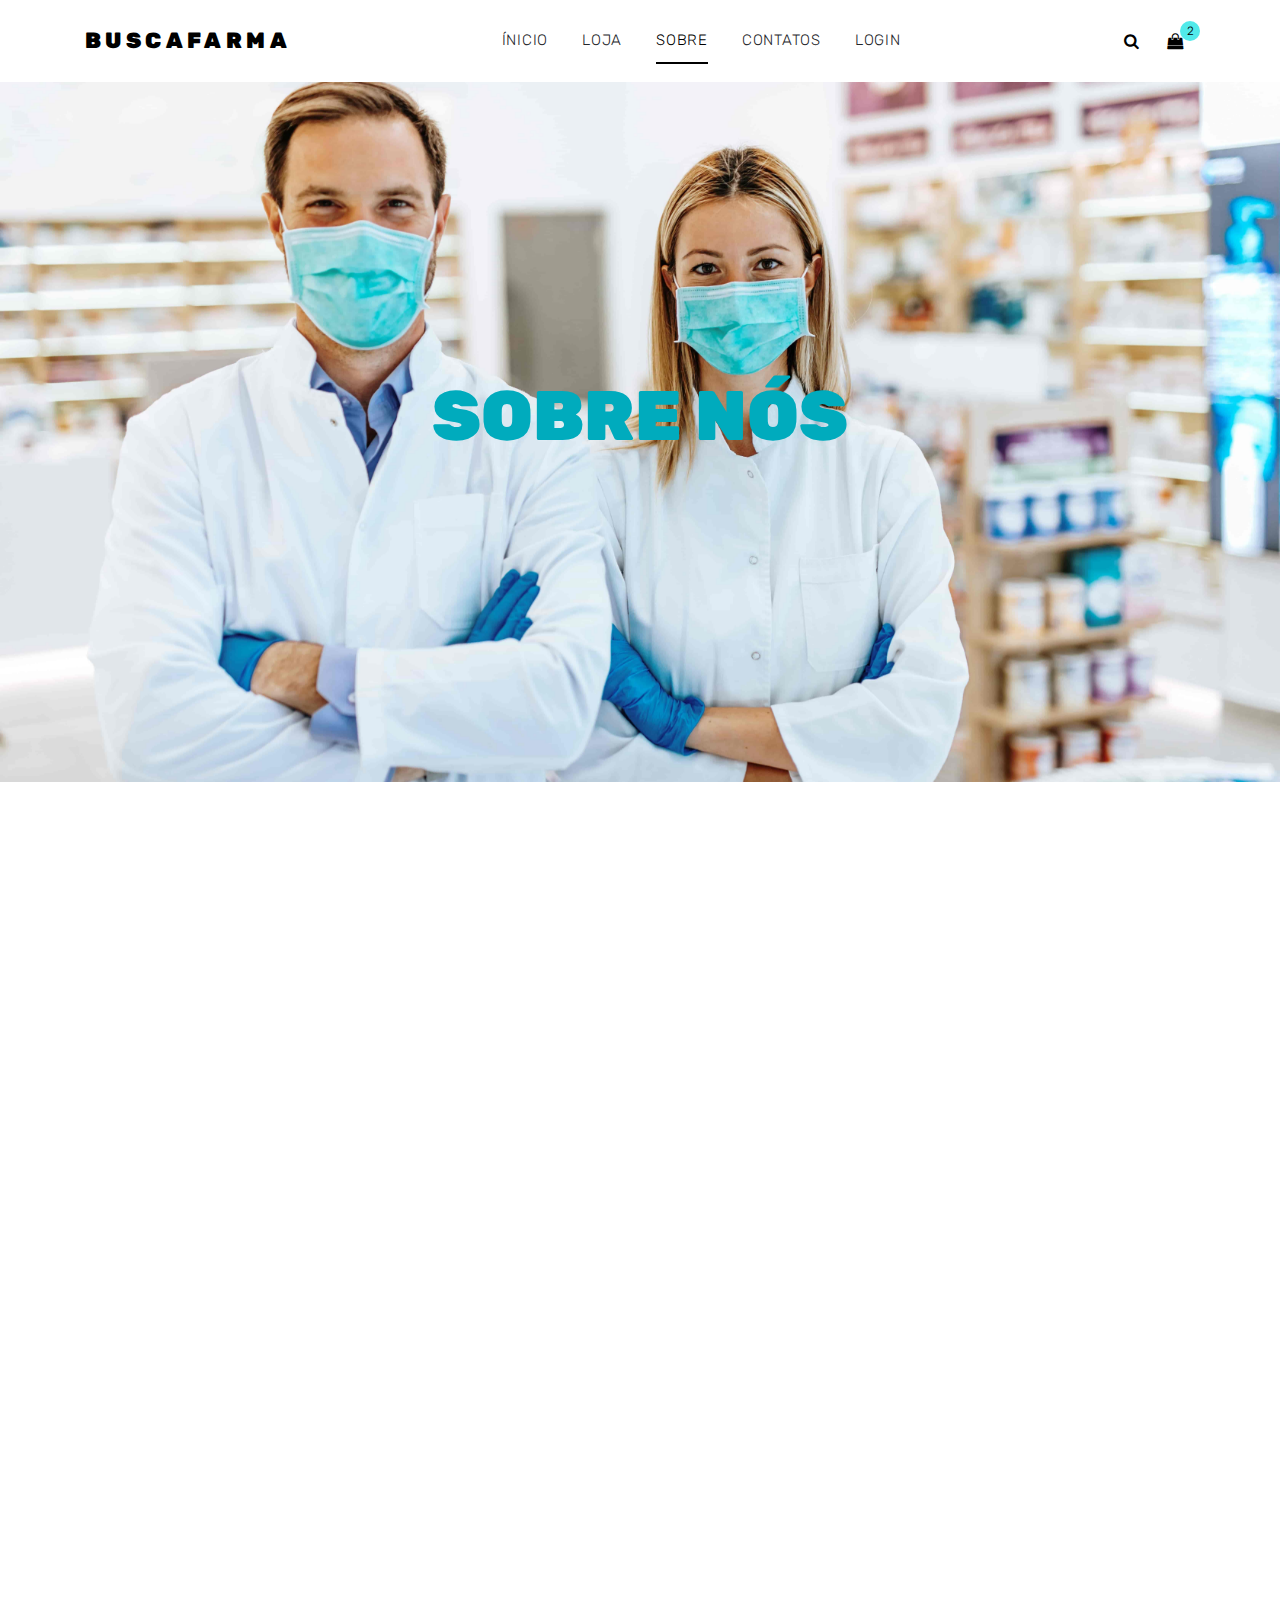
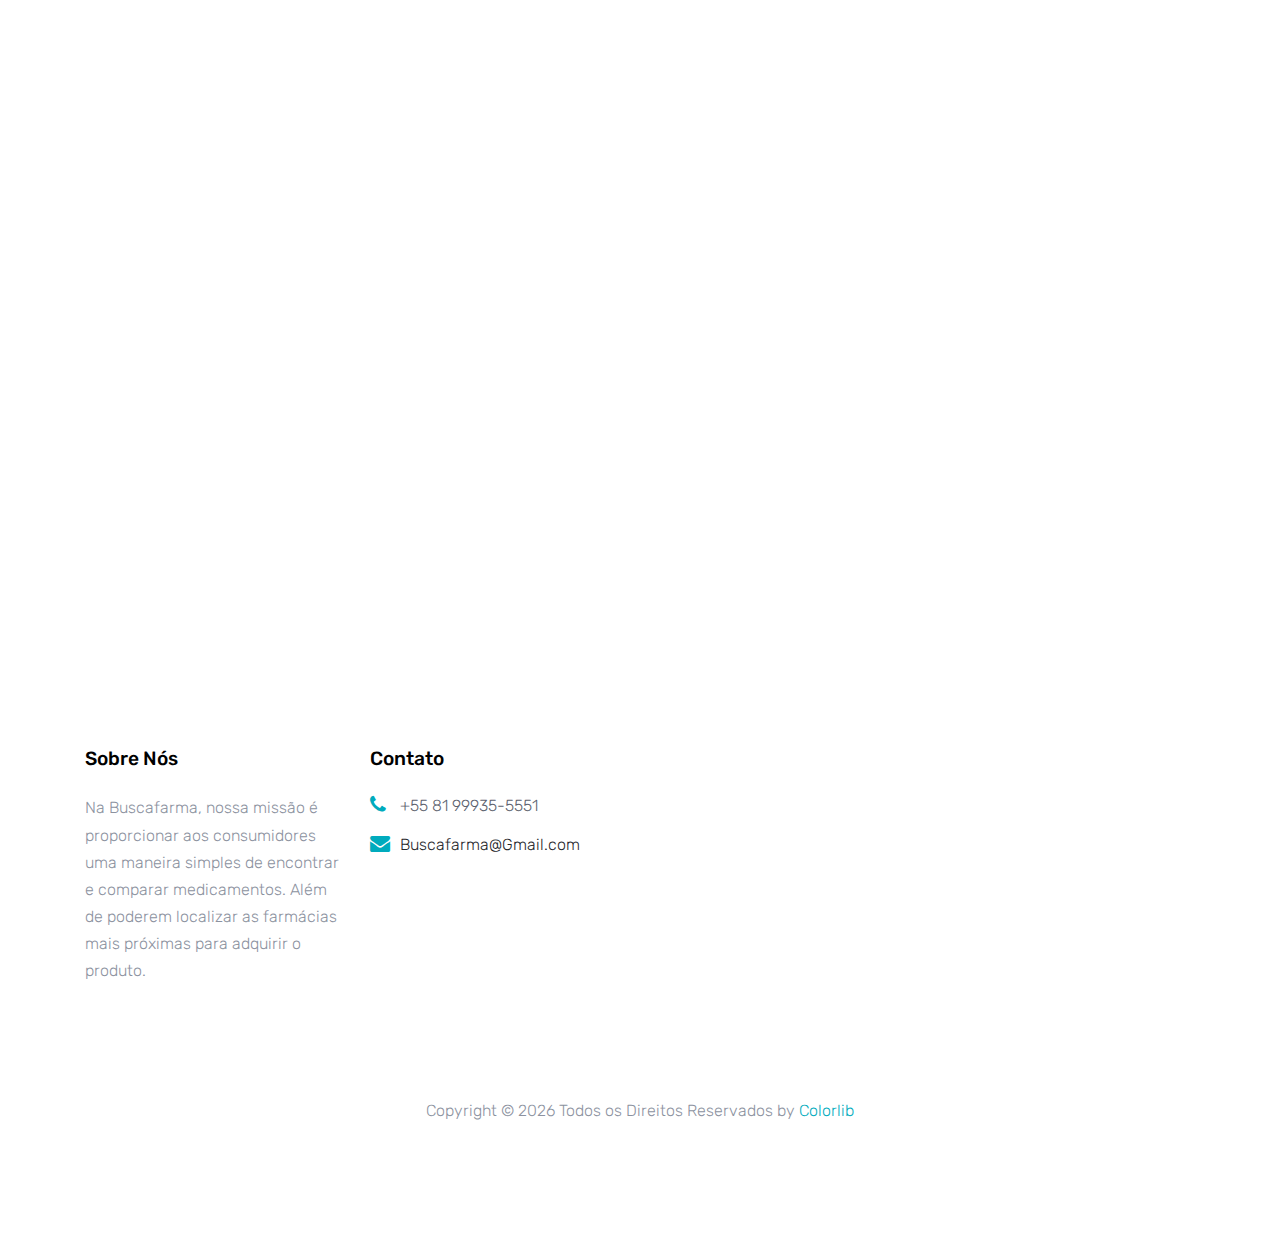
<file: about.html>
<!DOCTYPE html>
<html lang="en">

<head>
  <title>BuscaFarma  </title>
  <meta charset="utf-8">
  <meta name="viewport" content="width=device-width, initial-scale=1, shrink-to-fit=no">

  <link href="https://fonts.googleapis.com/css?family=Rubik:400,700|Crimson+Text:400,400i" rel="stylesheet">
  <link rel="stylesheet" href="fonts/icomoon/style.css">

  <link rel="stylesheet" href="css/bootstrap.min.css">
  <link rel="stylesheet" href="css/magnific-popup.css">
  <link rel="stylesheet" href="css/jquery-ui.css">
  <link rel="stylesheet" href="css/owl.carousel.min.css">
  <link rel="stylesheet" href="css/owl.theme.default.min.css">


  <link rel="stylesheet" href="css/aos.css">

  <link rel="stylesheet" href="css/style.css">

</head>

<body>

  <div class="site-wrap">


    <div class="site-navbar py-2">

      <div class="search-wrap">
        <div class="container">
          <a href="#" class="search-close js-search-close"><span class="icon-close2"></span></a>
          <form action="#" method="post">
            <input type="text" class="form-control" placeholder="pesquise a palavra-chave e pressione Enter...">
          </form>
        </div>
      </div>

      <div class="container">
        <div class="d-flex align-items-center justify-content-between">
          <div class="logo">
            <div class="site-logo">
              <a href="index.html" class="js-logo-clone">Buscafarma</a>
            </div>
          </div>
          <div class="main-nav d-none d-lg-block">
            <nav class="site-navigation text-right text-md-center" role="navigation">
              <ul class="site-menu js-clone-nav d-none d-lg-block">
                <li><a href="index.html">ínicio</a></li>
                <li><a href="shop.html">Loja</a></li>
                <li class="active"><a href="about.html">Sobre</a></li>
                <li><a href="contact.html">Contatos</a></li>
                <li><a href="Login.html">Login</a></li>
              </ul>
            </nav>
          </div>
          <div class="icons">
            <a href="#" class="icons-btn d-inline-block js-search-open"><span class="icon-search"></span></a>
            <a href="cart.html" class="icons-btn d-inline-block bag">
              <span class="icon-shopping-bag"></span>
              <span class="number">2</span>
            </a>
            <a href="#" class="site-menu-toggle js-menu-toggle ml-3 d-inline-block d-lg-none"><span
                class="icon-menu"></span></a>
          </div>
        </div>
      </div>
    </div>

    <div class="site-blocks-cover inner-page" style="background-image: url('images/farmaceutico.jpg');">
      <div class="container">
        <div class="row">
          <div class="col-lg-7 mx-auto align-self-center">
            <div class=" text-center">
              <h1>Sobre Nós</h1>
                </div>
          </div>
        </div>
      </div>
    </div>

    <div class="site-section bg-light custom-border-bottom" data-aos="fade">
      <div class="container">
        <div class="row mb-5">
          <div class="col-md-6">
            <div class="block-16">
              <figure>
                <img src="images/interrogacao.webp" alt="Image placeholder" class="img-fluid rounded">
               
    
              </figure>
            </div>
          </div>
          <div class="col-md-1"></div>
          <div class="col-md-5">
    
    
            <div class="site-section-heading pt-3 mb-4">
              <h2 class="text-black">Quem Somos?</h2>
            </div>
            <p>Nossa jornada começou com um propósito claro: facilitar o acesso a produtos de farmácia, conectando pessoas às farmácias mais próximas e promovendo praticidade e economia. Sabemos o quanto pode ser desafiador encontrar o medicamento ou produto certo, ao preço justo, e no lugar mais conveniente. Por isso, criamos este site para simplificar a sua vida.</p>
 
    
          </div>
        </div>
      </div>
    </div>

    

    <div class="site-section bg-light custom-border-bottom" data-aos="fade">
      <div class="container">
        <div class="row mb-5">
          <div class="col-md-6 order-md-2">
            <div class="block-16">
              <figure>
                <img src="images/confiança.jpg" alt="Image placeholder" class="img-fluid rounded">
     
    
              </figure>
            </div>
          </div>
          <div class="col-md-5 mr-auto">
    
    
            <div class="site-section-heading pt-3 mb-4">
              <h2 class="text-black">Por que Confiar em Nós?</h2>
            </div>
            <p class="text-black">Trabalhamos apenas com farmácias registradas e de credibilidade no mercado.
              Garantimos que as informações sobre preços e disponibilidade de produtos estejam sempre atualizadas.
              Nosso site  Também utiliza as melhores práticas de segurança digital para proteger seus dados e sua experiência de compra.
              Estamos aqui para ouvir suas dúvidas, atender suas necessidades e superar suas expectativas.</p>
      
    
          </div>
        </div>
      </div>
    </div>
    
    <div class="site-section site-section-sm site-blocks-1 border-0" data-aos="fade">
      <div class="container">
        <div class="row">
          <div class="col-md-6 col-lg-4 d-lg-flex mb-4 mb-lg-0 pl-4" data-aos="fade-up" data-aos-delay="">
            <div class="icon mr-4 align-self-start">
              <span class="icon-truck text-primary"></span>
            </div>
            <div class="text">
              <h2>Localização em Tempo Real</h2>
              <p>Encontre o que você precisa, onde quer que esteja! Com nosso sistema de localização em tempo real, conectamos você às farmácias mais próximas.</p>
            </div>
          </div>
          <div class="col-md-6 col-lg-4 d-lg-flex mb-4 mb-lg-0 pl-4" data-aos="fade-up" data-aos-delay="100">
            <div class="icon mr-4 align-self-start">
              <span class="icon-refresh2 text-primary"></span>
            </div>
            <div class="text">
              <h2>Empresas Parceiras</h2>
              <p>Economize mais com nossos parceiros! Oferecemos descontos exclusivos em farmácias confiáveis para você cuidar da saúde e do bolso.</p>
            </div>
          </div>
          <div class="col-md-6 col-lg-4 d-lg-flex mb-4 mb-lg-0 pl-4" data-aos="fade-up" data-aos-delay="200">
            <div class="icon mr-4 align-self-start">
              <span class="icon-help text-primary"></span>
            </div>
            <div class="text">
              <h2>Suporte Continuo</h2>
              <p>Estamos sempre aqui por você! Nosso suporte funciona continuamente para garantir que sua experiência seja tranquila e satisfatória. </p>
            </div>
          </div>
        </div>
      </div>
    </div>
    
 


    <footer class="site-footer">
      <div class="container">
        <div class="row">
          <div class="col-md-6 col-lg-3 mb-4 mb-lg-0">

            <div class="block-7">
              <h3 class="footer-heading mb-4">Sobre Nós</h3>
               <p> Na Buscafarma, nossa missão é proporcionar aos consumidores uma maneira simples de encontrar e comparar medicamentos. Além de poderem  localizar as farmácias mais próximas para adquirir o produto.</p>
            </div>

          </div>
 

          <div class="col-md-6 col-lg-3">
            <div class="block-5 mb-5">
              <h3 class="footer-heading mb-4">Contato</h3>
              <ul class="list-unstyled">
   
                <li class="phone"><a href="tel://23923929210">+55 81 99935-5551</a></li>
                <li class="email">Buscafarma@Gmail.com</li>
              </ul>
            </div>


          </div>
        </div>
        <div class="row pt-5 mt-5 text-center">
          <div class="col-md-12">
            <p>
              <!-- Link back to Colorlib can't be removed. Template is licensed under CC BY 3.0. -->
              Copyright &copy;
              <script>document.write(new Date().getFullYear());</script> Todos os Direitos Reservados </i> by <a href="https://colorlib.com" target="_blank"
                class="text-primary">Colorlib</a>
              <!-- Link back to Colorlib can't be removed. Template is licensed under CC BY 3.0. -->
            </p>
          </div>

        </div>
      </div>
    </footer>
  </div>

  <script src="js/jquery-3.3.1.min.js"></script>
  <script src="js/jquery-ui.js"></script>
  <script src="js/popper.min.js"></script>
  <script src="js/bootstrap.min.js"></script>
  <script src="js/owl.carousel.min.js"></script>
  <script src="js/jquery.magnific-popup.min.js"></script>
  <script src="js/aos.js"></script>

  <script src="js/main.js"></script>

</body>

</html>
</file>
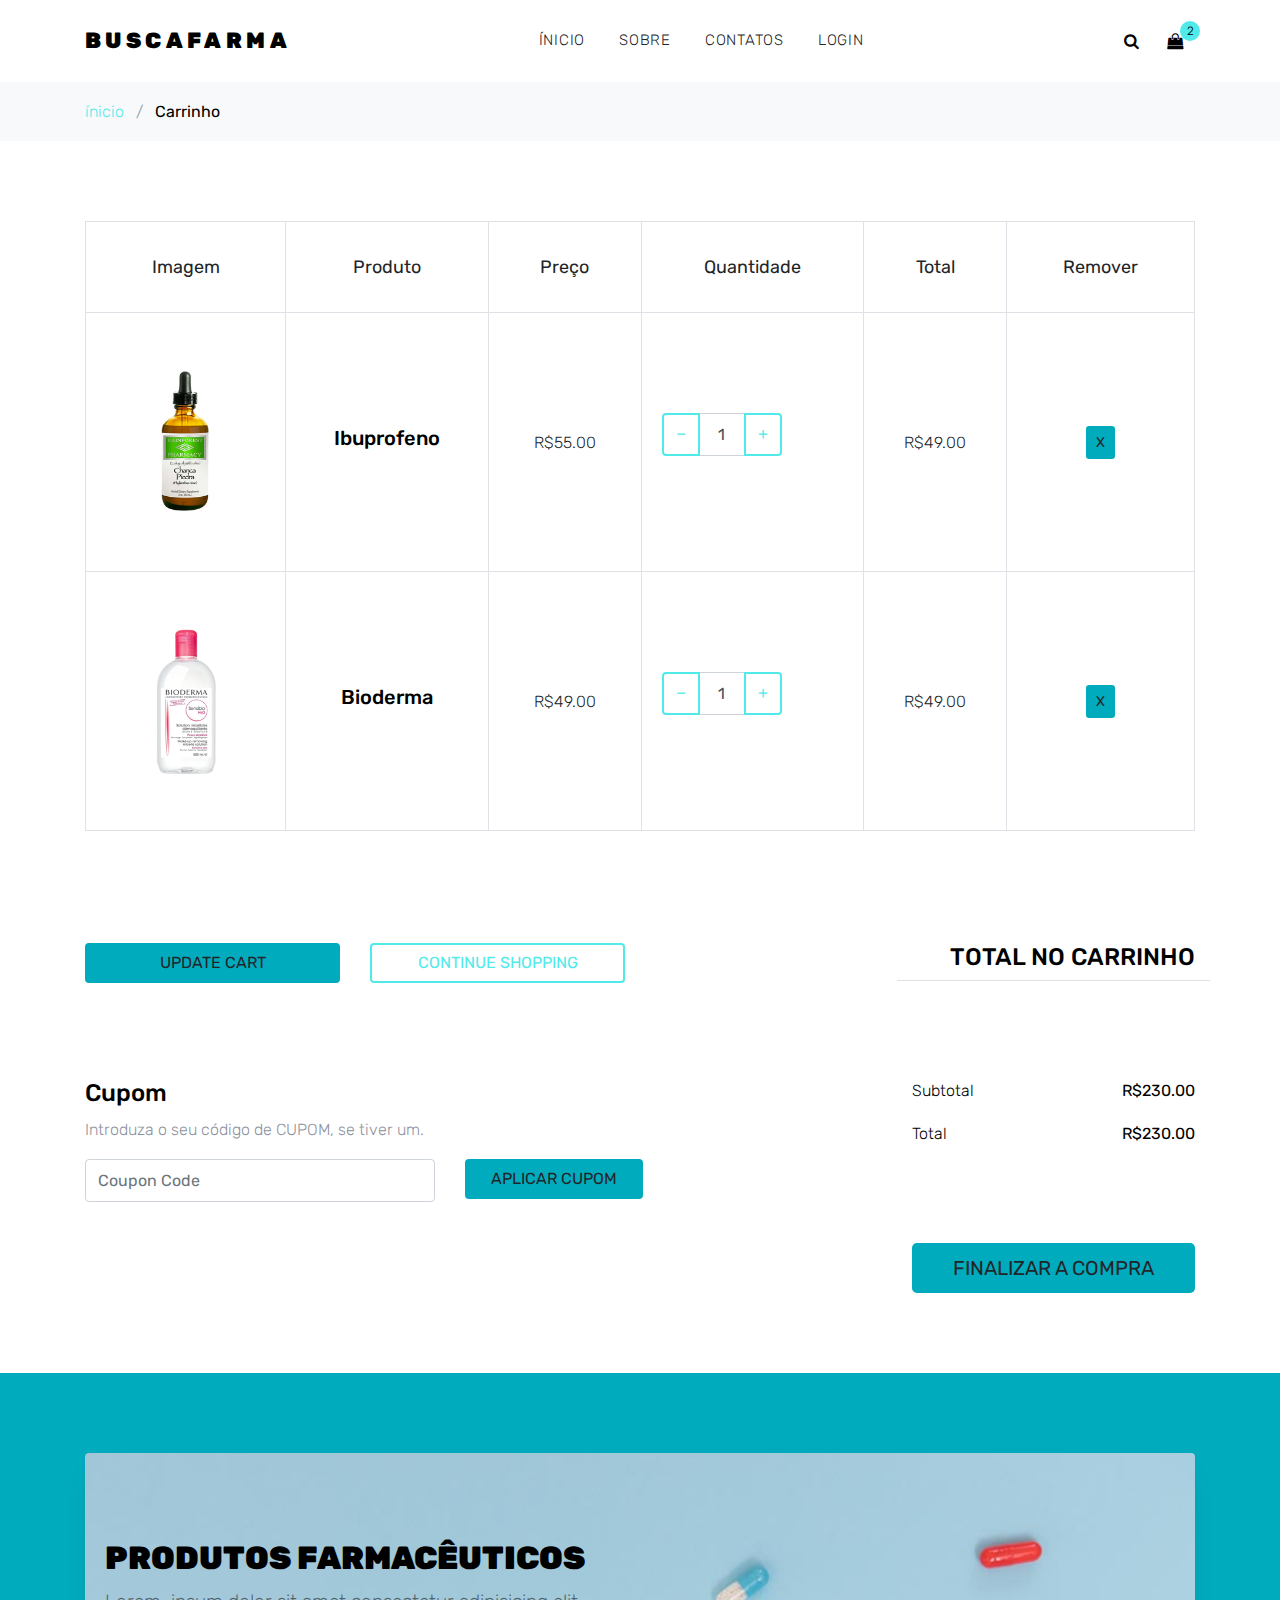
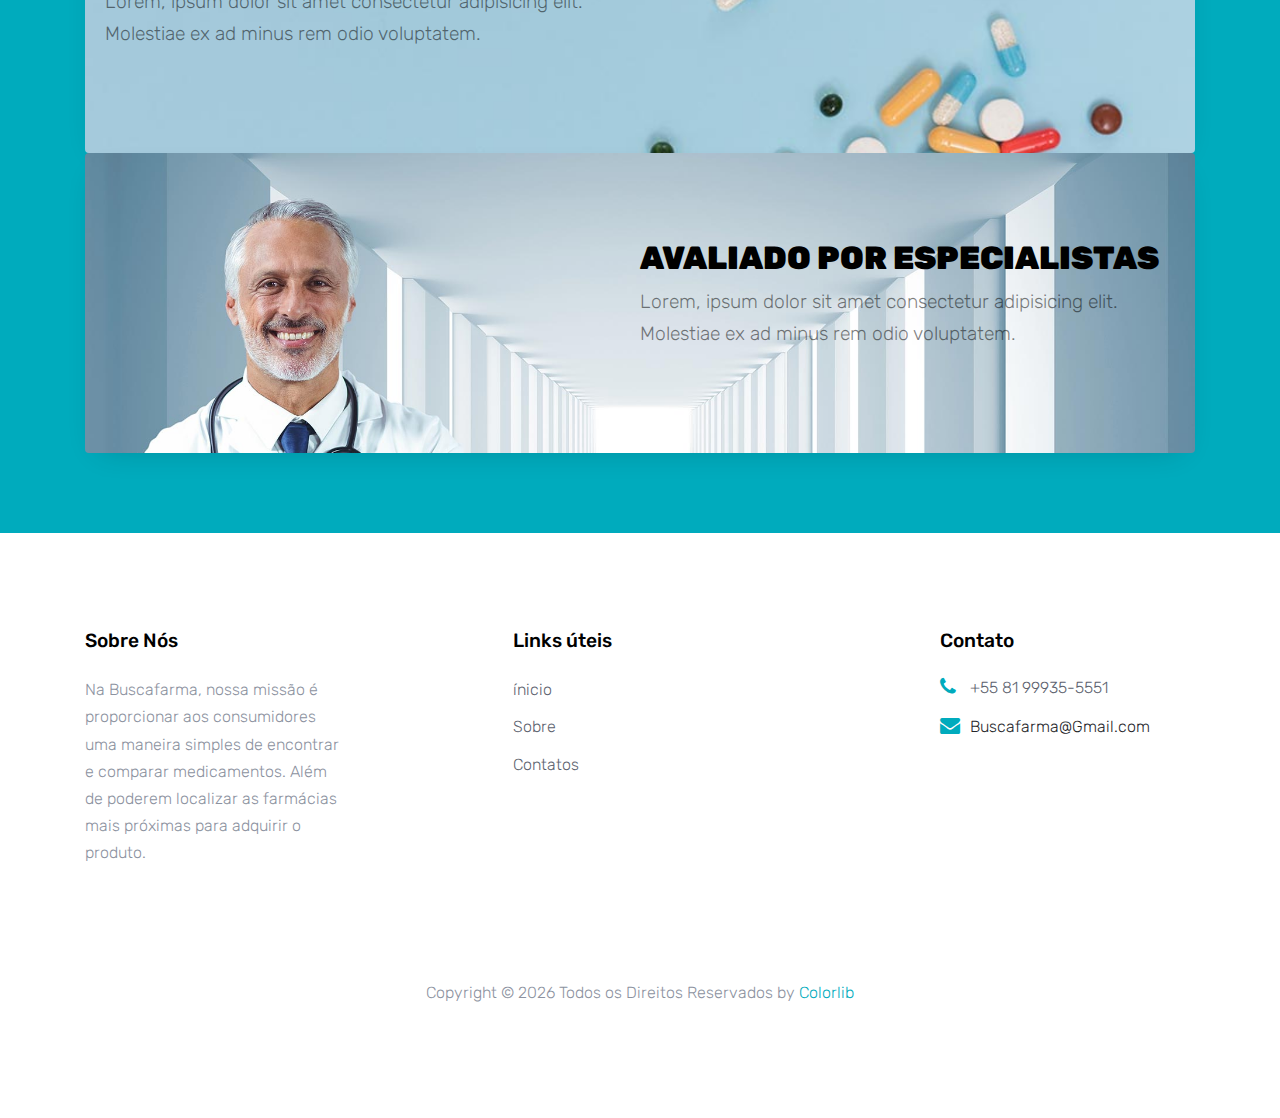
<file: cart.html>
<!DOCTYPE html>
<html lang="en">

<head>
  <title>Buscafarma </title>
  <meta charset="utf-8">
  <meta name="viewport" content="width=device-width, initial-scale=1, shrink-to-fit=no">

  <link href="https://fonts.googleapis.com/css?family=Rubik:400,700|Crimson+Text:400,400i" rel="stylesheet">
  <link rel="stylesheet" href="fonts/icomoon/style.css">

  <link rel="stylesheet" href="css/bootstrap.min.css">
  <link rel="stylesheet" href="css/magnific-popup.css">
  <link rel="stylesheet" href="css/jquery-ui.css">
  <link rel="stylesheet" href="css/owl.carousel.min.css">
  <link rel="stylesheet" href="css/owl.theme.default.min.css">


  <link rel="stylesheet" href="css/aos.css">

  <link rel="stylesheet" href="css/style.css">

</head>

<body>

  <div class="site-wrap">


    <div class="site-navbar py-2">

      <div class="search-wrap">
        <div class="container">
          <a href="#" class="search-close js-search-close"><span class="icon-close2"></span></a>
          <form action="#" method="post">
            <input type="text" class="form-control" placeholder="pesquise a palavra-chave e pressione Enter...">
          </form>
        </div>
      </div>

      <div class="container">
        <div class="d-flex align-items-center justify-content-between">
          <div class="logo">
            <div class="site-logo">
              <a href="index.html" class="js-logo-clone">Buscafarma</a>
            </div>
          </div>
          <div class="main-nav d-none d-lg-block">
            <nav class="site-navigation text-right text-md-center" role="navigation">
              <ul class="site-menu js-clone-nav d-none d-lg-block">
                <li><a href="index.html">ínicio</a></li>
           
 
                <li><a href="about.html">Sobre</a></li>
                  <li><a href="contact.html">Contatos</a></li> 
                <li><a href="Login.html">Login</a></li>
              </ul>
            </nav>
          </div>
          <div class="icons">
            <a href="#" class="icons-btn d-inline-block js-search-open"><span class="icon-search"></span></a>
            <a href="cart.html" class="icons-btn d-inline-block bag">
              <span class="icon-shopping-bag"></span>
              <span class="number">2</span>
            </a>
            <a href="#" class="site-menu-toggle js-menu-toggle ml-3 d-inline-block d-lg-none"><span
                class="icon-menu"></span></a>
          </div>
        </div>
      </div>
    </div>

    <div class="bg-light py-3">
      <div class="container">
        <div class="row">
          <div class="col-md-12 mb-0">
            <a href="index.html">ínicio</a> <span class="mx-2 mb-0">/</span> 
            <strong class="text-black">Carrinho</strong>
          </div>
        </div>
      </div>
    </div>

    <div class="site-section">
      <div class="container">
        <div class="row mb-5">
          <form class="col-md-12" method="post">
            <div class="site-blocks-table">
              <table class="table table-bordered">
                <thead>
                  <tr>
                    <th class="product-thumbnail">Imagem</th>
                    <th class="product-name">Produto</th>
                    <th class="product-price">Preço</th>
                    <th class="product-quantity">Quantidade</th>
                    <th class="product-total">Total</th>
                    <th class="product-remove">Remover</th>
                  </tr>
                </thead>
                <tbody>
                  <tr>
                    <td class="product-thumbnail">
                      <img src="images/product_02.png" alt="Image" class="img-fluid">
                    </td>
                    <td class="product-name">
                      <h2 class="h5 text-black">Ibuprofeno</h2>
                    </td>
                    <td>R$55.00</td>
                    <td>
                      <div class="input-group mb-3" style="max-width: 120px;">
                        <div class="input-group-prepend">
                          <button class="btn btn-outline-primary js-btn-minus" type="button">&minus;</button>
                        </div>
                        <input type="text" class="form-control text-center" value="1" placeholder=""
                          aria-label="Example text with button addon" aria-describedby="button-addon1">
                        <div class="input-group-append">
                          <button class="btn btn-outline-primary js-btn-plus" type="button">&plus;</button>
                        </div>
                      </div>
    
                    </td>
                    <td>R$49.00</td>
                    <td><a href="#" class="btn btn-primary height-auto btn-sm">X</a></td>
                  </tr>
    
                  <tr>
                    <td class="product-thumbnail">
                      <img src="images/product_01.png" alt="Image" class="img-fluid">
                    </td>
                    <td class="product-name">
                      <h2 class="h5 text-black">Bioderma</h2>
                    </td>
                    <td>R$49.00</td>
                    <td>
                      <div class="input-group mb-3" style="max-width: 120px;">
                        <div class="input-group-prepend">
                          <button class="btn btn-outline-primary js-btn-minus" type="button">&minus;</button>
                        </div>
                        <input type="text" class="form-control text-center" value="1" placeholder=""
                          aria-label="Example text with button addon" aria-describedby="button-addon1">
                        <div class="input-group-append">
                          <button class="btn btn-outline-primary js-btn-plus" type="button">&plus;</button>
                        </div>
                      </div>
    
                    </td>
                    <td>R$49.00</td>
                    <td><a href="#" class="btn btn-primary height-auto btn-sm">X</a></td>
                  </tr>
                </tbody>
              </table>
            </div>
          </form>
        </div>
    
        <div class="row">
          <div class="col-md-6">
            <div class="row mb-5">
              <div class="col-md-6 mb-3 mb-md-0">
                <button class="btn btn-primary btn-md btn-block">Update Cart</button>
              </div>
              <div class="col-md-6">
                <button class="btn btn-outline-primary btn-md btn-block">Continue Shopping</button>
              </div>
            </div>
            <div class="row">
              <div class="col-md-12">
                <label class="text-black h4" for="coupon">Cupom</label>
                <p>Introduza o seu código de CUPOM, se tiver um.</p>
              </div>
              <div class="col-md-8 mb-3 mb-md-0">
                <input type="text" class="form-control py-3" id="coupon" placeholder="Coupon Code">
              </div>
              <div class="col-md-4">
                <button class="btn btn-primary btn-md px-4">Aplicar Cupom</button>
              </div>
            </div>
          </div>
          <div class="col-md-6 pl-5">
            <div class="row justify-content-end">
              <div class="col-md-7">
                <div class="row">
                  <div class="col-md-12 text-right border-bottom mb-5">
                    <h3 class="text-black h4 text-uppercase">Total no Carrinho</h3>
                  </div>
                </div>
                <div class="row mb-3">
                  <div class="col-md-6">
                    <span class="text-black">Subtotal</span>
                  </div>
                  <div class="col-md-6 text-right">
                    <strong class="text-black">R$230.00</strong>
                  </div>
                </div>
                <div class="row mb-5">
                  <div class="col-md-6">
                    <span class="text-black">Total</span>
                  </div>
                  <div class="col-md-6 text-right">
                    <strong class="text-black">R$230.00</strong>
                  </div>
                </div>
    
                <div class="row">
                  <div class="col-md-12">
                    <button class="btn btn-primary btn-lg btn-block" onclick="window.location='checkout.html'">Finalizar a compra</button>
                  </div>
                </div>
              </div>
            </div>
          </div>
        </div>
      </div>
    </div>

    <div class="site-section bg-secondary bg-image" style="background-image: url('images/bg_2.jpg');">
      <div class="container">
        <div class="row align-items-stretch">
          <div class="col-lg-6 mb-5 mb-lg-0">
            <a href="#" class="banner-1 h-100 d-flex" style="background-image: url('images/bg_1.jpg');">
              <div class="banner-1-inner align-self-center">
                <h2>Produtos farmacêuticos</h2>
                <p>Lorem, ipsum dolor sit amet consectetur adipisicing elit. Molestiae ex ad minus rem odio voluptatem.
                </p>
              </div>
            </a>
          </div>
          <div class="col-lg-6 mb-5 mb-lg-0">
            <a href="#" class="banner-1 h-100 d-flex" style="background-image: url('images/bg_2.jpg');">
              <div class="banner-1-inner ml-auto  align-self-center">
                <h2>Avaliado por especialistas</h2>
                <p>Lorem, ipsum dolor sit amet consectetur adipisicing elit. Molestiae ex ad minus rem odio voluptatem.
                </p>
              </div>
            </a>
          </div>
        </div>
      </div>
    </div>


    <footer class="site-footer">
      <div class="container">
        <div class="row">
          <div class="col-md-6 col-lg-3 mb-4 mb-lg-0">

            <div class="block-7">
              <h3 class="footer-heading mb-4">Sobre Nós</h3>
               <p> Na Buscafarma, nossa missão é proporcionar aos consumidores uma maneira simples de encontrar e comparar medicamentos. Além de poderem  localizar as farmácias mais próximas para adquirir o produto.</p>
            </div>

          </div>
          <div class="col-lg-3 mx-auto mb-5 mb-lg-0">
            <h3 class="footer-heading mb-4">Links úteis</h3>
            <ul class="list-unstyled">
              <li><a href="#">ínicio</a></li>
              
              <li><a href="#">Sobre </a></li>
              <li><a href="#">Contatos</a></li>
            </ul>
          </div>

          <div class="col-md-6 col-lg-3">
            <div class="block-5 mb-5">
              <h3 class="footer-heading mb-4">Contato</h3>
              <ul class="list-unstyled">
   
                <li class="phone"><a href="tel://23923929210">+55 81 99935-5551</a></li>
                <li class="email">Buscafarma@Gmail.com</li>
              </ul>
            </div>


          </div>
        </div>
        <div class="row pt-5 mt-5 text-center">
          <div class="col-md-12">
            <p>
              <!-- Link back to Colorlib can't be removed. Template is licensed under CC BY 3.0. -->
              Copyright &copy;
              <script>document.write(new Date().getFullYear());</script> Todos os Direitos Reservados </i> by <a href="https://colorlib.com" target="_blank"
                class="text-primary">Colorlib</a>
              <!-- Link back to Colorlib can't be removed. Template is licensed under CC BY 3.0. -->
            </p>
          </div>

        </div>
      </div>
    </footer>
  </div>

  <script src="js/jquery-3.3.1.min.js"></script>
  <script src="js/jquery-ui.js"></script>
  <script src="js/popper.min.js"></script>
  <script src="js/bootstrap.min.js"></script>
  <script src="js/owl.carousel.min.js"></script>
  <script src="js/jquery.magnific-popup.min.js"></script>
  <script src="js/aos.js"></script>

  <script src="js/main.js"></script>

</body>

</html>
</file>
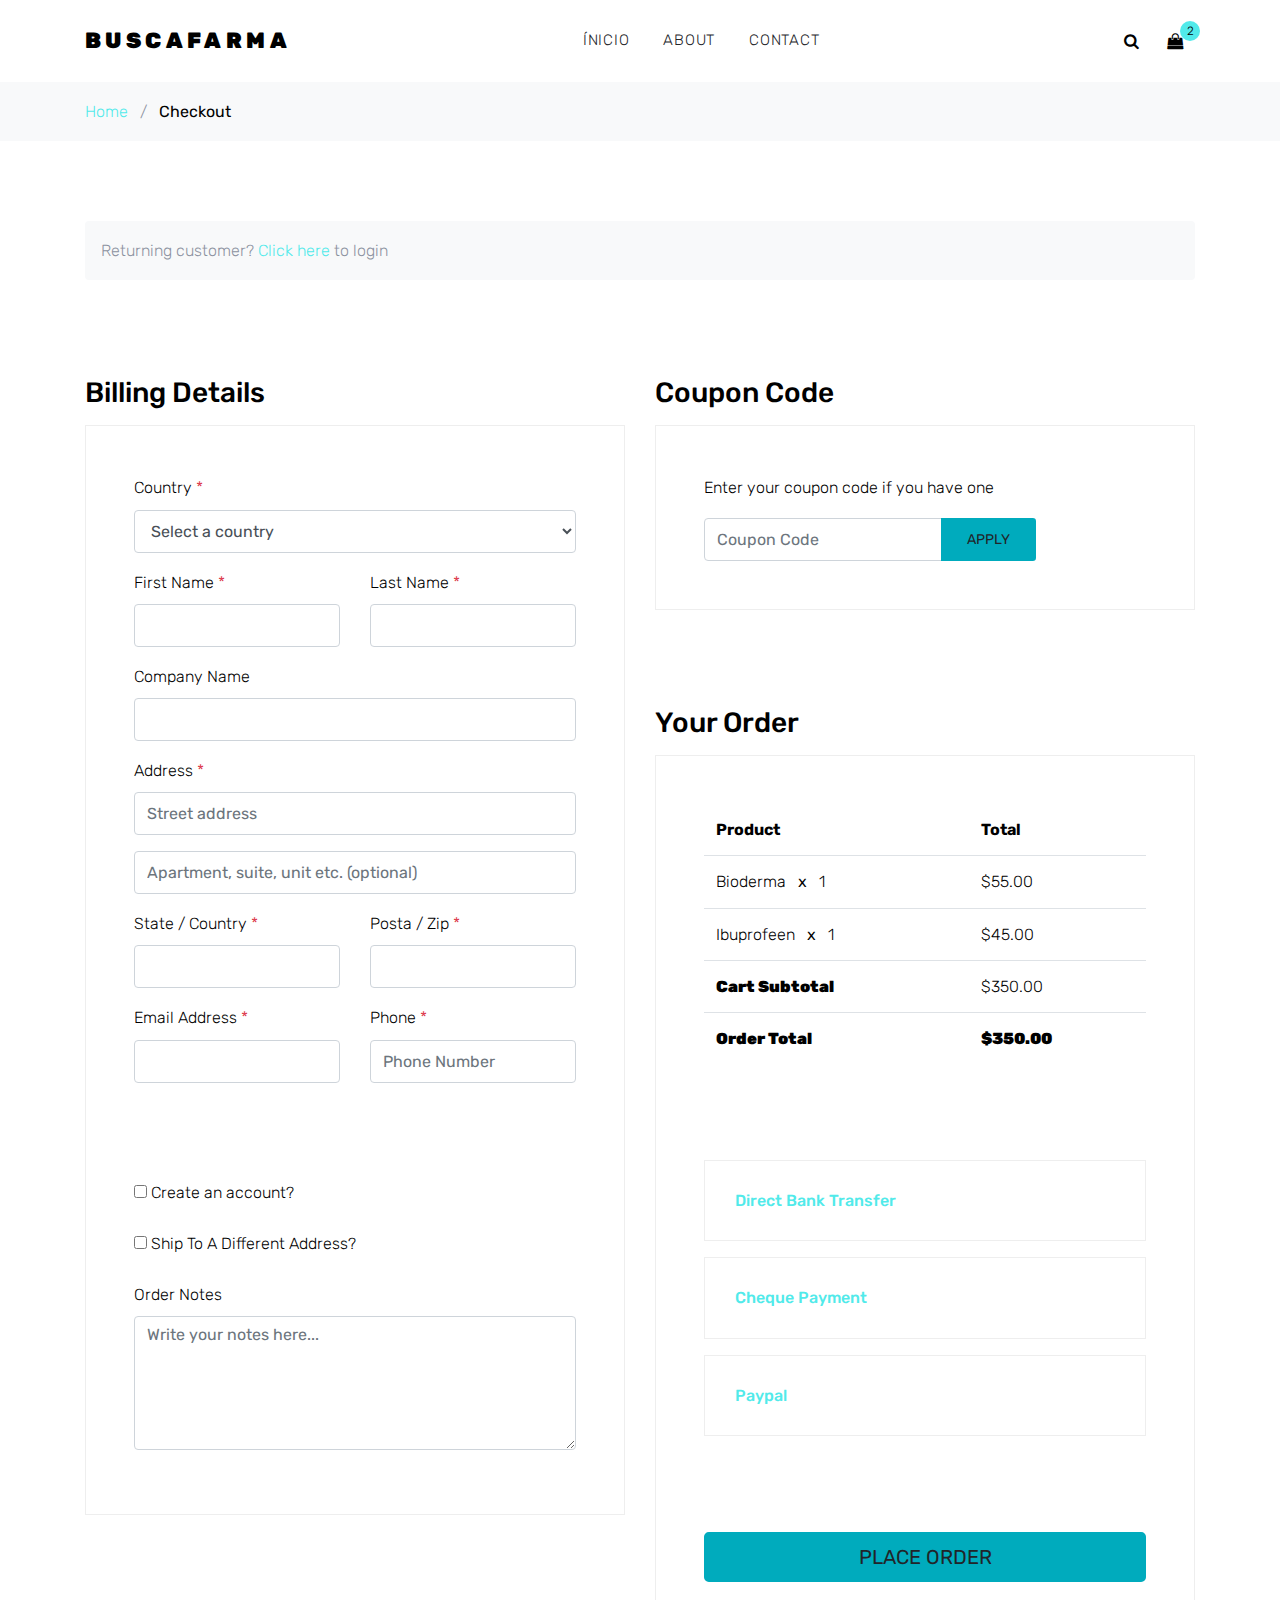
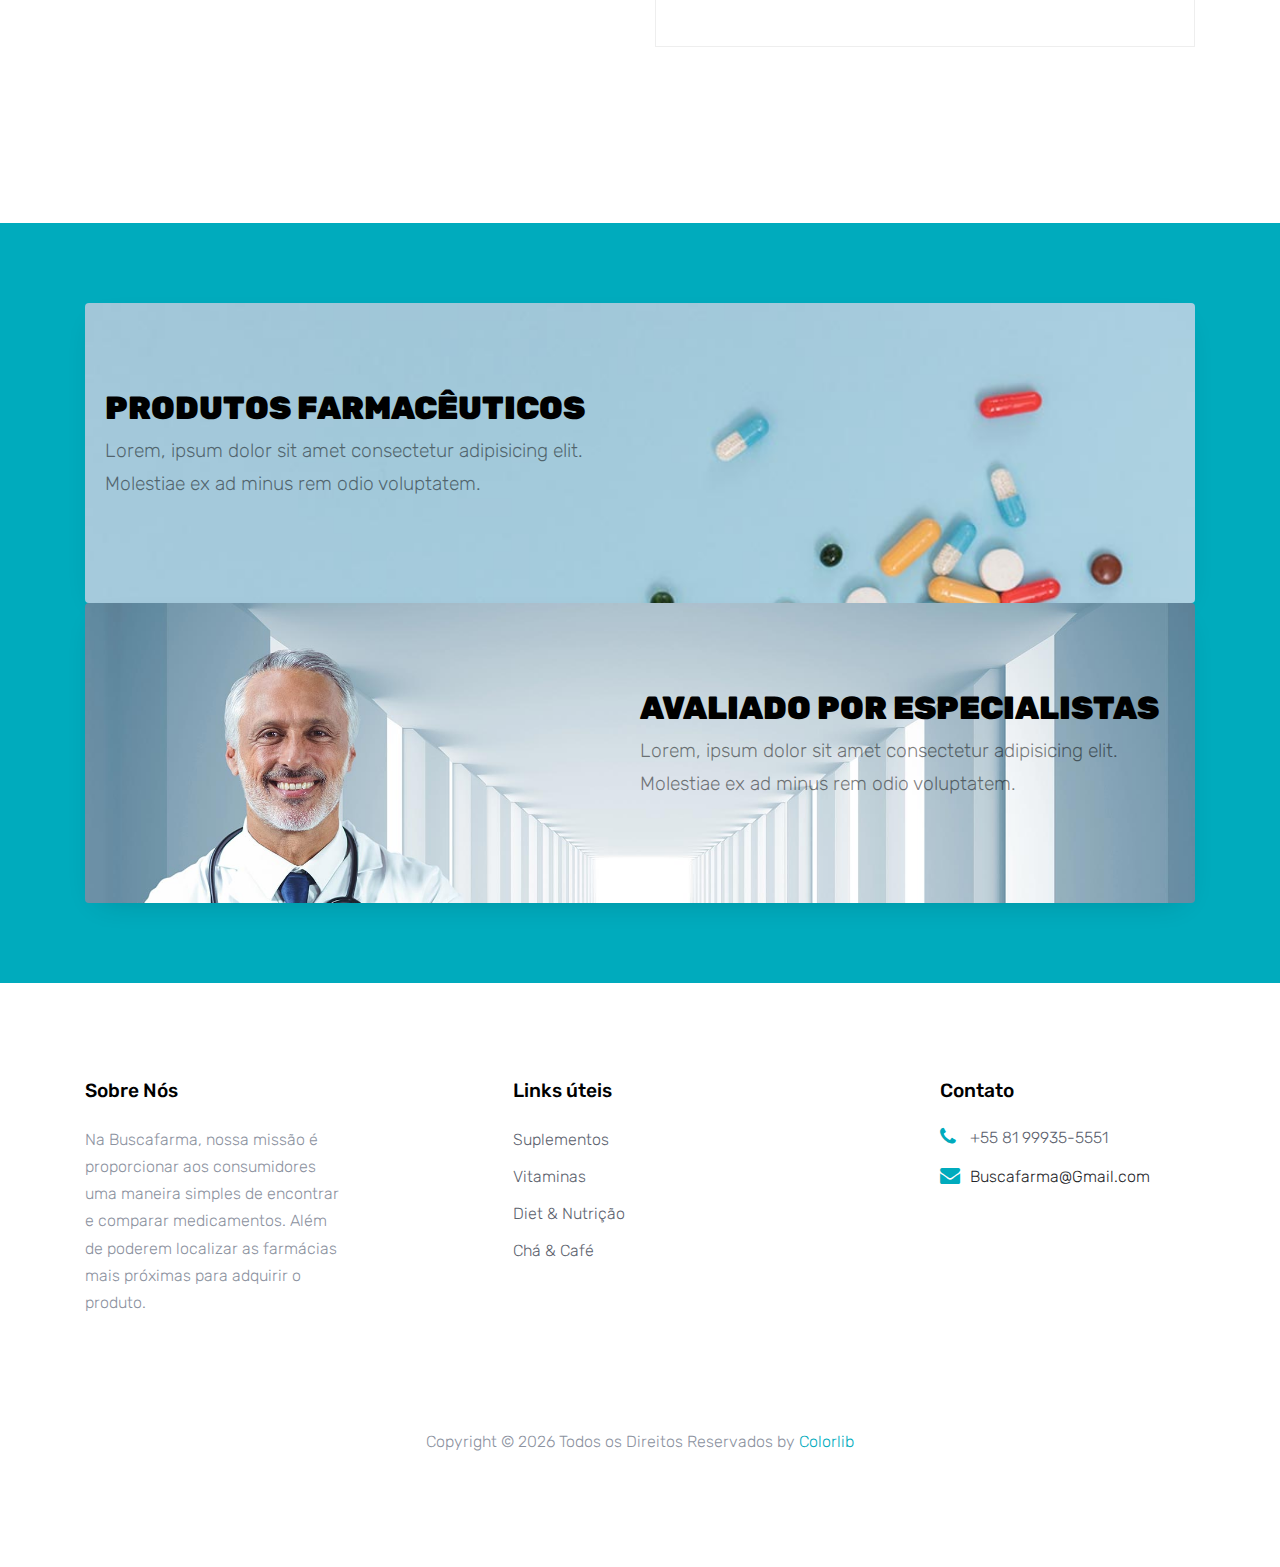
<file: checkout.html>
<!DOCTYPE html>
<html lang="en">

<head>
  <title>BuscaFarma  </title>
  <meta charset="utf-8">
  <meta name="viewport" content="width=device-width, initial-scale=1, shrink-to-fit=no">

  <link href="https://fonts.googleapis.com/css?family=Rubik:400,700|Crimson+Text:400,400i" rel="stylesheet">
  <link rel="stylesheet" href="fonts/icomoon/style.css">

  <link rel="stylesheet" href="css/bootstrap.min.css">
  <link rel="stylesheet" href="css/magnific-popup.css">
  <link rel="stylesheet" href="css/jquery-ui.css">
  <link rel="stylesheet" href="css/owl.carousel.min.css">
  <link rel="stylesheet" href="css/owl.theme.default.min.css">


  <link rel="stylesheet" href="css/aos.css">

  <link rel="stylesheet" href="css/style.css">

</head>

<body>

  <div class="site-wrap">


    <div class="site-navbar py-2">

      <div class="search-wrap">
        <div class="container">
          <a href="#" class="search-close js-search-close"><span class="icon-close2"></span></a>
          <form action="#" method="post">
            <input type="text" class="form-control" placeholder="pesquise a palavra-chave e pressione Enter...">
          </form>
        </div>
      </div>

      <div class="container">
        <div class="d-flex align-items-center justify-content-between">
          <div class="logo">
            <div class="site-logo">
              <a href="index.html" class="js-logo-clone">Buscafarma</a>
            </div>
          </div>
          <div class="main-nav d-none d-lg-block">
            <nav class="site-navigation text-right text-md-center" role="navigation">
              <ul class="site-menu js-clone-nav d-none d-lg-block">
                <li><a href="index.html">ínicio</a></li>
           
 
                <li><a href="about.html">About</a></li>
                <li><a href="contact.html">Contact</a></li>
              </ul>
            </nav>
          </div>
          <div class="icons">
            <a href="#" class="icons-btn d-inline-block js-search-open"><span class="icon-search"></span></a>
            <a href="cart.html" class="icons-btn d-inline-block bag">
              <span class="icon-shopping-bag"></span>
              <span class="number">2</span>
            </a>
            <a href="#" class="site-menu-toggle js-menu-toggle ml-3 d-inline-block d-lg-none"><span
                class="icon-menu"></span></a>
          </div>
        </div>
      </div>
    </div>

    <div class="bg-light py-3">
      <div class="container">
        <div class="row">
          <div class="col-md-12 mb-0">
            <a href="index.html">Home</a> <span class="mx-2 mb-0">/</span>
            <strong class="text-black">Checkout</strong>
          </div>
        </div>
      </div>
    </div>

    <div class="site-section">
      <div class="container">
        <div class="row mb-5">
          <div class="col-md-12">
            <div class="bg-light rounded p-3">
              <p class="mb-0">Returning customer? <a href="#" class="d-inline-block">Click here</a> to login</p>
            </div>
          </div>
        </div>
        <div class="row">
          <div class="col-md-6 mb-5 mb-md-0">
            <h2 class="h3 mb-3 text-black">Billing Details</h2>
            <div class="p-3 p-lg-5 border">
              <div class="form-group">
                <label for="c_country" class="text-black">Country <span class="text-danger">*</span></label>
                <select id="c_country" class="form-control">
                  <option value="1">Select a country</option>
                  <option value="2">bangladesh</option>
                  <option value="3">Algeria</option>
                  <option value="4">Afghanistan</option>
                  <option value="5">Ghana</option>
                  <option value="6">Albania</option>
                  <option value="7">Bahrain</option>
                  <option value="8">Colombia</option>
                  <option value="9">Dominican Republic</option>
                </select>
              </div>
              <div class="form-group row">
                <div class="col-md-6">
                  <label for="c_fname" class="text-black">First Name <span class="text-danger">*</span></label>
                  <input type="text" class="form-control" id="c_fname" name="c_fname">
                </div>
                <div class="col-md-6">
                  <label for="c_lname" class="text-black">Last Name <span class="text-danger">*</span></label>
                  <input type="text" class="form-control" id="c_lname" name="c_lname">
                </div>
              </div>
    
              <div class="form-group row">
                <div class="col-md-12">
                  <label for="c_companyname" class="text-black">Company Name </label>
                  <input type="text" class="form-control" id="c_companyname" name="c_companyname">
                </div>
              </div>
    
              <div class="form-group row">
                <div class="col-md-12">
                  <label for="c_address" class="text-black">Address <span class="text-danger">*</span></label>
                  <input type="text" class="form-control" id="c_address" name="c_address" placeholder="Street address">
                </div>
              </div>
    
              <div class="form-group">
                <input type="text" class="form-control" placeholder="Apartment, suite, unit etc. (optional)">
              </div>
    
              <div class="form-group row">
                <div class="col-md-6">
                  <label for="c_state_country" class="text-black">State / Country <span class="text-danger">*</span></label>
                  <input type="text" class="form-control" id="c_state_country" name="c_state_country">
                </div>
                <div class="col-md-6">
                  <label for="c_postal_zip" class="text-black">Posta / Zip <span class="text-danger">*</span></label>
                  <input type="text" class="form-control" id="c_postal_zip" name="c_postal_zip">
                </div>
              </div>
    
              <div class="form-group row mb-5">
                <div class="col-md-6">
                  <label for="c_email_address" class="text-black">Email Address <span class="text-danger">*</span></label>
                  <input type="text" class="form-control" id="c_email_address" name="c_email_address">
                </div>
                <div class="col-md-6">
                  <label for="c_phone" class="text-black">Phone <span class="text-danger">*</span></label>
                  <input type="text" class="form-control" id="c_phone" name="c_phone" placeholder="Phone Number">
                </div>
              </div>
    
              <div class="form-group">
                <label for="c_create_account" class="text-black" data-toggle="collapse" href="#create_an_account"
                  role="button" aria-expanded="false" aria-controls="create_an_account"><input type="checkbox" value="1"
                    id="c_create_account"> Create an account?</label>
                <div class="collapse" id="create_an_account">
                  <div class="py-2">
                    <p class="mb-3">Create an account by entering the information below. If you are a returning customer
                      please login at the top of the page.</p>
                    <div class="form-group">
                      <label for="c_account_password" class="text-black">Account Password</label>
                      <input type="email" class="form-control" id="c_account_password" name="c_account_password"
                        placeholder="">
                    </div>
                  </div>
                </div>
              </div>
    
    
              <div class="form-group">
                <label for="c_ship_different_address" class="text-black" data-toggle="collapse"
                  href="#ship_different_address" role="button" aria-expanded="false"
                  aria-controls="ship_different_address"><input type="checkbox" value="1" id="c_ship_different_address">
                  Ship To A Different Address?</label>
                <div class="collapse" id="ship_different_address">
                  <div class="py-2">
    
                    <div class="form-group">
                      <label for="c_diff_country" class="text-black">Country <span class="text-danger">*</span></label>
                      <select id="c_diff_country" class="form-control">
                        <option value="1">Select a country</option>
                        <option value="2">bangladesh</option>
                        <option value="3">Algeria</option>
                        <option value="4">Afghanistan</option>
                        <option value="5">Ghana</option>
                        <option value="6">Albania</option>
                        <option value="7">Bahrain</option>
                        <option value="8">Colombia</option>
                        <option value="9">Dominican Republic</option>
                      </select>
                    </div>
    
    
                    <div class="form-group row">
                      <div class="col-md-6">
                        <label for="c_diff_fname" class="text-black">First Name <span class="text-danger">*</span></label>
                        <input type="text" class="form-control" id="c_diff_fname" name="c_diff_fname">
                      </div>
                      <div class="col-md-6">
                        <label for="c_diff_lname" class="text-black">Last Name <span class="text-danger">*</span></label>
                        <input type="text" class="form-control" id="c_diff_lname" name="c_diff_lname">
                      </div>
                    </div>
    
                    <div class="form-group row">
                      <div class="col-md-12">
                        <label for="c_diff_companyname" class="text-black">Company Name </label>
                        <input type="text" class="form-control" id="c_diff_companyname" name="c_diff_companyname">
                      </div>
                    </div>
    
                    <div class="form-group row">
                      <div class="col-md-12">
                        <label for="c_diff_address" class="text-black">Address <span class="text-danger">*</span></label>
                        <input type="text" class="form-control" id="c_diff_address" name="c_diff_address"
                          placeholder="Street address">
                      </div>
                    </div>
    
                    <div class="form-group">
                      <input type="text" class="form-control" placeholder="Apartment, suite, unit etc. (optional)">
                    </div>
    
                    <div class="form-group row">
                      <div class="col-md-6">
                        <label for="c_diff_state_country" class="text-black">State / Country <span
                            class="text-danger">*</span></label>
                        <input type="text" class="form-control" id="c_diff_state_country" name="c_diff_state_country">
                      </div>
                      <div class="col-md-6">
                        <label for="c_diff_postal_zip" class="text-black">Posta / Zip <span
                            class="text-danger">*</span></label>
                        <input type="text" class="form-control" id="c_diff_postal_zip" name="c_diff_postal_zip">
                      </div>
                    </div>
    
                    <div class="form-group row mb-5">
                      <div class="col-md-6">
                        <label for="c_diff_email_address" class="text-black">Email Address <span
                            class="text-danger">*</span></label>
                        <input type="text" class="form-control" id="c_diff_email_address" name="c_diff_email_address">
                      </div>
                      <div class="col-md-6">
                        <label for="c_diff_phone" class="text-black">Phone <span class="text-danger">*</span></label>
                        <input type="text" class="form-control" id="c_diff_phone" name="c_diff_phone"
                          placeholder="Phone Number">
                      </div>
                    </div>
    
                  </div>
    
                </div>
              </div>
    
              <div class="form-group">
                <label for="c_order_notes" class="text-black">Order Notes</label>
                <textarea name="c_order_notes" id="c_order_notes" cols="30" rows="5" class="form-control"
                  placeholder="Write your notes here..."></textarea>
              </div>
    
            </div>
          </div>
          <div class="col-md-6">
    
            <div class="row mb-5">
              <div class="col-md-12">
                <h2 class="h3 mb-3 text-black">Coupon Code</h2>
                <div class="p-3 p-lg-5 border">
    
                  <label for="c_code" class="text-black mb-3">Enter your coupon code if you have one</label>
                  <div class="input-group w-75">
                    <input type="text" class="form-control" id="c_code" placeholder="Coupon Code" aria-label="Coupon Code"
                      aria-describedby="button-addon2">
                    <div class="input-group-append">
                      <button class="btn btn-primary btn-sm px-4" type="button" id="button-addon2">Apply</button>
                    </div>
                  </div>
    
                </div>
              </div>
            </div>
    
            <div class="row mb-5">
              <div class="col-md-12">
                <h2 class="h3 mb-3 text-black">Your Order</h2>
                <div class="p-3 p-lg-5 border">
                  <table class="table site-block-order-table mb-5">
                    <thead>
                      <th>Product</th>
                      <th>Total</th>
                    </thead>
                    <tbody>
                      <tr>
                        <td>Bioderma <strong class="mx-2">x</strong> 1</td>
                        <td>$55.00</td>
                      </tr>
                      <tr>
                        <td>Ibuprofeen <strong class="mx-2">x</strong> 1</td>
                        <td>$45.00</td>
                      </tr>
                      <tr>
                        <td class="text-black font-weight-bold"><strong>Cart Subtotal</strong></td>
                        <td class="text-black">$350.00</td>
                      </tr>
                      <tr>
                        <td class="text-black font-weight-bold"><strong>Order Total</strong></td>
                        <td class="text-black font-weight-bold"><strong>$350.00</strong></td>
                      </tr>
                    </tbody>
                  </table>
    
                  <div class="border mb-3">
                    <h3 class="h6 mb-0"><a class="d-block" data-toggle="collapse" href="#collapsebank" role="button"
                        aria-expanded="false" aria-controls="collapsebank">Direct Bank Transfer</a></h3>
    
                    <div class="collapse" id="collapsebank">
                      <div class="py-2 px-4">
                        <p class="mb-0">Make your payment directly into our bank account. Please use your Order ID as the
                          payment reference. Your order won’t be shipped until the funds have cleared in our account.</p>
                      </div>
                    </div>
                  </div>
    
                  <div class="border mb-3">
                    <h3 class="h6 mb-0"><a class="d-block" data-toggle="collapse" href="#collapsecheque" role="button"
                        aria-expanded="false" aria-controls="collapsecheque">Cheque Payment</a></h3>
    
                    <div class="collapse" id="collapsecheque">
                      <div class="py-2 px-4">
                        <p class="mb-0">Make your payment directly into our bank account. Please use your Order ID as the
                          payment reference. Your order won’t be shipped until the funds have cleared in our account.</p>
                      </div>
                    </div>
                  </div>
    
                  <div class="border mb-5">
                    <h3 class="h6 mb-0"><a class="d-block" data-toggle="collapse" href="#collapsepaypal" role="button"
                        aria-expanded="false" aria-controls="collapsepaypal">Paypal</a></h3>
    
                    <div class="collapse" id="collapsepaypal">
                      <div class="py-2 px-4">
                        <p class="mb-0">Make your payment directly into our bank account. Please use your Order ID as the
                          payment reference. Your order won’t be shipped until the funds have cleared in our account.</p>
                      </div>
                    </div>
                  </div>
    
                  <div class="form-group">
                    <button class="btn btn-primary btn-lg btn-block" onclick="window.location='thankyou.html'">Place
                      Order</button>
                  </div>
    
                </div>
              </div>
            </div>
    
          </div>
        </div>
        <!-- </form> -->
      </div>
    </div>
    

    <div class="site-section bg-secondary bg-image" style="background-image: url('images/bg_2.jpg');">
      <div class="container">
        <div class="row align-items-stretch">
          <div class="col-lg-6 mb-5 mb-lg-0">
            <a href="#" class="banner-1 h-100 d-flex" style="background-image: url('images/bg_1.jpg');">
              <div class="banner-1-inner align-self-center">
                <h2>Produtos farmacêuticos</h2>
                <p>Lorem, ipsum dolor sit amet consectetur adipisicing elit. Molestiae ex ad minus rem odio voluptatem.
                </p>
              </div>
            </a>
          </div>
          <div class="col-lg-6 mb-5 mb-lg-0">
            <a href="#" class="banner-1 h-100 d-flex" style="background-image: url('images/bg_2.jpg');">
              <div class="banner-1-inner ml-auto  align-self-center">
                <h2>Avaliado por especialistas</h2>
                <p>Lorem, ipsum dolor sit amet consectetur adipisicing elit. Molestiae ex ad minus rem odio voluptatem.
                </p>
              </div>
            </a>
          </div>
        </div>
      </div>
    </div>

    <footer class="site-footer">
      <div class="container">
        <div class="row">
          <div class="col-md-6 col-lg-3 mb-4 mb-lg-0">

            <div class="block-7">
              <h3 class="footer-heading mb-4">Sobre Nós</h3>
               <p> Na Buscafarma, nossa missão é proporcionar aos consumidores uma maneira simples de encontrar e comparar medicamentos. Além de poderem  localizar as farmácias mais próximas para adquirir o produto.</p>
            </div>

          </div>
          <div class="col-lg-3 mx-auto mb-5 mb-lg-0">
            <h3 class="footer-heading mb-4">Links úteis</h3>
            <ul class="list-unstyled">
              <li><a href="#">Suplementos</a></li>
              <li><a href="#">Vitaminas</a></li>
              <li><a href="#">Diet &amp; Nutrição</a></li>
              <li><a href="#">Chá &amp; Café</a></li>
            </ul>
          </div>

          <div class="col-md-6 col-lg-3">
            <div class="block-5 mb-5">
              <h3 class="footer-heading mb-4">Contato</h3>
              <ul class="list-unstyled">
   
                <li class="phone"><a href="tel://23923929210">+55 81 99935-5551</a></li>
                <li class="email">Buscafarma@Gmail.com</li>
              </ul>
            </div>


          </div>
        </div>
        <div class="row pt-5 mt-5 text-center">
          <div class="col-md-12">
            <p>
              <!-- Link back to Colorlib can't be removed. Template is licensed under CC BY 3.0. -->
              Copyright &copy;
              <script>document.write(new Date().getFullYear());</script> Todos os Direitos Reservados </i> by <a href="https://colorlib.com" target="_blank"
                class="text-primary">Colorlib</a>
              <!-- Link back to Colorlib can't be removed. Template is licensed under CC BY 3.0. -->
            </p>
          </div>

        </div>
      </div>
    </footer>
  </div>

  <script src="js/jquery-3.3.1.min.js"></script>
  <script src="js/jquery-ui.js"></script>
  <script src="js/popper.min.js"></script>
  <script src="js/bootstrap.min.js"></script>
  <script src="js/owl.carousel.min.js"></script>
  <script src="js/jquery.magnific-popup.min.js"></script>
  <script src="js/aos.js"></script>

  <script src="js/main.js"></script>

</body>

</html>
</file>
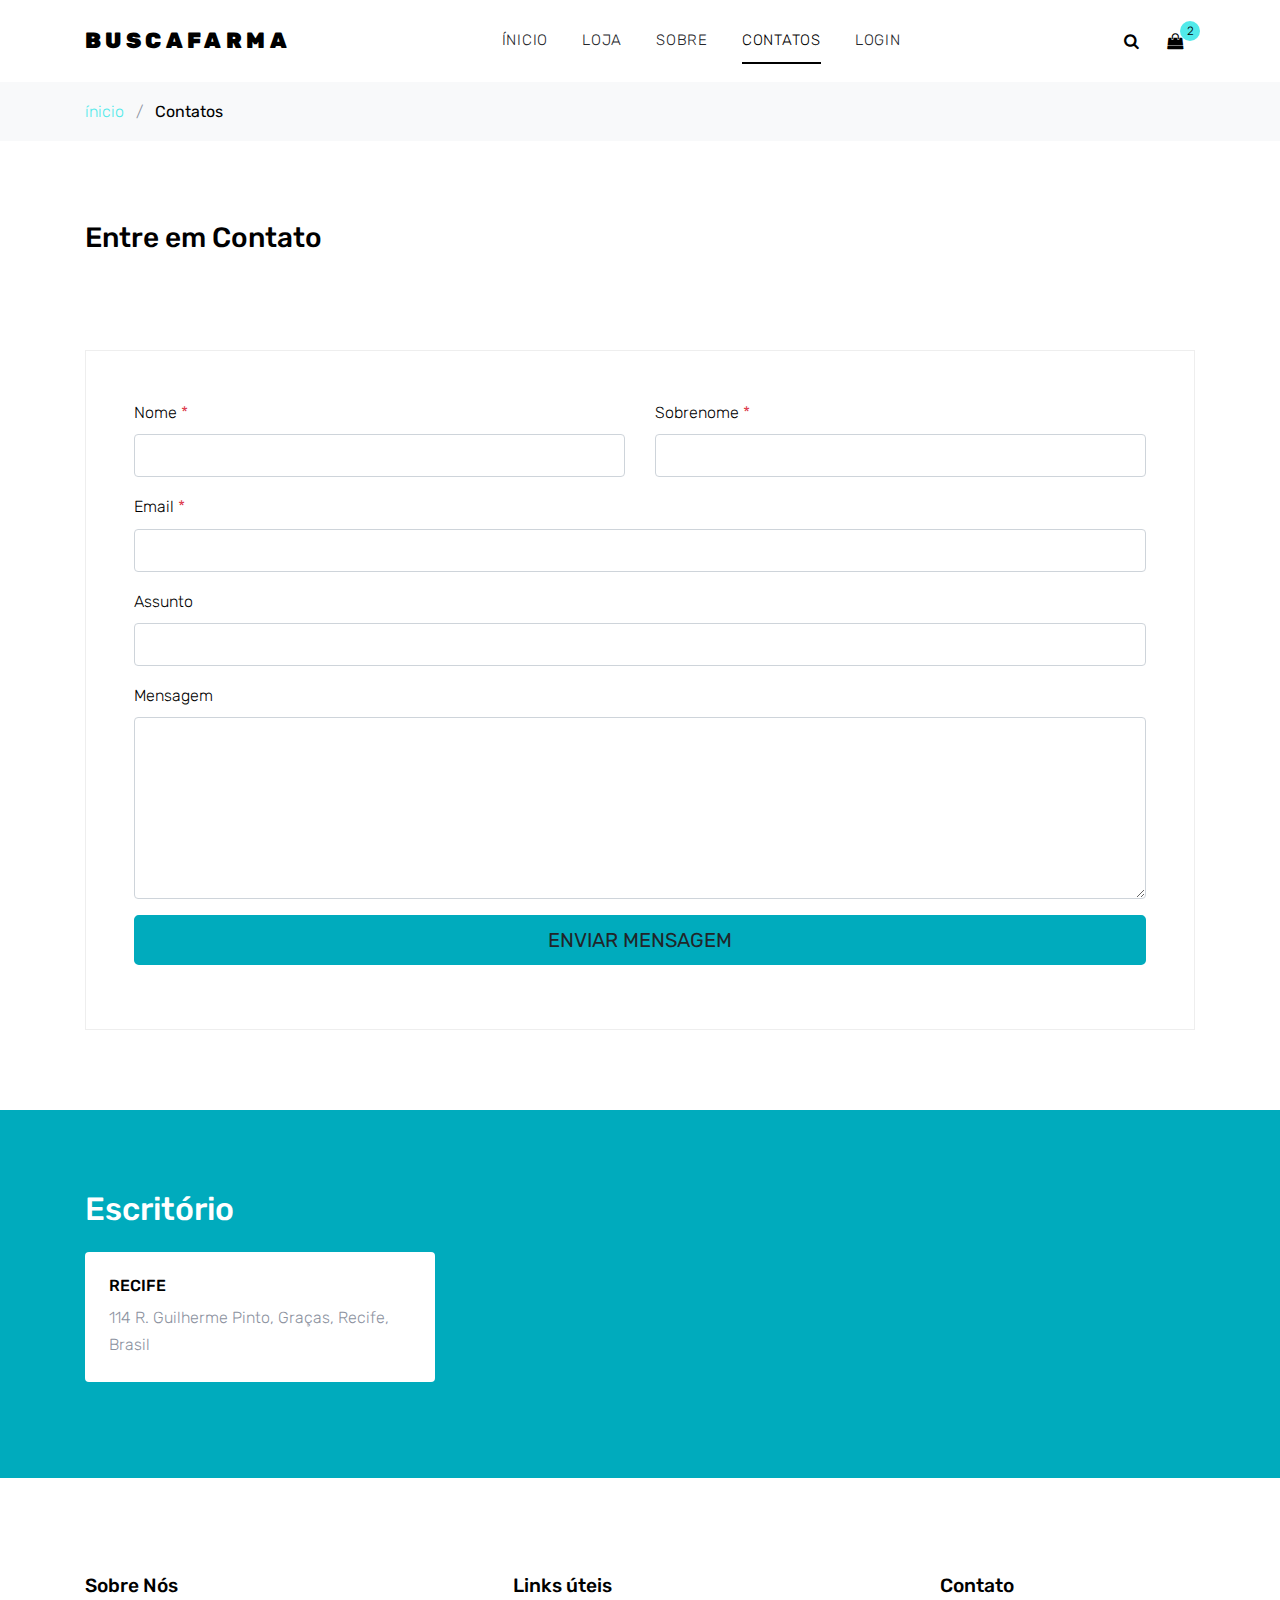
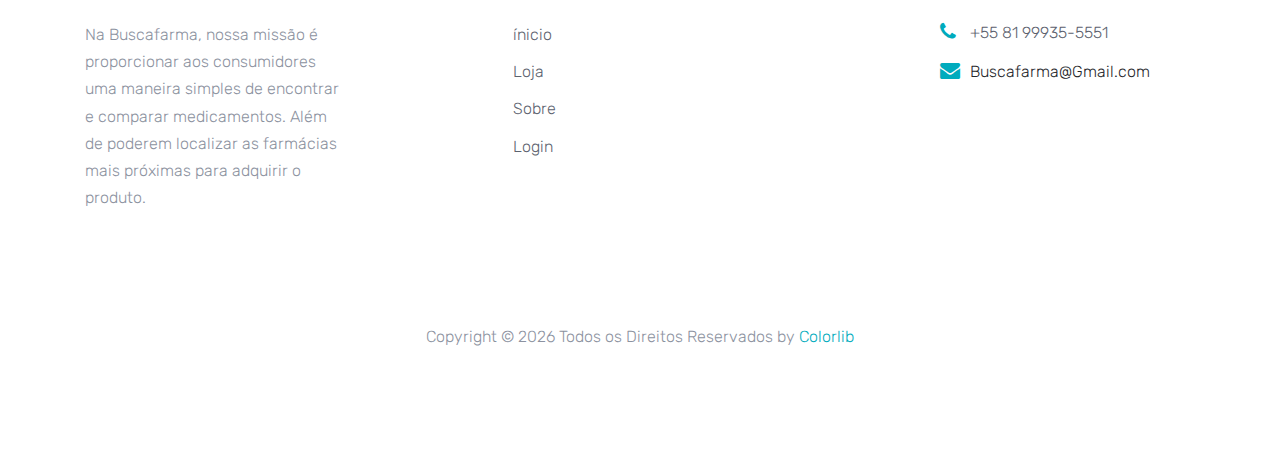
<file: contact.html>
<!DOCTYPE html>
<html lang="en">

<head>
  <title>BuscaFarma  </title>
  <meta charset="utf-8">
  <meta name="viewport" content="width=device-width, initial-scale=1, shrink-to-fit=no">

  <link href="https://fonts.googleapis.com/css?family=Rubik:400,700|Crimson+Text:400,400i" rel="stylesheet">
  <link rel="stylesheet" href="fonts/icomoon/style.css">

  <link rel="stylesheet" href="css/bootstrap.min.css">
  <link rel="stylesheet" href="css/magnific-popup.css">
  <link rel="stylesheet" href="css/jquery-ui.css">
  <link rel="stylesheet" href="css/owl.carousel.min.css">
  <link rel="stylesheet" href="css/owl.theme.default.min.css">


  <link rel="stylesheet" href="css/aos.css">

  <link rel="stylesheet" href="css/style.css">

</head>

<body>

  <div class="site-wrap">


    <div class="site-navbar py-2">

      <div class="search-wrap">
        <div class="container">
          <a href="#" class="search-close js-search-close"><span class="icon-close2"></span></a>
          <form action="#" method="post">
            <input type="text" class="form-control" placeholder="pesquise a palavra-chave e pressione Enter...">
          </form>
        </div>
      </div>

      <div class="container">
        <div class="d-flex align-items-center justify-content-between">
          <div class="logo">
            <div class="site-logo">
              <a href="index.html" class="js-logo-clone">Buscafarma</a>
            </div>
          </div>
          <div class="main-nav d-none d-lg-block">
            <nav class="site-navigation text-right text-md-center" role="navigation">
              <ul class="site-menu js-clone-nav d-none d-lg-block">
                <li><a href="index.html">ínicio</a></li>
                 
              
                <li><a href="shop.html">Loja</a></li>
                <li><a href="about.html">Sobre</a></li>
                <li class="active"><a href="contact.html">Contatos</a></li>
                <li><a href="Login.html">Login</a></li>
              </ul>
            </nav>
          </div>
          <div class="icons">
            <a href="#" class="icons-btn d-inline-block js-search-open"><span class="icon-search"></span></a>
            <a href="cart.html" class="icons-btn d-inline-block bag">
              <span class="icon-shopping-bag"></span>
              <span class="number">2</span>
            </a>
            <a href="#" class="site-menu-toggle js-menu-toggle ml-3 d-inline-block d-lg-none"><span
                class="icon-menu"></span></a>
          </div>
        </div>
      </div>
    </div>

    <div class="bg-light py-3">
      <div class="container">
        <div class="row">
          <div class="col-md-12 mb-0">
            <a href="index.html">ínicio</a> <span class="mx-2 mb-0">/</span>
            <strong class="text-black">Contatos</strong>
          </div>
        </div>
      </div>
    </div>

    <div class="site-section">
      <div class="container">
        <div class="row">
          <div class="col-md-12">
            <h2 class="h3 mb-5 text-black">Entre em Contato</h2>
          </div>
          <div class="col-md-12">
    
            <form action="#" method="post">
    
              <div class="p-3 p-lg-5 border">
                <div class="form-group row">
                  <div class="col-md-6">
                    <label for="c_fname" class="text-black">Nome <span class="text-danger">*</span></label>
                    <input type="text" class="form-control" id="c_fname" name="c_fname">
                  </div>
                  <div class="col-md-6">
                    <label for="c_lname" class="text-black">Sobrenome <span class="text-danger">*</span></label>
                    <input type="text" class="form-control" id="c_lname" name="c_lname">
                  </div>
                </div>
                <div class="form-group row">
                  <div class="col-md-12">
                    <label for="c_email" class="text-black">Email <span class="text-danger">*</span></label>
                    <input type="email" class="form-control" id="c_email" name="c_email" placeholder="">
                  </div>
                </div>
                <div class="form-group row">
                  <div class="col-md-12">
                    <label for="c_subject" class="text-black">Assunto </label>
                    <input type="text" class="form-control" id="c_subject" name="c_subject">
                  </div>
                </div>
    
                <div class="form-group row">
                  <div class="col-md-12">
                    <label for="c_message" class="text-black">Mensagem </label>
                    <textarea name="c_message" id="c_message" cols="30" rows="7" class="form-control"></textarea>
                  </div>
                </div>
                <div class="form-group row">
                  <div class="col-lg-12">
                    <input type="submit" class="btn btn-primary btn-lg btn-block" value="Enviar Mensagem">
                  </div>
                </div>
              </div>
            </form>
          </div>
          
        </div>
      </div>
    </div>



    <div class="site-section bg-primary">
      <div class="container">
        <div class="row">
          <div class="col-12">
            <h2 class="text-white mb-4">Escritório</h2>
          </div>
          <div class="col-lg-4">
            <div class="p-4 bg-white mb-3 rounded">
              <span class="d-block text-black h6 text-uppercase">Recife</span>
              <p class="mb-0">114 R. Guilherme Pinto, Graças, Recife, Brasil</p>
            </div>
          </div>
   
          </div>
        </div>
      </div>
      
    </div>

    <footer class="site-footer">
      <div class="container">
        <div class="row">
          <div class="col-md-6 col-lg-3 mb-4 mb-lg-0">

            <div class="block-7">
              <h3 class="footer-heading mb-4">Sobre Nós</h3>
              <p> Na Buscafarma, nossa missão é proporcionar aos consumidores uma maneira simples de encontrar e comparar medicamentos. Além de poderem  localizar as farmácias mais próximas para adquirir o produto.</p>
            </div>

          </div>
          <div class="col-lg-3 mx-auto mb-5 mb-lg-0">
            <h3 class="footer-heading mb-4">Links úteis</h3>
            <ul class="list-unstyled">
              <li><a href="index.html">ínicio</a></li>
              <li><a href="shop.html">Loja</a></li>
              <li><a href="about.html">Sobre </a></li>
              <li><a href="Login.html">Login</a></li>
            </ul>
          </div>

          <div class="col-md-6 col-lg-3">
            <div class="block-5 mb-5">
              <h3 class="footer-heading mb-4">Contato</h3>
              <ul class="list-unstyled">
   
                <li class="phone"><a href="tel://23923929210">+55 81 99935-5551</a></li>
                <li class="email">Buscafarma@Gmail.com</li>
              </ul>
            </div>


          </div>
        </div>
        <div class="row pt-5 mt-5 text-center">
          <div class="col-md-12">
            <p>
              <!-- Link back to Colorlib can't be removed. Template is licensed under CC BY 3.0. -->
              Copyright &copy;
              <script>document.write(new Date().getFullYear());</script> Todos os Direitos Reservados </i> by <a href="https://colorlib.com" target="_blank"
                class="text-primary">Colorlib</a>
              <!-- Link back to Colorlib can't be removed. Template is licensed under CC BY 3.0. -->
            </p>
          </div>

        </div>
      </div>
    </footer>
  </div>

  <script src="js/jquery-3.3.1.min.js"></script>
  <script src="js/jquery-ui.js"></script>
  <script src="js/popper.min.js"></script>
  <script src="js/bootstrap.min.js"></script>
  <script src="js/owl.carousel.min.js"></script>
  <script src="js/jquery.magnific-popup.min.js"></script>
  <script src="js/aos.js"></script>

  <script src="js/main.js"></script>

</body>

</html>
</file>
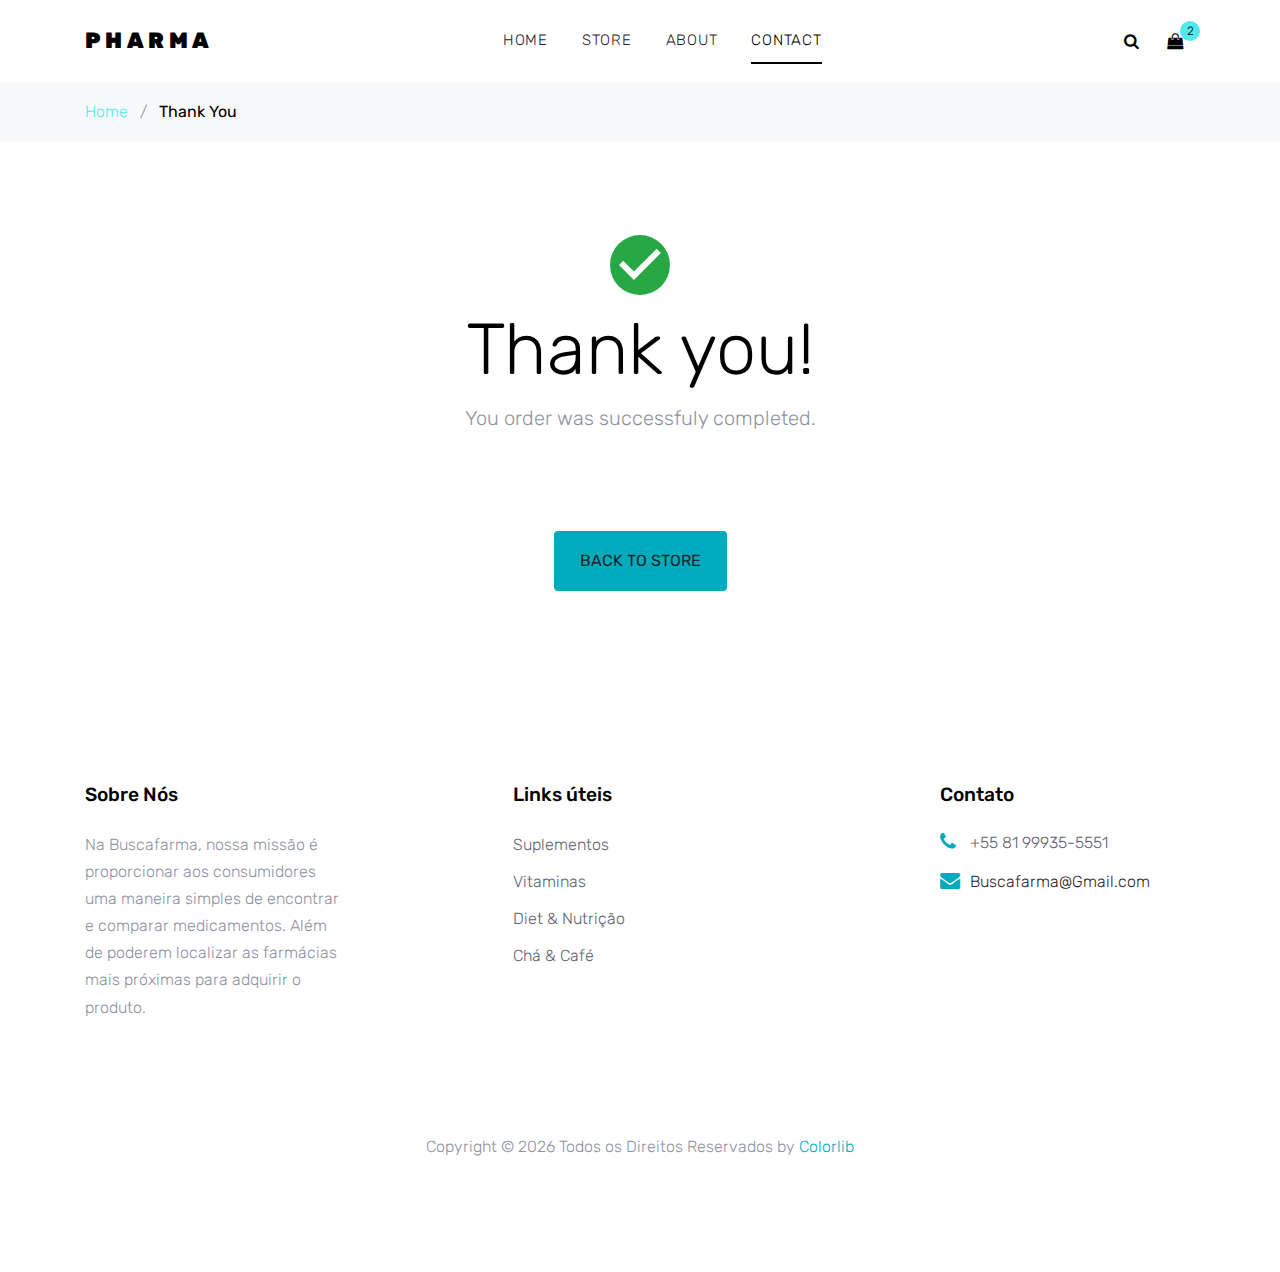
<file: thankyou.html>
<!DOCTYPE html>
<html lang="en">

<head>
  <title>BuscaFarma  </title>
  <meta charset="utf-8">
  <meta name="viewport" content="width=device-width, initial-scale=1, shrink-to-fit=no">

  <link href="https://fonts.googleapis.com/css?family=Rubik:400,700|Crimson+Text:400,400i" rel="stylesheet">
  <link rel="stylesheet" href="fonts/icomoon/style.css">

  <link rel="stylesheet" href="css/bootstrap.min.css">
  <link rel="stylesheet" href="css/magnific-popup.css">
  <link rel="stylesheet" href="css/jquery-ui.css">
  <link rel="stylesheet" href="css/owl.carousel.min.css">
  <link rel="stylesheet" href="css/owl.theme.default.min.css">


  <link rel="stylesheet" href="css/aos.css">

  <link rel="stylesheet" href="css/style.css">

</head>

<body>

  <div class="site-wrap">


    <div class="site-navbar py-2">

      <div class="search-wrap">
        <div class="container">
          <a href="#" class="search-close js-search-close"><span class="icon-close2"></span></a>
          <form action="#" method="post">
            <input type="text" class="form-control" placeholder="pesquise a palavra-chave e pressione Enter...">
          </form>
        </div>
      </div>

      <div class="container">
        <div class="d-flex align-items-center justify-content-between">
          <div class="logo">
            <div class="site-logo">
              <a href="index.html" class="js-logo-clone">Pharma</a>
            </div>
          </div>
          <div class="main-nav d-none d-lg-block">
            <nav class="site-navigation text-right text-md-center" role="navigation">
              <ul class="site-menu js-clone-nav d-none d-lg-block">
                <li><a href="index.html">Home</a></li>
                <li><a href="shop.html">Store</a></li>
 
                <li><a href="about.html">About</a></li>
                <li class="active"><a href="contact.html">Contact</a></li>
              </ul>
            </nav>
          </div>
          <div class="icons">
            <a href="#" class="icons-btn d-inline-block js-search-open"><span class="icon-search"></span></a>
            <a href="cart.html" class="icons-btn d-inline-block bag">
              <span class="icon-shopping-bag"></span>
              <span class="number">2</span>
            </a>
            <a href="#" class="site-menu-toggle js-menu-toggle ml-3 d-inline-block d-lg-none"><span
                class="icon-menu"></span></a>
          </div>
        </div>
      </div>
    </div>

    <div class="bg-light py-3">
      <div class="container">
        <div class="row">
          <div class="col-md-12 mb-0"><a href="index.html">Home</a> <span class="mx-2 mb-0">/</span> <strong
              class="text-black">Thank You</strong></div>
        </div>
      </div>
    </div>
    
    <div class="site-section">
      <div class="container">
        <div class="row">
          <div class="col-md-12 text-center">
            <span class="icon-check_circle display-3 text-success"></span>
            <h2 class="display-3 text-black">Thank you!</h2>
            <p class="lead mb-5">You order was successfuly completed.</p>
            <p><a href="shop.html" class="btn btn-md height-auto px-4 py-3 btn-primary">Back to store</a></p>
          </div>
        </div>
      </div>
    </div>


    <footer class="site-footer">
      <div class="container">
        <div class="row">
          <div class="col-md-6 col-lg-3 mb-4 mb-lg-0">

            <div class="block-7">
              <h3 class="footer-heading mb-4">Sobre Nós</h3>
               <p> Na Buscafarma, nossa missão é proporcionar aos consumidores uma maneira simples de encontrar e comparar medicamentos. Além de poderem  localizar as farmácias mais próximas para adquirir o produto.</p>
            </div>

          </div>
          <div class="col-lg-3 mx-auto mb-5 mb-lg-0">
            <h3 class="footer-heading mb-4">Links úteis</h3>
            <ul class="list-unstyled">
              <li><a href="#">Suplementos</a></li>
              <li><a href="#">Vitaminas</a></li>
              <li><a href="#">Diet &amp; Nutrição</a></li>
              <li><a href="#">Chá &amp; Café</a></li>
            </ul>
          </div>

          <div class="col-md-6 col-lg-3">
            <div class="block-5 mb-5">
              <h3 class="footer-heading mb-4">Contato</h3>
              <ul class="list-unstyled">
   
                <li class="phone"><a href="tel://23923929210">+55 81 99935-5551</a></li>
                <li class="email">Buscafarma@Gmail.com</li>
              </ul>
            </div>


          </div>
        </div>
        <div class="row pt-5 mt-5 text-center">
          <div class="col-md-12">
            <p>
              <!-- Link back to Colorlib can't be removed. Template is licensed under CC BY 3.0. -->
              Copyright &copy;
              <script>document.write(new Date().getFullYear());</script> Todos os Direitos Reservados </i> by <a href="https://colorlib.com" target="_blank"
                class="text-primary">Colorlib</a>
              <!-- Link back to Colorlib can't be removed. Template is licensed under CC BY 3.0. -->
            </p>
          </div>

        </div>
      </div>
    </footer>
  </div>

  <script src="js/jquery-3.3.1.min.js"></script>
  <script src="js/jquery-ui.js"></script>
  <script src="js/popper.min.js"></script>
  <script src="js/bootstrap.min.js"></script>
  <script src="js/owl.carousel.min.js"></script>
  <script src="js/jquery.magnific-popup.min.js"></script>
  <script src="js/aos.js"></script>

  <script src="js/main.js"></script>

</body>

</html>
</file>
<file: fonts/icomoon/style.css>
@font-face {
  font-family: 'icomoon';
  src:  url('fonts/icomoon.eot?10si43');
  src:  url('fonts/icomoon.eot?10si43#iefix') format('embedded-opentype'),
    url('fonts/icomoon.ttf?10si43') format('truetype'),
    url('fonts/icomoon.woff?10si43') format('woff'),
    url('fonts/icomoon.svg?10si43#icomoon') format('svg');
  font-weight: normal;
  font-style: normal;
}

[class^="icon-"], [class*=" icon-"] {
  /* use !important to prevent issues with browser extensions that change fonts */
  font-family: 'icomoon' !important;
  speak: none;
  font-style: normal;
  font-weight: normal;
  font-variant: normal;
  text-transform: none;
  line-height: 1;

  /* Better Font Rendering =========== */
  -webkit-font-smoothing: antialiased;
  -moz-osx-font-smoothing: grayscale;
}

.icon-asterisk:before {
  content: "\f069";
}
.icon-plus:before {
  content: "\f067";
}
.icon-question:before {
  content: "\f128";
}
.icon-minus:before {
  content: "\f068";
}
.icon-glass:before {
  content: "\f000";
}
.icon-music:before {
  content: "\f001";
}
.icon-search:before {
  content: "\f002";
}
.icon-envelope-o:before {
  content: "\f003";
}
.icon-heart:before {
  content: "\f004";
}
.icon-star:before {
  content: "\f005";
}
.icon-star-o:before {
  content: "\f006";
}
.icon-user:before {
  content: "\f007";
}
.icon-film:before {
  content: "\f008";
}
.icon-th-large:before {
  content: "\f009";
}
.icon-th:before {
  content: "\f00a";
}
.icon-th-list:before {
  content: "\f00b";
}
.icon-check:before {
  content: "\f00c";
}
.icon-close:before {
  content: "\f00d";
}
.icon-remove:before {
  content: "\f00d";
}
.icon-times:before {
  content: "\f00d";
}
.icon-search-plus:before {
  content: "\f00e";
}
.icon-search-minus:before {
  content: "\f010";
}
.icon-power-off:before {
  content: "\f011";
}
.icon-signal:before {
  content: "\f012";
}
.icon-cog:before {
  content: "\f013";
}
.icon-gear:before {
  content: "\f013";
}
.icon-trash-o:before {
  content: "\f014";
}
.icon-home:before {
  content: "\f015";
}
.icon-file-o:before {
  content: "\f016";
}
.icon-clock-o:before {
  content: "\f017";
}
.icon-road:before {
  content: "\f018";
}
.icon-download:before {
  content: "\f019";
}
.icon-arrow-circle-o-down:before {
  content: "\f01a";
}
.icon-arrow-circle-o-up:before {
  content: "\f01b";
}
.icon-inbox:before {
  content: "\f01c";
}
.icon-play-circle-o:before {
  content: "\f01d";
}
.icon-repeat:before {
  content: "\f01e";
}
.icon-rotate-right:before {
  content: "\f01e";
}
.icon-refresh:before {
  content: "\f021";
}
.icon-list-alt:before {
  content: "\f022";
}
.icon-lock:before {
  content: "\f023";
}
.icon-flag:before {
  content: "\f024";
}
.icon-headphones:before {
  content: "\f025";
}
.icon-volume-off:before {
  content: "\f026";
}
.icon-volume-down:before {
  content: "\f027";
}
.icon-volume-up:before {
  content: "\f028";
}
.icon-qrcode:before {
  content: "\f029";
}
.icon-barcode:before {
  content: "\f02a";
}
.icon-tag:before {
  content: "\f02b";
}
.icon-tags:before {
  content: "\f02c";
}
.icon-book:before {
  content: "\f02d";
}
.icon-bookmark:before {
  content: "\f02e";
}
.icon-print:before {
  content: "\f02f";
}
.icon-camera:before {
  content: "\f030";
}
.icon-font:before {
  content: "\f031";
}
.icon-bold:before {
  content: "\f032";
}
.icon-italic:before {
  content: "\f033";
}
.icon-text-height:before {
  content: "\f034";
}
.icon-text-width:before {
  content: "\f035";
}
.icon-align-left:before {
  content: "\f036";
}
.icon-align-center:before {
  content: "\f037";
}
.icon-align-right:before {
  content: "\f038";
}
.icon-align-justify:before {
  content: "\f039";
}
.icon-list:before {
  content: "\f03a";
}
.icon-dedent:before {
  content: "\f03b";
}
.icon-outdent:before {
  content: "\f03b";
}
.icon-indent:before {
  content: "\f03c";
}
.icon-video-camera:before {
  content: "\f03d";
}
.icon-image:before {
  content: "\f03e";
}
.icon-photo:before {
  content: "\f03e";
}
.icon-picture-o:before {
  content: "\f03e";
}
.icon-pencil:before {
  content: "\f040";
}
.icon-map-marker:before {
  content: "\f041";
}
.icon-adjust:before {
  content: "\f042";
}
.icon-tint:before {
  content: "\f043";
}
.icon-edit:before {
  content: "\f044";
}
.icon-pencil-square-o:before {
  content: "\f044";
}
.icon-share-square-o:before {
  content: "\f045";
}
.icon-check-square-o:before {
  content: "\f046";
}
.icon-arrows:before {
  content: "\f047";
}
.icon-step-backward:before {
  content: "\f048";
}
.icon-fast-backward:before {
  content: "\f049";
}
.icon-backward:before {
  content: "\f04a";
}
.icon-play:before {
  content: "\f04b";
}
.icon-pause:before {
  content: "\f04c";
}
.icon-stop:before {
  content: "\f04d";
}
.icon-forward:before {
  content: "\f04e";
}
.icon-fast-forward:before {
  content: "\f050";
}
.icon-step-forward:before {
  content: "\f051";
}
.icon-eject:before {
  content: "\f052";
}
.icon-chevron-left:before {
  content: "\f053";
}
.icon-chevron-right:before {
  content: "\f054";
}
.icon-plus-circle:before {
  content: "\f055";
}
.icon-minus-circle:before {
  content: "\f056";
}
.icon-times-circle:before {
  content: "\f057";
}
.icon-check-circle:before {
  content: "\f058";
}
.icon-question-circle:before {
  content: "\f059";
}
.icon-info-circle:before {
  content: "\f05a";
}
.icon-crosshairs:before {
  content: "\f05b";
}
.icon-times-circle-o:before {
  content: "\f05c";
}
.icon-check-circle-o:before {
  content: "\f05d";
}
.icon-ban:before {
  content: "\f05e";
}
.icon-arrow-left:before {
  content: "\f060";
}
.icon-arrow-right:before {
  content: "\f061";
}
.icon-arrow-up:before {
  content: "\f062";
}
.icon-arrow-down:before {
  content: "\f063";
}
.icon-mail-forward:before {
  content: "\f064";
}
.icon-share:before {
  content: "\f064";
}
.icon-expand:before {
  content: "\f065";
}
.icon-compress:before {
  content: "\f066";
}
.icon-exclamation-circle:before {
  content: "\f06a";
}
.icon-gift:before {
  content: "\f06b";
}
.icon-leaf:before {
  content: "\f06c";
}
.icon-fire:before {
  content: "\f06d";
}
.icon-eye:before {
  content: "\f06e";
}
.icon-eye-slash:before {
  content: "\f070";
}
.icon-exclamation-triangle:before {
  content: "\f071";
}
.icon-warning:before {
  content: "\f071";
}
.icon-plane:before {
  content: "\f072";
}
.icon-calendar:before {
  content: "\f073";
}
.icon-random:before {
  content: "\f074";
}
.icon-comment:before {
  content: "\f075";
}
.icon-magnet:before {
  content: "\f076";
}
.icon-chevron-up:before {
  content: "\f077";
}
.icon-chevron-down:before {
  content: "\f078";
}
.icon-retweet:before {
  content: "\f079";
}
.icon-shopping-cart:before {
  content: "\f07a";
}
.icon-folder:before {
  content: "\f07b";
}
.icon-folder-open:before {
  content: "\f07c";
}
.icon-arrows-v:before {
  content: "\f07d";
}
.icon-arrows-h:before {
  content: "\f07e";
}
.icon-bar-chart:before {
  content: "\f080";
}
.icon-bar-chart-o:before {
  content: "\f080";
}
.icon-twitter-square:before {
  content: "\f081";
}
.icon-facebook-square:before {
  content: "\f082";
}
.icon-camera-retro:before {
  content: "\f083";
}
.icon-key:before {
  content: "\f084";
}
.icon-cogs:before {
  content: "\f085";
}
.icon-gears:before {
  content: "\f085";
}
.icon-comments:before {
  content: "\f086";
}
.icon-thumbs-o-up:before {
  content: "\f087";
}
.icon-thumbs-o-down:before {
  content: "\f088";
}
.icon-star-half:before {
  content: "\f089";
}
.icon-heart-o:before {
  content: "\f08a";
}
.icon-sign-out:before {
  content: "\f08b";
}
.icon-linkedin-square:before {
  content: "\f08c";
}
.icon-thumb-tack:before {
  content: "\f08d";
}
.icon-external-link:before {
  content: "\f08e";
}
.icon-sign-in:before {
  content: "\f090";
}
.icon-trophy:before {
  content: "\f091";
}
.icon-github-square:before {
  content: "\f092";
}
.icon-upload:before {
  content: "\f093";
}
.icon-lemon-o:before {
  content: "\f094";
}
.icon-phone:before {
  content: "\f095";
}
.icon-square-o:before {
  content: "\f096";
}
.icon-bookmark-o:before {
  content: "\f097";
}
.icon-phone-square:before {
  content: "\f098";
}
.icon-twitter:before {
  content: "\f099";
}
.icon-facebook:before {
  content: "\f09a";
}
.icon-facebook-f:before {
  content: "\f09a";
}
.icon-github:before {
  content: "\f09b";
}
.icon-unlock:before {
  content: "\f09c";
}
.icon-credit-card:before {
  content: "\f09d";
}
.icon-feed:before {
  content: "\f09e";
}
.icon-rss:before {
  content: "\f09e";
}
.icon-hdd-o:before {
  content: "\f0a0";
}
.icon-bullhorn:before {
  content: "\f0a1";
}
.icon-bell-o:before {
  content: "\f0a2";
}
.icon-certificate:before {
  content: "\f0a3";
}
.icon-hand-o-right:before {
  content: "\f0a4";
}
.icon-hand-o-left:before {
  content: "\f0a5";
}
.icon-hand-o-up:before {
  content: "\f0a6";
}
.icon-hand-o-down:before {
  content: "\f0a7";
}
.icon-arrow-circle-left:before {
  content: "\f0a8";
}
.icon-arrow-circle-right:before {
  content: "\f0a9";
}
.icon-arrow-circle-up:before {
  content: "\f0aa";
}
.icon-arrow-circle-down:before {
  content: "\f0ab";
}
.icon-globe:before {
  content: "\f0ac";
}
.icon-wrench:before {
  content: "\f0ad";
}
.icon-tasks:before {
  content: "\f0ae";
}
.icon-filter:before {
  content: "\f0b0";
}
.icon-briefcase:before {
  content: "\f0b1";
}
.icon-arrows-alt:before {
  content: "\f0b2";
}
.icon-group:before {
  content: "\f0c0";
}
.icon-users:before {
  content: "\f0c0";
}
.icon-chain:before {
  content: "\f0c1";
}
.icon-link:before {
  content: "\f0c1";
}
.icon-cloud:before {
  content: "\f0c2";
}
.icon-flask:before {
  content: "\f0c3";
}
.icon-cut:before {
  content: "\f0c4";
}
.icon-scissors:before {
  content: "\f0c4";
}
.icon-copy:before {
  content: "\f0c5";
}
.icon-files-o:before {
  content: "\f0c5";
}
.icon-paperclip:before {
  content: "\f0c6";
}
.icon-floppy-o:before {
  content: "\f0c7";
}
.icon-save:before {
  content: "\f0c7";
}
.icon-square:before {
  content: "\f0c8";
}
.icon-bars:before {
  content: "\f0c9";
}
.icon-navicon:before {
  content: "\f0c9";
}
.icon-reorder:before {
  content: "\f0c9";
}
.icon-list-ul:before {
  content: "\f0ca";
}
.icon-list-ol:before {
  content: "\f0cb";
}
.icon-strikethrough:before {
  content: "\f0cc";
}
.icon-underline:before {
  content: "\f0cd";
}
.icon-table:before {
  content: "\f0ce";
}
.icon-magic:before {
  content: "\f0d0";
}
.icon-truck:before {
  content: "\f0d1";
}
.icon-pinterest:before {
  content: "\f0d2";
}
.icon-pinterest-square:before {
  content: "\f0d3";
}
.icon-google-plus-square:before {
  content: "\f0d4";
}
.icon-google-plus:before {
  content: "\f0d5";
}
.icon-money:before {
  content: "\f0d6";
}
.icon-caret-down:before {
  content: "\f0d7";
}
.icon-caret-up:before {
  content: "\f0d8";
}
.icon-caret-left:before {
  content: "\f0d9";
}
.icon-caret-right:before {
  content: "\f0da";
}
.icon-columns:before {
  content: "\f0db";
}
.icon-sort:before {
  content: "\f0dc";
}
.icon-unsorted:before {
  content: "\f0dc";
}
.icon-sort-desc:before {
  content: "\f0dd";
}
.icon-sort-down:before {
  content: "\f0dd";
}
.icon-sort-asc:before {
  content: "\f0de";
}
.icon-sort-up:before {
  content: "\f0de";
}
.icon-envelope:before {
  content: "\f0e0";
}
.icon-linkedin:before {
  content: "\f0e1";
}
.icon-rotate-left:before {
  content: "\f0e2";
}
.icon-undo:before {
  content: "\f0e2";
}
.icon-gavel:before {
  content: "\f0e3";
}
.icon-legal:before {
  content: "\f0e3";
}
.icon-dashboard:before {
  content: "\f0e4";
}
.icon-tachometer:before {
  content: "\f0e4";
}
.icon-comment-o:before {
  content: "\f0e5";
}
.icon-comments-o:before {
  content: "\f0e6";
}
.icon-bolt:before {
  content: "\f0e7";
}
.icon-flash:before {
  content: "\f0e7";
}
.icon-sitemap:before {
  content: "\f0e8";
}
.icon-umbrella:before {
  content: "\f0e9";
}
.icon-clipboard:before {
  content: "\f0ea";
}
.icon-paste:before {
  content: "\f0ea";
}
.icon-lightbulb-o:before {
  content: "\f0eb";
}
.icon-exchange:before {
  content: "\f0ec";
}
.icon-cloud-download:before {
  content: "\f0ed";
}
.icon-cloud-upload:before {
  content: "\f0ee";
}
.icon-user-md:before {
  content: "\f0f0";
}
.icon-stethoscope:before {
  content: "\f0f1";
}
.icon-suitcase:before {
  content: "\f0f2";
}
.icon-bell:before {
  content: "\f0f3";
}
.icon-coffee:before {
  content: "\f0f4";
}
.icon-cutlery:before {
  content: "\f0f5";
}
.icon-file-text-o:before {
  content: "\f0f6";
}
.icon-building-o:before {
  content: "\f0f7";
}
.icon-hospital-o:before {
  content: "\f0f8";
}
.icon-ambulance:before {
  content: "\f0f9";
}
.icon-medkit:before {
  content: "\f0fa";
}
.icon-fighter-jet:before {
  content: "\f0fb";
}
.icon-beer:before {
  content: "\f0fc";
}
.icon-h-square:before {
  content: "\f0fd";
}
.icon-plus-square:before {
  content: "\f0fe";
}
.icon-angle-double-left:before {
  content: "\f100";
}
.icon-angle-double-right:before {
  content: "\f101";
}
.icon-angle-double-up:before {
  content: "\f102";
}
.icon-angle-double-down:before {
  content: "\f103";
}
.icon-angle-left:before {
  content: "\f104";
}
.icon-angle-right:before {
  content: "\f105";
}
.icon-angle-up:before {
  content: "\f106";
}
.icon-angle-down:before {
  content: "\f107";
}
.icon-desktop:before {
  content: "\f108";
}
.icon-laptop:before {
  content: "\f109";
}
.icon-tablet:before {
  content: "\f10a";
}
.icon-mobile:before {
  content: "\f10b";
}
.icon-mobile-phone:before {
  content: "\f10b";
}
.icon-circle-o:before {
  content: "\f10c";
}
.icon-quote-left:before {
  content: "\f10d";
}
.icon-quote-right:before {
  content: "\f10e";
}
.icon-spinner:before {
  content: "\f110";
}
.icon-circle:before {
  content: "\f111";
}
.icon-mail-reply:before {
  content: "\f112";
}
.icon-reply:before {
  content: "\f112";
}
.icon-github-alt:before {
  content: "\f113";
}
.icon-folder-o:before {
  content: "\f114";
}
.icon-folder-open-o:before {
  content: "\f115";
}
.icon-smile-o:before {
  content: "\f118";
}
.icon-frown-o:before {
  content: "\f119";
}
.icon-meh-o:before {
  content: "\f11a";
}
.icon-gamepad:before {
  content: "\f11b";
}
.icon-keyboard-o:before {
  content: "\f11c";
}
.icon-flag-o:before {
  content: "\f11d";
}
.icon-flag-checkered:before {
  content: "\f11e";
}
.icon-terminal:before {
  content: "\f120";
}
.icon-code:before {
  content: "\f121";
}
.icon-mail-reply-all:before {
  content: "\f122";
}
.icon-reply-all:before {
  content: "\f122";
}
.icon-star-half-empty:before {
  content: "\f123";
}
.icon-star-half-full:before {
  content: "\f123";
}
.icon-star-half-o:before {
  content: "\f123";
}
.icon-location-arrow:before {
  content: "\f124";
}
.icon-crop:before {
  content: "\f125";
}
.icon-code-fork:before {
  content: "\f126";
}
.icon-chain-broken:before {
  content: "\f127";
}
.icon-unlink:before {
  content: "\f127";
}
.icon-info:before {
  content: "\f129";
}
.icon-exclamation:before {
  content: "\f12a";
}
.icon-superscript:before {
  content: "\f12b";
}
.icon-subscript:before {
  content: "\f12c";
}
.icon-eraser:before {
  content: "\f12d";
}
.icon-puzzle-piece:before {
  content: "\f12e";
}
.icon-microphone:before {
  content: "\f130";
}
.icon-microphone-slash:before {
  content: "\f131";
}
.icon-shield:before {
  content: "\f132";
}
.icon-calendar-o:before {
  content: "\f133";
}
.icon-fire-extinguisher:before {
  content: "\f134";
}
.icon-rocket:before {
  content: "\f135";
}
.icon-maxcdn:before {
  content: "\f136";
}
.icon-chevron-circle-left:before {
  content: "\f137";
}
.icon-chevron-circle-right:before {
  content: "\f138";
}
.icon-chevron-circle-up:before {
  content: "\f139";
}
.icon-chevron-circle-down:before {
  content: "\f13a";
}
.icon-html5:before {
  content: "\f13b";
}
.icon-css3:before {
  content: "\f13c";
}
.icon-anchor:before {
  content: "\f13d";
}
.icon-unlock-alt:before {
  content: "\f13e";
}
.icon-bullseye:before {
  content: "\f140";
}
.icon-ellipsis-h:before {
  content: "\f141";
}
.icon-ellipsis-v:before {
  content: "\f142";
}
.icon-rss-square:before {
  content: "\f143";
}
.icon-play-circle:before {
  content: "\f144";
}
.icon-ticket:before {
  content: "\f145";
}
.icon-minus-square:before {
  content: "\f146";
}
.icon-minus-square-o:before {
  content: "\f147";
}
.icon-level-up:before {
  content: "\f148";
}
.icon-level-down:before {
  content: "\f149";
}
.icon-check-square:before {
  content: "\f14a";
}
.icon-pencil-square:before {
  content: "\f14b";
}
.icon-external-link-square:before {
  content: "\f14c";
}
.icon-share-square:before {
  content: "\f14d";
}
.icon-compass:before {
  content: "\f14e";
}
.icon-caret-square-o-down:before {
  content: "\f150";
}
.icon-toggle-down:before {
  content: "\f150";
}
.icon-caret-square-o-up:before {
  content: "\f151";
}
.icon-toggle-up:before {
  content: "\f151";
}
.icon-caret-square-o-right:before {
  content: "\f152";
}
.icon-toggle-right:before {
  content: "\f152";
}
.icon-eur:before {
  content: "\f153";
}
.icon-euro:before {
  content: "\f153";
}
.icon-gbp:before {
  content: "\f154";
}
.icon-dollar:before {
  content: "\f155";
}
.icon-usd:before {
  content: "\f155";
}
.icon-inr:before {
  content: "\f156";
}
.icon-rupee:before {
  content: "\f156";
}
.icon-cny:before {
  content: "\f157";
}
.icon-jpy:before {
  content: "\f157";
}
.icon-rmb:before {
  content: "\f157";
}
.icon-yen:before {
  content: "\f157";
}
.icon-rouble:before {
  content: "\f158";
}
.icon-rub:before {
  content: "\f158";
}
.icon-ruble:before {
  content: "\f158";
}
.icon-krw:before {
  content: "\f159";
}
.icon-won:before {
  content: "\f159";
}
.icon-bitcoin:before {
  content: "\f15a";
}
.icon-btc:before {
  content: "\f15a";
}
.icon-file:before {
  content: "\f15b";
}
.icon-file-text:before {
  content: "\f15c";
}
.icon-sort-alpha-asc:before {
  content: "\f15d";
}
.icon-sort-alpha-desc:before {
  content: "\f15e";
}
.icon-sort-amount-asc:before {
  content: "\f160";
}
.icon-sort-amount-desc:before {
  content: "\f161";
}
.icon-sort-numeric-asc:before {
  content: "\f162";
}
.icon-sort-numeric-desc:before {
  content: "\f163";
}
.icon-thumbs-up:before {
  content: "\f164";
}
.icon-thumbs-down:before {
  content: "\f165";
}
.icon-youtube-square:before {
  content: "\f166";
}
.icon-youtube:before {
  content: "\f167";
}
.icon-xing:before {
  content: "\f168";
}
.icon-xing-square:before {
  content: "\f169";
}
.icon-youtube-play:before {
  content: "\f16a";
}
.icon-dropbox:before {
  content: "\f16b";
}
.icon-stack-overflow:before {
  content: "\f16c";
}
.icon-instagram:before {
  content: "\f16d";
}
.icon-flickr:before {
  content: "\f16e";
}
.icon-adn:before {
  content: "\f170";
}
.icon-bitbucket:before {
  content: "\f171";
}
.icon-bitbucket-square:before {
  content: "\f172";
}
.icon-tumblr:before {
  content: "\f173";
}
.icon-tumblr-square:before {
  content: "\f174";
}
.icon-long-arrow-down:before {
  content: "\f175";
}
.icon-long-arrow-up:before {
  content: "\f176";
}
.icon-long-arrow-left:before {
  content: "\f177";
}
.icon-long-arrow-right:before {
  content: "\f178";
}
.icon-apple:before {
  content: "\f179";
}
.icon-windows:before {
  content: "\f17a";
}
.icon-android:before {
  content: "\f17b";
}
.icon-linux:before {
  content: "\f17c";
}
.icon-dribbble:before {
  content: "\f17d";
}
.icon-skype:before {
  content: "\f17e";
}
.icon-foursquare:before {
  content: "\f180";
}
.icon-trello:before {
  content: "\f181";
}
.icon-female:before {
  content: "\f182";
}
.icon-male:before {
  content: "\f183";
}
.icon-gittip:before {
  content: "\f184";
}
.icon-gratipay:before {
  content: "\f184";
}
.icon-sun-o:before {
  content: "\f185";
}
.icon-moon-o:before {
  content: "\f186";
}
.icon-archive:before {
  content: "\f187";
}
.icon-bug:before {
  content: "\f188";
}
.icon-vk:before {
  content: "\f189";
}
.icon-weibo:before {
  content: "\f18a";
}
.icon-renren:before {
  content: "\f18b";
}
.icon-pagelines:before {
  content: "\f18c";
}
.icon-stack-exchange:before {
  content: "\f18d";
}
.icon-arrow-circle-o-right:before {
  content: "\f18e";
}
.icon-arrow-circle-o-left:before {
  content: "\f190";
}
.icon-caret-square-o-left:before {
  content: "\f191";
}
.icon-toggle-left:before {
  content: "\f191";
}
.icon-dot-circle-o:before {
  content: "\f192";
}
.icon-wheelchair:before {
  content: "\f193";
}
.icon-vimeo-square:before {
  content: "\f194";
}
.icon-try:before {
  content: "\f195";
}
.icon-turkish-lira:before {
  content: "\f195";
}
.icon-plus-square-o:before {
  content: "\f196";
}
.icon-space-shuttle:before {
  content: "\f197";
}
.icon-slack:before {
  content: "\f198";
}
.icon-envelope-square:before {
  content: "\f199";
}
.icon-wordpress:before {
  content: "\f19a";
}
.icon-openid:before {
  content: "\f19b";
}
.icon-bank:before {
  content: "\f19c";
}
.icon-institution:before {
  content: "\f19c";
}
.icon-university:before {
  content: "\f19c";
}
.icon-graduation-cap:before {
  content: "\f19d";
}
.icon-mortar-board:before {
  content: "\f19d";
}
.icon-yahoo:before {
  content: "\f19e";
}
.icon-google:before {
  content: "\f1a0";
}
.icon-reddit:before {
  content: "\f1a1";
}
.icon-reddit-square:before {
  content: "\f1a2";
}
.icon-stumbleupon-circle:before {
  content: "\f1a3";
}
.icon-stumbleupon:before {
  content: "\f1a4";
}
.icon-delicious:before {
  content: "\f1a5";
}
.icon-digg:before {
  content: "\f1a6";
}
.icon-pied-piper-pp:before {
  content: "\f1a7";
}
.icon-pied-piper-alt:before {
  content: "\f1a8";
}
.icon-drupal:before {
  content: "\f1a9";
}
.icon-joomla:before {
  content: "\f1aa";
}
.icon-language:before {
  content: "\f1ab";
}
.icon-fax:before {
  content: "\f1ac";
}
.icon-building:before {
  content: "\f1ad";
}
.icon-child:before {
  content: "\f1ae";
}
.icon-paw:before {
  content: "\f1b0";
}
.icon-spoon:before {
  content: "\f1b1";
}
.icon-cube:before {
  content: "\f1b2";
}
.icon-cubes:before {
  content: "\f1b3";
}
.icon-behance:before {
  content: "\f1b4";
}
.icon-behance-square:before {
  content: "\f1b5";
}
.icon-steam:before {
  content: "\f1b6";
}
.icon-steam-square:before {
  content: "\f1b7";
}
.icon-recycle:before {
  content: "\f1b8";
}
.icon-automobile:before {
  content: "\f1b9";
}
.icon-car:before {
  content: "\f1b9";
}
.icon-cab:before {
  content: "\f1ba";
}
.icon-taxi:before {
  content: "\f1ba";
}
.icon-tree:before {
  content: "\f1bb";
}
.icon-spotify:before {
  content: "\f1bc";
}
.icon-deviantart:before {
  content: "\f1bd";
}
.icon-soundcloud:before {
  content: "\f1be";
}
.icon-database:before {
  content: "\f1c0";
}
.icon-file-pdf-o:before {
  content: "\f1c1";
}
.icon-file-word-o:before {
  content: "\f1c2";
}
.icon-file-excel-o:before {
  content: "\f1c3";
}
.icon-file-powerpoint-o:before {
  content: "\f1c4";
}
.icon-file-image-o:before {
  content: "\f1c5";
}
.icon-file-photo-o:before {
  content: "\f1c5";
}
.icon-file-picture-o:before {
  content: "\f1c5";
}
.icon-file-archive-o:before {
  content: "\f1c6";
}
.icon-file-zip-o:before {
  content: "\f1c6";
}
.icon-file-audio-o:before {
  content: "\f1c7";
}
.icon-file-sound-o:before {
  content: "\f1c7";
}
.icon-file-movie-o:before {
  content: "\f1c8";
}
.icon-file-video-o:before {
  content: "\f1c8";
}
.icon-file-code-o:before {
  content: "\f1c9";
}
.icon-vine:before {
  content: "\f1ca";
}
.icon-codepen:before {
  content: "\f1cb";
}
.icon-jsfiddle:before {
  content: "\f1cc";
}
.icon-life-bouy:before {
  content: "\f1cd";
}
.icon-life-buoy:before {
  content: "\f1cd";
}
.icon-life-ring:before {
  content: "\f1cd";
}
.icon-life-saver:before {
  content: "\f1cd";
}
.icon-support:before {
  content: "\f1cd";
}
.icon-circle-o-notch:before {
  content: "\f1ce";
}
.icon-ra:before {
  content: "\f1d0";
}
.icon-rebel:before {
  content: "\f1d0";
}
.icon-resistance:before {
  content: "\f1d0";
}
.icon-empire:before {
  content: "\f1d1";
}
.icon-ge:before {
  content: "\f1d1";
}
.icon-git-square:before {
  content: "\f1d2";
}
.icon-git:before {
  content: "\f1d3";
}
.icon-hacker-news:before {
  content: "\f1d4";
}
.icon-y-combinator-square:before {
  content: "\f1d4";
}
.icon-yc-square:before {
  content: "\f1d4";
}
.icon-tencent-weibo:before {
  content: "\f1d5";
}
.icon-qq:before {
  content: "\f1d6";
}
.icon-wechat:before {
  content: "\f1d7";
}
.icon-weixin:before {
  content: "\f1d7";
}
.icon-paper-plane:before {
  content: "\f1d8";
}
.icon-send:before {
  content: "\f1d8";
}
.icon-paper-plane-o:before {
  content: "\f1d9";
}
.icon-send-o:before {
  content: "\f1d9";
}
.icon-history:before {
  content: "\f1da";
}
.icon-circle-thin:before {
  content: "\f1db";
}
.icon-header:before {
  content: "\f1dc";
}
.icon-paragraph:before {
  content: "\f1dd";
}
.icon-sliders:before {
  content: "\f1de";
}
.icon-share-alt:before {
  content: "\f1e0";
}
.icon-share-alt-square:before {
  content: "\f1e1";
}
.icon-bomb:before {
  content: "\f1e2";
}
.icon-futbol-o:before {
  content: "\f1e3";
}
.icon-soccer-ball-o:before {
  content: "\f1e3";
}
.icon-tty:before {
  content: "\f1e4";
}
.icon-binoculars:before {
  content: "\f1e5";
}
.icon-plug:before {
  content: "\f1e6";
}
.icon-slideshare:before {
  content: "\f1e7";
}
.icon-twitch:before {
  content: "\f1e8";
}
.icon-yelp:before {
  content: "\f1e9";
}
.icon-newspaper-o:before {
  content: "\f1ea";
}
.icon-wifi:before {
  content: "\f1eb";
}
.icon-calculator:before {
  content: "\f1ec";
}
.icon-paypal:before {
  content: "\f1ed";
}
.icon-google-wallet:before {
  content: "\f1ee";
}
.icon-cc-visa:before {
  content: "\f1f0";
}
.icon-cc-mastercard:before {
  content: "\f1f1";
}
.icon-cc-discover:before {
  content: "\f1f2";
}
.icon-cc-amex:before {
  content: "\f1f3";
}
.icon-cc-paypal:before {
  content: "\f1f4";
}
.icon-cc-stripe:before {
  content: "\f1f5";
}
.icon-bell-slash:before {
  content: "\f1f6";
}
.icon-bell-slash-o:before {
  content: "\f1f7";
}
.icon-trash:before {
  content: "\f1f8";
}
.icon-copyright:before {
  content: "\f1f9";
}
.icon-at:before {
  content: "\f1fa";
}
.icon-eyedropper:before {
  content: "\f1fb";
}
.icon-paint-brush:before {
  content: "\f1fc";
}
.icon-birthday-cake:before {
  content: "\f1fd";
}
.icon-area-chart:before {
  content: "\f1fe";
}
.icon-pie-chart:before {
  content: "\f200";
}
.icon-line-chart:before {
  content: "\f201";
}
.icon-lastfm:before {
  content: "\f202";
}
.icon-lastfm-square:before {
  content: "\f203";
}
.icon-toggle-off:before {
  content: "\f204";
}
.icon-toggle-on:before {
  content: "\f205";
}
.icon-bicycle:before {
  content: "\f206";
}
.icon-bus:before {
  content: "\f207";
}
.icon-ioxhost:before {
  content: "\f208";
}
.icon-angellist:before {
  content: "\f209";
}
.icon-cc:before {
  content: "\f20a";
}
.icon-ils:before {
  content: "\f20b";
}
.icon-shekel:before {
  content: "\f20b";
}
.icon-sheqel:before {
  content: "\f20b";
}
.icon-meanpath:before {
  content: "\f20c";
}
.icon-buysellads:before {
  content: "\f20d";
}
.icon-connectdevelop:before {
  content: "\f20e";
}
.icon-dashcube:before {
  content: "\f210";
}
.icon-forumbee:before {
  content: "\f211";
}
.icon-leanpub:before {
  content: "\f212";
}
.icon-sellsy:before {
  content: "\f213";
}
.icon-shirtsinbulk:before {
  content: "\f214";
}
.icon-simplybuilt:before {
  content: "\f215";
}
.icon-skyatlas:before {
  content: "\f216";
}
.icon-cart-plus:before {
  content: "\f217";
}
.icon-cart-arrow-down:before {
  content: "\f218";
}
.icon-diamond:before {
  content: "\f219";
}
.icon-ship:before {
  content: "\f21a";
}
.icon-user-secret:before {
  content: "\f21b";
}
.icon-motorcycle:before {
  content: "\f21c";
}
.icon-street-view:before {
  content: "\f21d";
}
.icon-heartbeat:before {
  content: "\f21e";
}
.icon-venus:before {
  content: "\f221";
}
.icon-mars:before {
  content: "\f222";
}
.icon-mercury:before {
  content: "\f223";
}
.icon-intersex:before {
  content: "\f224";
}
.icon-transgender:before {
  content: "\f224";
}
.icon-transgender-alt:before {
  content: "\f225";
}
.icon-venus-double:before {
  content: "\f226";
}
.icon-mars-double:before {
  content: "\f227";
}
.icon-venus-mars:before {
  content: "\f228";
}
.icon-mars-stroke:before {
  content: "\f229";
}
.icon-mars-stroke-v:before {
  content: "\f22a";
}
.icon-mars-stroke-h:before {
  content: "\f22b";
}
.icon-neuter:before {
  content: "\f22c";
}
.icon-genderless:before {
  content: "\f22d";
}
.icon-facebook-official:before {
  content: "\f230";
}
.icon-pinterest-p:before {
  content: "\f231";
}
.icon-whatsapp:before {
  content: "\f232";
}
.icon-server:before {
  content: "\f233";
}
.icon-user-plus:before {
  content: "\f234";
}
.icon-user-times:before {
  content: "\f235";
}
.icon-bed:before {
  content: "\f236";
}
.icon-hotel:before {
  content: "\f236";
}
.icon-viacoin:before {
  content: "\f237";
}
.icon-train:before {
  content: "\f238";
}
.icon-subway:before {
  content: "\f239";
}
.icon-medium:before {
  content: "\f23a";
}
.icon-y-combinator:before {
  content: "\f23b";
}
.icon-yc:before {
  content: "\f23b";
}
.icon-optin-monster:before {
  content: "\f23c";
}
.icon-opencart:before {
  content: "\f23d";
}
.icon-expeditedssl:before {
  content: "\f23e";
}
.icon-battery:before {
  content: "\f240";
}
.icon-battery-4:before {
  content: "\f240";
}
.icon-battery-full:before {
  content: "\f240";
}
.icon-battery-3:before {
  content: "\f241";
}
.icon-battery-three-quarters:before {
  content: "\f241";
}
.icon-battery-2:before {
  content: "\f242";
}
.icon-battery-half:before {
  content: "\f242";
}
.icon-battery-1:before {
  content: "\f243";
}
.icon-battery-quarter:before {
  content: "\f243";
}
.icon-battery-0:before {
  content: "\f244";
}
.icon-battery-empty:before {
  content: "\f244";
}
.icon-mouse-pointer:before {
  content: "\f245";
}
.icon-i-cursor:before {
  content: "\f246";
}
.icon-object-group:before {
  content: "\f247";
}
.icon-object-ungroup:before {
  content: "\f248";
}
.icon-sticky-note:before {
  content: "\f249";
}
.icon-sticky-note-o:before {
  content: "\f24a";
}
.icon-cc-jcb:before {
  content: "\f24b";
}
.icon-cc-diners-club:before {
  content: "\f24c";
}
.icon-clone:before {
  content: "\f24d";
}
.icon-balance-scale:before {
  content: "\f24e";
}
.icon-hourglass-o:before {
  content: "\f250";
}
.icon-hourglass-1:before {
  content: "\f251";
}
.icon-hourglass-start:before {
  content: "\f251";
}
.icon-hourglass-2:before {
  content: "\f252";
}
.icon-hourglass-half:before {
  content: "\f252";
}
.icon-hourglass-3:before {
  content: "\f253";
}
.icon-hourglass-end:before {
  content: "\f253";
}
.icon-hourglass:before {
  content: "\f254";
}
.icon-hand-grab-o:before {
  content: "\f255";
}
.icon-hand-rock-o:before {
  content: "\f255";
}
.icon-hand-paper-o:before {
  content: "\f256";
}
.icon-hand-stop-o:before {
  content: "\f256";
}
.icon-hand-scissors-o:before {
  content: "\f257";
}
.icon-hand-lizard-o:before {
  content: "\f258";
}
.icon-hand-spock-o:before {
  content: "\f259";
}
.icon-hand-pointer-o:before {
  content: "\f25a";
}
.icon-hand-peace-o:before {
  content: "\f25b";
}
.icon-trademark:before {
  content: "\f25c";
}
.icon-registered:before {
  content: "\f25d";
}
.icon-creative-commons:before {
  content: "\f25e";
}
.icon-gg:before {
  content: "\f260";
}
.icon-gg-circle:before {
  content: "\f261";
}
.icon-tripadvisor:before {
  content: "\f262";
}
.icon-odnoklassniki:before {
  content: "\f263";
}
.icon-odnoklassniki-square:before {
  content: "\f264";
}
.icon-get-pocket:before {
  content: "\f265";
}
.icon-wikipedia-w:before {
  content: "\f266";
}
.icon-safari:before {
  content: "\f267";
}
.icon-chrome:before {
  content: "\f268";
}
.icon-firefox:before {
  content: "\f269";
}
.icon-opera:before {
  content: "\f26a";
}
.icon-internet-explorer:before {
  content: "\f26b";
}
.icon-television:before {
  content: "\f26c";
}
.icon-tv:before {
  content: "\f26c";
}
.icon-contao:before {
  content: "\f26d";
}
.icon-500px:before {
  content: "\f26e";
}
.icon-amazon:before {
  content: "\f270";
}
.icon-calendar-plus-o:before {
  content: "\f271";
}
.icon-calendar-minus-o:before {
  content: "\f272";
}
.icon-calendar-times-o:before {
  content: "\f273";
}
.icon-calendar-check-o:before {
  content: "\f274";
}
.icon-industry:before {
  content: "\f275";
}
.icon-map-pin:before {
  content: "\f276";
}
.icon-map-signs:before {
  content: "\f277";
}
.icon-map-o:before {
  content: "\f278";
}
.icon-map:before {
  content: "\f279";
}
.icon-commenting:before {
  content: "\f27a";
}
.icon-commenting-o:before {
  content: "\f27b";
}
.icon-houzz:before {
  content: "\f27c";
}
.icon-vimeo:before {
  content: "\f27d";
}
.icon-black-tie:before {
  content: "\f27e";
}
.icon-fonticons:before {
  content: "\f280";
}
.icon-reddit-alien:before {
  content: "\f281";
}
.icon-edge:before {
  content: "\f282";
}
.icon-credit-card-alt:before {
  content: "\f283";
}
.icon-codiepie:before {
  content: "\f284";
}
.icon-modx:before {
  content: "\f285";
}
.icon-fort-awesome:before {
  content: "\f286";
}
.icon-usb:before {
  content: "\f287";
}
.icon-product-hunt:before {
  content: "\f288";
}
.icon-mixcloud:before {
  content: "\f289";
}
.icon-scribd:before {
  content: "\f28a";
}
.icon-pause-circle:before {
  content: "\f28b";
}
.icon-pause-circle-o:before {
  content: "\f28c";
}
.icon-stop-circle:before {
  content: "\f28d";
}
.icon-stop-circle-o:before {
  content: "\f28e";
}
.icon-shopping-bag:before {
  content: "\f290";
}
.icon-shopping-basket:before {
  content: "\f291";
}
.icon-hashtag:before {
  content: "\f292";
}
.icon-bluetooth:before {
  content: "\f293";
}
.icon-bluetooth-b:before {
  content: "\f294";
}
.icon-percent:before {
  content: "\f295";
}
.icon-gitlab:before {
  content: "\f296";
}
.icon-wpbeginner:before {
  content: "\f297";
}
.icon-wpforms:before {
  content: "\f298";
}
.icon-envira:before {
  content: "\f299";
}
.icon-universal-access:before {
  content: "\f29a";
}
.icon-wheelchair-alt:before {
  content: "\f29b";
}
.icon-question-circle-o:before {
  content: "\f29c";
}
.icon-blind:before {
  content: "\f29d";
}
.icon-audio-description:before {
  content: "\f29e";
}
.icon-volume-control-phone:before {
  content: "\f2a0";
}
.icon-braille:before {
  content: "\f2a1";
}
.icon-assistive-listening-systems:before {
  content: "\f2a2";
}
.icon-american-sign-language-interpreting:before {
  content: "\f2a3";
}
.icon-asl-interpreting:before {
  content: "\f2a3";
}
.icon-deaf:before {
  content: "\f2a4";
}
.icon-deafness:before {
  content: "\f2a4";
}
.icon-hard-of-hearing:before {
  content: "\f2a4";
}
.icon-glide:before {
  content: "\f2a5";
}
.icon-glide-g:before {
  content: "\f2a6";
}
.icon-sign-language:before {
  content: "\f2a7";
}
.icon-signing:before {
  content: "\f2a7";
}
.icon-low-vision:before {
  content: "\f2a8";
}
.icon-viadeo:before {
  content: "\f2a9";
}
.icon-viadeo-square:before {
  content: "\f2aa";
}
.icon-snapchat:before {
  content: "\f2ab";
}
.icon-snapchat-ghost:before {
  content: "\f2ac";
}
.icon-snapchat-square:before {
  content: "\f2ad";
}
.icon-pied-piper:before {
  content: "\f2ae";
}
.icon-first-order:before {
  content: "\f2b0";
}
.icon-yoast:before {
  content: "\f2b1";
}
.icon-themeisle:before {
  content: "\f2b2";
}
.icon-google-plus-circle:before {
  content: "\f2b3";
}
.icon-google-plus-official:before {
  content: "\f2b3";
}
.icon-fa:before {
  content: "\f2b4";
}
.icon-font-awesome:before {
  content: "\f2b4";
}
.icon-handshake-o:before {
  content: "\f2b5";
}
.icon-envelope-open:before {
  content: "\f2b6";
}
.icon-envelope-open-o:before {
  content: "\f2b7";
}
.icon-linode:before {
  content: "\f2b8";
}
.icon-address-book:before {
  content: "\f2b9";
}
.icon-address-book-o:before {
  content: "\f2ba";
}
.icon-address-card:before {
  content: "\f2bb";
}
.icon-vcard:before {
  content: "\f2bb";
}
.icon-address-card-o:before {
  content: "\f2bc";
}
.icon-vcard-o:before {
  content: "\f2bc";
}
.icon-user-circle:before {
  content: "\f2bd";
}
.icon-user-circle-o:before {
  content: "\f2be";
}
.icon-user-o:before {
  content: "\f2c0";
}
.icon-id-badge:before {
  content: "\f2c1";
}
.icon-drivers-license:before {
  content: "\f2c2";
}
.icon-id-card:before {
  content: "\f2c2";
}
.icon-drivers-license-o:before {
  content: "\f2c3";
}
.icon-id-card-o:before {
  content: "\f2c3";
}
.icon-quora:before {
  content: "\f2c4";
}
.icon-free-code-camp:before {
  content: "\f2c5";
}
.icon-telegram:before {
  content: "\f2c6";
}
.icon-thermometer:before {
  content: "\f2c7";
}
.icon-thermometer-4:before {
  content: "\f2c7";
}
.icon-thermometer-full:before {
  content: "\f2c7";
}
.icon-thermometer-3:before {
  content: "\f2c8";
}
.icon-thermometer-three-quarters:before {
  content: "\f2c8";
}
.icon-thermometer-2:before {
  content: "\f2c9";
}
.icon-thermometer-half:before {
  content: "\f2c9";
}
.icon-thermometer-1:before {
  content: "\f2ca";
}
.icon-thermometer-quarter:before {
  content: "\f2ca";
}
.icon-thermometer-0:before {
  content: "\f2cb";
}
.icon-thermometer-empty:before {
  content: "\f2cb";
}
.icon-shower:before {
  content: "\f2cc";
}
.icon-bath:before {
  content: "\f2cd";
}
.icon-bathtub:before {
  content: "\f2cd";
}
.icon-s15:before {
  content: "\f2cd";
}
.icon-podcast:before {
  content: "\f2ce";
}
.icon-window-maximize:before {
  content: "\f2d0";
}
.icon-window-minimize:before {
  content: "\f2d1";
}
.icon-window-restore:before {
  content: "\f2d2";
}
.icon-times-rectangle:before {
  content: "\f2d3";
}
.icon-window-close:before {
  content: "\f2d3";
}
.icon-times-rectangle-o:before {
  content: "\f2d4";
}
.icon-window-close-o:before {
  content: "\f2d4";
}
.icon-bandcamp:before {
  content: "\f2d5";
}
.icon-grav:before {
  content: "\f2d6";
}
.icon-etsy:before {
  content: "\f2d7";
}
.icon-imdb:before {
  content: "\f2d8";
}
.icon-ravelry:before {
  content: "\f2d9";
}
.icon-eercast:before {
  content: "\f2da";
}
.icon-microchip:before {
  content: "\f2db";
}
.icon-snowflake-o:before {
  content: "\f2dc";
}
.icon-superpowers:before {
  content: "\f2dd";
}
.icon-wpexplorer:before {
  content: "\f2de";
}
.icon-meetup:before {
  content: "\f2e0";
}
.icon-3d_rotation:before {
  content: "\e84d";
}
.icon-ac_unit:before {
  content: "\eb3b";
}
.icon-alarm:before {
  content: "\e855";
}
.icon-access_alarms:before {
  content: "\e191";
}
.icon-schedule:before {
  content: "\e8b5";
}
.icon-accessibility:before {
  content: "\e84e";
}
.icon-accessible:before {
  content: "\e914";
}
.icon-account_balance:before {
  content: "\e84f";
}
.icon-account_balance_wallet:before {
  content: "\e850";
}
.icon-account_box:before {
  content: "\e851";
}
.icon-account_circle:before {
  content: "\e853";
}
.icon-adb:before {
  content: "\e60e";
}
.icon-add:before {
  content: "\e145";
}
.icon-add_a_photo:before {
  content: "\e439";
}
.icon-alarm_add:before {
  content: "\e856";
}
.icon-add_alert:before {
  content: "\e003";
}
.icon-add_box:before {
  content: "\e146";
}
.icon-add_circle:before {
  content: "\e147";
}
.icon-control_point:before {
  content: "\e3ba";
}
.icon-add_location:before {
  content: "\e567";
}
.icon-add_shopping_cart:before {
  content: "\e854";
}
.icon-queue:before {
  content: "\e03c";
}
.icon-add_to_queue:before {
  content: "\e05c";
}
.icon-adjust2:before {
  content: "\e39e";
}
.icon-airline_seat_flat:before {
  content: "\e630";
}
.icon-airline_seat_flat_angled:before {
  content: "\e631";
}
.icon-airline_seat_individual_suite:before {
  content: "\e632";
}
.icon-airline_seat_legroom_extra:before {
  content: "\e633";
}
.icon-airline_seat_legroom_normal:before {
  content: "\e634";
}
.icon-airline_seat_legroom_reduced:before {
  content: "\e635";
}
.icon-airline_seat_recline_extra:before {
  content: "\e636";
}
.icon-airline_seat_recline_normal:before {
  content: "\e637";
}
.icon-flight:before {
  content: "\e539";
}
.icon-airplanemode_inactive:before {
  content: "\e194";
}
.icon-airplay:before {
  content: "\e055";
}
.icon-airport_shuttle:before {
  content: "\eb3c";
}
.icon-alarm_off:before {
  content: "\e857";
}
.icon-alarm_on:before {
  content: "\e858";
}
.icon-album:before {
  content: "\e019";
}
.icon-all_inclusive:before {
  content: "\eb3d";
}
.icon-all_out:before {
  content: "\e90b";
}
.icon-android2:before {
  content: "\e859";
}
.icon-announcement:before {
  content: "\e85a";
}
.icon-apps:before {
  content: "\e5c3";
}
.icon-archive2:before {
  content: "\e149";
}
.icon-arrow_back:before {
  content: "\e5c4";
}
.icon-arrow_downward:before {
  content: "\e5db";
}
.icon-arrow_drop_down:before {
  content: "\e5c5";
}
.icon-arrow_drop_down_circle:before {
  content: "\e5c6";
}
.icon-arrow_drop_up:before {
  content: "\e5c7";
}
.icon-arrow_forward:before {
  content: "\e5c8";
}
.icon-arrow_upward:before {
  content: "\e5d8";
}
.icon-art_track:before {
  content: "\e060";
}
.icon-aspect_ratio:before {
  content: "\e85b";
}
.icon-poll:before {
  content: "\e801";
}
.icon-assignment:before {
  content: "\e85d";
}
.icon-assignment_ind:before {
  content: "\e85e";
}
.icon-assignment_late:before {
  content: "\e85f";
}
.icon-assignment_return:before {
  content: "\e860";
}
.icon-assignment_returned:before {
  content: "\e861";
}
.icon-assignment_turned_in:before {
  content: "\e862";
}
.icon-assistant:before {
  content: "\e39f";
}
.icon-flag2:before {
  content: "\e153";
}
.icon-attach_file:before {
  content: "\e226";
}
.icon-attach_money:before {
  content: "\e227";
}
.icon-attachment:before {
  content: "\e2bc";
}
.icon-audiotrack:before {
  content: "\e3a1";
}
.icon-autorenew:before {
  content: "\e863";
}
.icon-av_timer:before {
  content: "\e01b";
}
.icon-backspace:before {
  content: "\e14a";
}
.icon-cloud_upload:before {
  content: "\e2c3";
}
.icon-battery_alert:before {
  content: "\e19c";
}
.icon-battery_charging_full:before {
  content: "\e1a3";
}
.icon-battery_std:before {
  content: "\e1a5";
}
.icon-battery_unknown:before {
  content: "\e1a6";
}
.icon-beach_access:before {
  content: "\eb3e";
}
.icon-beenhere:before {
  content: "\e52d";
}
.icon-block:before {
  content: "\e14b";
}
.icon-bluetooth2:before {
  content: "\e1a7";
}
.icon-bluetooth_searching:before {
  content: "\e1aa";
}
.icon-bluetooth_connected:before {
  content: "\e1a8";
}
.icon-bluetooth_disabled:before {
  content: "\e1a9";
}
.icon-blur_circular:before {
  content: "\e3a2";
}
.icon-blur_linear:before {
  content: "\e3a3";
}
.icon-blur_off:before {
  content: "\e3a4";
}
.icon-blur_on:before {
  content: "\e3a5";
}
.icon-class:before {
  content: "\e86e";
}
.icon-turned_in:before {
  content: "\e8e6";
}
.icon-turned_in_not:before {
  content: "\e8e7";
}
.icon-border_all:before {
  content: "\e228";
}
.icon-border_bottom:before {
  content: "\e229";
}
.icon-border_clear:before {
  content: "\e22a";
}
.icon-border_color:before {
  content: "\e22b";
}
.icon-border_horizontal:before {
  content: "\e22c";
}
.icon-border_inner:before {
  content: "\e22d";
}
.icon-border_left:before {
  content: "\e22e";
}
.icon-border_outer:before {
  content: "\e22f";
}
.icon-border_right:before {
  content: "\e230";
}
.icon-border_style:before {
  content: "\e231";
}
.icon-border_top:before {
  content: "\e232";
}
.icon-border_vertical:before {
  content: "\e233";
}
.icon-branding_watermark:before {
  content: "\e06b";
}
.icon-brightness_1:before {
  content: "\e3a6";
}
.icon-brightness_2:before {
  content: "\e3a7";
}
.icon-brightness_3:before {
  content: "\e3a8";
}
.icon-brightness_4:before {
  content: "\e3a9";
}
.icon-brightness_low:before {
  content: "\e1ad";
}
.icon-brightness_medium:before {
  content: "\e1ae";
}
.icon-brightness_high:before {
  content: "\e1ac";
}
.icon-brightness_auto:before {
  content: "\e1ab";
}
.icon-broken_image:before {
  content: "\e3ad";
}
.icon-brush:before {
  content: "\e3ae";
}
.icon-bubble_chart:before {
  content: "\e6dd";
}
.icon-bug_report:before {
  content: "\e868";
}
.icon-build:before {
  content: "\e869";
}
.icon-burst_mode:before {
  content: "\e43c";
}
.icon-domain:before {
  content: "\e7ee";
}
.icon-business_center:before {
  content: "\eb3f";
}
.icon-cached:before {
  content: "\e86a";
}
.icon-cake:before {
  content: "\e7e9";
}
.icon-phone2:before {
  content: "\e0cd";
}
.icon-call_end:before {
  content: "\e0b1";
}
.icon-call_made:before {
  content: "\e0b2";
}
.icon-merge_type:before {
  content: "\e252";
}
.icon-call_missed:before {
  content: "\e0b4";
}
.icon-call_missed_outgoing:before {
  content: "\e0e4";
}
.icon-call_received:before {
  content: "\e0b5";
}
.icon-call_split:before {
  content: "\e0b6";
}
.icon-call_to_action:before {
  content: "\e06c";
}
.icon-camera2:before {
  content: "\e3af";
}
.icon-photo_camera:before {
  content: "\e412";
}
.icon-camera_enhance:before {
  content: "\e8fc";
}
.icon-camera_front:before {
  content: "\e3b1";
}
.icon-camera_rear:before {
  content: "\e3b2";
}
.icon-camera_roll:before {
  content: "\e3b3";
}
.icon-cancel:before {
  content: "\e5c9";
}
.icon-redeem:before {
  content: "\e8b1";
}
.icon-card_membership:before {
  content: "\e8f7";
}
.icon-card_travel:before {
  content: "\e8f8";
}
.icon-casino:before {
  content: "\eb40";
}
.icon-cast:before {
  content: "\e307";
}
.icon-cast_connected:before {
  content: "\e308";
}
.icon-center_focus_strong:before {
  content: "\e3b4";
}
.icon-center_focus_weak:before {
  content: "\e3b5";
}
.icon-change_history:before {
  content: "\e86b";
}
.icon-chat:before {
  content: "\e0b7";
}
.icon-chat_bubble:before {
  content: "\e0ca";
}
.icon-chat_bubble_outline:before {
  content: "\e0cb";
}
.icon-check2:before {
  content: "\e5ca";
}
.icon-check_box:before {
  content: "\e834";
}
.icon-check_box_outline_blank:before {
  content: "\e835";
}
.icon-check_circle:before {
  content: "\e86c";
}
.icon-navigate_before:before {
  content: "\e408";
}
.icon-navigate_next:before {
  content: "\e409";
}
.icon-child_care:before {
  content: "\eb41";
}
.icon-child_friendly:before {
  content: "\eb42";
}
.icon-chrome_reader_mode:before {
  content: "\e86d";
}
.icon-close2:before {
  content: "\e5cd";
}
.icon-clear_all:before {
  content: "\e0b8";
}
.icon-closed_caption:before {
  content: "\e01c";
}
.icon-wb_cloudy:before {
  content: "\e42d";
}
.icon-cloud_circle:before {
  content: "\e2be";
}
.icon-cloud_done:before {
  content: "\e2bf";
}
.icon-cloud_download:before {
  content: "\e2c0";
}
.icon-cloud_off:before {
  content: "\e2c1";
}
.icon-cloud_queue:before {
  content: "\e2c2";
}
.icon-code2:before {
  content: "\e86f";
}
.icon-photo_library:before {
  content: "\e413";
}
.icon-collections_bookmark:before {
  content: "\e431";
}
.icon-palette:before {
  content: "\e40a";
}
.icon-colorize:before {
  content: "\e3b8";
}
.icon-comment2:before {
  content: "\e0b9";
}
.icon-compare:before {
  content: "\e3b9";
}
.icon-compare_arrows:before {
  content: "\e915";
}
.icon-laptop2:before {
  content: "\e31e";
}
.icon-confirmation_number:before {
  content: "\e638";
}
.icon-contact_mail:before {
  content: "\e0d0";
}
.icon-contact_phone:before {
  content: "\e0cf";
}
.icon-contacts:before {
  content: "\e0ba";
}
.icon-content_copy:before {
  content: "\e14d";
}
.icon-content_cut:before {
  content: "\e14e";
}
.icon-content_paste:before {
  content: "\e14f";
}
.icon-control_point_duplicate:before {
  content: "\e3bb";
}
.icon-copyright2:before {
  content: "\e90c";
}
.icon-mode_edit:before {
  content: "\e254";
}
.icon-create_new_folder:before {
  content: "\e2cc";
}
.icon-payment:before {
  content: "\e8a1";
}
.icon-crop2:before {
  content: "\e3be";
}
.icon-crop_16_9:before {
  content: "\e3bc";
}
.icon-crop_3_2:before {
  content: "\e3bd";
}
.icon-crop_landscape:before {
  content: "\e3c3";
}
.icon-crop_7_5:before {
  content: "\e3c0";
}
.icon-crop_din:before {
  content: "\e3c1";
}
.icon-crop_free:before {
  content: "\e3c2";
}
.icon-crop_original:before {
  content: "\e3c4";
}
.icon-crop_portrait:before {
  content: "\e3c5";
}
.icon-crop_rotate:before {
  content: "\e437";
}
.icon-crop_square:before {
  content: "\e3c6";
}
.icon-dashboard2:before {
  content: "\e871";
}
.icon-data_usage:before {
  content: "\e1af";
}
.icon-date_range:before {
  content: "\e916";
}
.icon-dehaze:before {
  content: "\e3c7";
}
.icon-delete:before {
  content: "\e872";
}
.icon-delete_forever:before {
  content: "\e92b";
}
.icon-delete_sweep:before {
  content: "\e16c";
}
.icon-description:before {
  content: "\e873";
}
.icon-desktop_mac:before {
  content: "\e30b";
}
.icon-desktop_windows:before {
  content: "\e30c";
}
.icon-details:before {
  content: "\e3c8";
}
.icon-developer_board:before {
  content: "\e30d";
}
.icon-developer_mode:before {
  content: "\e1b0";
}
.icon-device_hub:before {
  content: "\e335";
}
.icon-phonelink:before {
  content: "\e326";
}
.icon-devices_other:before {
  content: "\e337";
}
.icon-dialer_sip:before {
  content: "\e0bb";
}
.icon-dialpad:before {
  content: "\e0bc";
}
.icon-directions:before {
  content: "\e52e";
}
.icon-directions_bike:before {
  content: "\e52f";
}
.icon-directions_boat:before {
  content: "\e532";
}
.icon-directions_bus:before {
  content: "\e530";
}
.icon-directions_car:before {
  content: "\e531";
}
.icon-directions_railway:before {
  content: "\e534";
}
.icon-directions_run:before {
  content: "\e566";
}
.icon-directions_transit:before {
  content: "\e535";
}
.icon-directions_walk:before {
  content: "\e536";
}
.icon-disc_full:before {
  content: "\e610";
}
.icon-dns:before {
  content: "\e875";
}
.icon-not_interested:before {
  content: "\e033";
}
.icon-do_not_disturb_alt:before {
  content: "\e611";
}
.icon-do_not_disturb_off:before {
  content: "\e643";
}
.icon-remove_circle:before {
  content: "\e15c";
}
.icon-dock:before {
  content: "\e30e";
}
.icon-done:before {
  content: "\e876";
}
.icon-done_all:before {
  content: "\e877";
}
.icon-donut_large:before {
  content: "\e917";
}
.icon-donut_small:before {
  content: "\e918";
}
.icon-drafts:before {
  content: "\e151";
}
.icon-drag_handle:before {
  content: "\e25d";
}
.icon-time_to_leave:before {
  content: "\e62c";
}
.icon-dvr:before {
  content: "\e1b2";
}
.icon-edit_location:before {
  content: "\e568";
}
.icon-eject2:before {
  content: "\e8fb";
}
.icon-markunread:before {
  content: "\e159";
}
.icon-enhanced_encryption:before {
  content: "\e63f";
}
.icon-equalizer:before {
  content: "\e01d";
}
.icon-error:before {
  content: "\e000";
}
.icon-error_outline:before {
  content: "\e001";
}
.icon-euro_symbol:before {
  content: "\e926";
}
.icon-ev_station:before {
  content: "\e56d";
}
.icon-insert_invitation:before {
  content: "\e24f";
}
.icon-event_available:before {
  content: "\e614";
}
.icon-event_busy:before {
  content: "\e615";
}
.icon-event_note:before {
  content: "\e616";
}
.icon-event_seat:before {
  content: "\e903";
}
.icon-exit_to_app:before {
  content: "\e879";
}
.icon-expand_less:before {
  content: "\e5ce";
}
.icon-expand_more:before {
  content: "\e5cf";
}
.icon-explicit:before {
  content: "\e01e";
}
.icon-explore:before {
  content: "\e87a";
}
.icon-exposure:before {
  content: "\e3ca";
}
.icon-exposure_neg_1:before {
  content: "\e3cb";
}
.icon-exposure_neg_2:before {
  content: "\e3cc";
}
.icon-exposure_plus_1:before {
  content: "\e3cd";
}
.icon-exposure_plus_2:before {
  content: "\e3ce";
}
.icon-exposure_zero:before {
  content: "\e3cf";
}
.icon-extension:before {
  content: "\e87b";
}
.icon-face:before {
  content: "\e87c";
}
.icon-fast_forward:before {
  content: "\e01f";
}
.icon-fast_rewind:before {
  content: "\e020";
}
.icon-favorite:before {
  content: "\e87d";
}
.icon-favorite_border:before {
  content: "\e87e";
}
.icon-featured_play_list:before {
  content: "\e06d";
}
.icon-featured_video:before {
  content: "\e06e";
}
.icon-sms_failed:before {
  content: "\e626";
}
.icon-fiber_dvr:before {
  content: "\e05d";
}
.icon-fiber_manual_record:before {
  content: "\e061";
}
.icon-fiber_new:before {
  content: "\e05e";
}
.icon-fiber_pin:before {
  content: "\e06a";
}
.icon-fiber_smart_record:before {
  content: "\e062";
}
.icon-get_app:before {
  content: "\e884";
}
.icon-file_upload:before {
  content: "\e2c6";
}
.icon-filter2:before {
  content: "\e3d3";
}
.icon-filter_1:before {
  content: "\e3d0";
}
.icon-filter_2:before {
  content: "\e3d1";
}
.icon-filter_3:before {
  content: "\e3d2";
}
.icon-filter_4:before {
  content: "\e3d4";
}
.icon-filter_5:before {
  content: "\e3d5";
}
.icon-filter_6:before {
  content: "\e3d6";
}
.icon-filter_7:before {
  content: "\e3d7";
}
.icon-filter_8:before {
  content: "\e3d8";
}
.icon-filter_9:before {
  content: "\e3d9";
}
.icon-filter_9_plus:before {
  content: "\e3da";
}
.icon-filter_b_and_w:before {
  content: "\e3db";
}
.icon-filter_center_focus:before {
  content: "\e3dc";
}
.icon-filter_drama:before {
  content: "\e3dd";
}
.icon-filter_frames:before {
  content: "\e3de";
}
.icon-terrain:before {
  content: "\e564";
}
.icon-filter_list:before {
  content: "\e152";
}
.icon-filter_none:before {
  content: "\e3e0";
}
.icon-filter_tilt_shift:before {
  content: "\e3e2";
}
.icon-filter_vintage:before {
  content: "\e3e3";
}
.icon-find_in_page:before {
  content: "\e880";
}
.icon-find_replace:before {
  content: "\e881";
}
.icon-fingerprint:before {
  content: "\e90d";
}
.icon-first_page:before {
  content: "\e5dc";
}
.icon-fitness_center:before {
  content: "\eb43";
}
.icon-flare:before {
  content: "\e3e4";
}
.icon-flash_auto:before {
  content: "\e3e5";
}
.icon-flash_off:before {
  content: "\e3e6";
}
.icon-flash_on:before {
  content: "\e3e7";
}
.icon-flight_land:before {
  content: "\e904";
}
.icon-flight_takeoff:before {
  content: "\e905";
}
.icon-flip:before {
  content: "\e3e8";
}
.icon-flip_to_back:before {
  content: "\e882";
}
.icon-flip_to_front:before {
  content: "\e883";
}
.icon-folder2:before {
  content: "\e2c7";
}
.icon-folder_open:before {
  content: "\e2c8";
}
.icon-folder_shared:before {
  content: "\e2c9";
}
.icon-folder_special:before {
  content: "\e617";
}
.icon-font_download:before {
  content: "\e167";
}
.icon-format_align_center:before {
  content: "\e234";
}
.icon-format_align_justify:before {
  content: "\e235";
}
.icon-format_align_left:before {
  content: "\e236";
}
.icon-format_align_right:before {
  content: "\e237";
}
.icon-format_bold:before {
  content: "\e238";
}
.icon-format_clear:before {
  content: "\e239";
}
.icon-format_color_fill:before {
  content: "\e23a";
}
.icon-format_color_reset:before {
  content: "\e23b";
}
.icon-format_color_text:before {
  content: "\e23c";
}
.icon-format_indent_decrease:before {
  content: "\e23d";
}
.icon-format_indent_increase:before {
  content: "\e23e";
}
.icon-format_italic:before {
  content: "\e23f";
}
.icon-format_line_spacing:before {
  content: "\e240";
}
.icon-format_list_bulleted:before {
  content: "\e241";
}
.icon-format_list_numbered:before {
  content: "\e242";
}
.icon-format_paint:before {
  content: "\e243";
}
.icon-format_quote:before {
  content: "\e244";
}
.icon-format_shapes:before {
  content: "\e25e";
}
.icon-format_size:before {
  content: "\e245";
}
.icon-format_strikethrough:before {
  content: "\e246";
}
.icon-format_textdirection_l_to_r:before {
  content: "\e247";
}
.icon-format_textdirection_r_to_l:before {
  content: "\e248";
}
.icon-format_underlined:before {
  content: "\e249";
}
.icon-question_answer:before {
  content: "\e8af";
}
.icon-forward2:before {
  content: "\e154";
}
.icon-forward_10:before {
  content: "\e056";
}
.icon-forward_30:before {
  content: "\e057";
}
.icon-forward_5:before {
  content: "\e058";
}
.icon-free_breakfast:before {
  content: "\eb44";
}
.icon-fullscreen:before {
  content: "\e5d0";
}
.icon-fullscreen_exit:before {
  content: "\e5d1";
}
.icon-functions:before {
  content: "\e24a";
}
.icon-g_translate:before {
  content: "\e927";
}
.icon-games:before {
  content: "\e021";
}
.icon-gavel2:before {
  content: "\e90e";
}
.icon-gesture:before {
  content: "\e155";
}
.icon-gif:before {
  content: "\e908";
}
.icon-goat:before {
  content: "\e900";
}
.icon-golf_course:before {
  content: "\eb45";
}
.icon-my_location:before {
  content: "\e55c";
}
.icon-location_searching:before {
  content: "\e1b7";
}
.icon-location_disabled:before {
  content: "\e1b6";
}
.icon-star2:before {
  content: "\e838";
}
.icon-gradient:before {
  content: "\e3e9";
}
.icon-grain:before {
  content: "\e3ea";
}
.icon-graphic_eq:before {
  content: "\e1b8";
}
.icon-grid_off:before {
  content: "\e3eb";
}
.icon-grid_on:before {
  content: "\e3ec";
}
.icon-people:before {
  content: "\e7fb";
}
.icon-group_add:before {
  content: "\e7f0";
}
.icon-group_work:before {
  content: "\e886";
}
.icon-hd:before {
  content: "\e052";
}
.icon-hdr_off:before {
  content: "\e3ed";
}
.icon-hdr_on:before {
  content: "\e3ee";
}
.icon-hdr_strong:before {
  content: "\e3f1";
}
.icon-hdr_weak:before {
  content: "\e3f2";
}
.icon-headset:before {
  content: "\e310";
}
.icon-headset_mic:before {
  content: "\e311";
}
.icon-healing:before {
  content: "\e3f3";
}
.icon-hearing:before {
  content: "\e023";
}
.icon-help:before {
  content: "\e887";
}
.icon-help_outline:before {
  content: "\e8fd";
}
.icon-high_quality:before {
  content: "\e024";
}
.icon-highlight:before {
  content: "\e25f";
}
.icon-highlight_off:before {
  content: "\e888";
}
.icon-restore:before {
  content: "\e8b3";
}
.icon-home2:before {
  content: "\e88a";
}
.icon-hot_tub:before {
  content: "\eb46";
}
.icon-local_hotel:before {
  content: "\e549";
}
.icon-hourglass_empty:before {
  content: "\e88b";
}
.icon-hourglass_full:before {
  content: "\e88c";
}
.icon-http:before {
  content: "\e902";
}
.icon-lock2:before {
  content: "\e897";
}
.icon-photo2:before {
  content: "\e410";
}
.icon-image_aspect_ratio:before {
  content: "\e3f5";
}
.icon-import_contacts:before {
  content: "\e0e0";
}
.icon-import_export:before {
  content: "\e0c3";
}
.icon-important_devices:before {
  content: "\e912";
}
.icon-inbox2:before {
  content: "\e156";
}
.icon-indeterminate_check_box:before {
  content: "\e909";
}
.icon-info2:before {
  content: "\e88e";
}
.icon-info_outline:before {
  content: "\e88f";
}
.icon-input:before {
  content: "\e890";
}
.icon-insert_comment:before {
  content: "\e24c";
}
.icon-insert_drive_file:before {
  content: "\e24d";
}
.icon-tag_faces:before {
  content: "\e420";
}
.icon-link2:before {
  content: "\e157";
}
.icon-invert_colors:before {
  content: "\e891";
}
.icon-invert_colors_off:before {
  content: "\e0c4";
}
.icon-iso:before {
  content: "\e3f6";
}
.icon-keyboard:before {
  content: "\e312";
}
.icon-keyboard_arrow_down:before {
  content: "\e313";
}
.icon-keyboard_arrow_left:before {
  content: "\e314";
}
.icon-keyboard_arrow_right:before {
  content: "\e315";
}
.icon-keyboard_arrow_up:before {
  content: "\e316";
}
.icon-keyboard_backspace:before {
  content: "\e317";
}
.icon-keyboard_capslock:before {
  content: "\e318";
}
.icon-keyboard_hide:before {
  content: "\e31a";
}
.icon-keyboard_return:before {
  content: "\e31b";
}
.icon-keyboard_tab:before {
  content: "\e31c";
}
.icon-keyboard_voice:before {
  content: "\e31d";
}
.icon-kitchen:before {
  content: "\eb47";
}
.icon-label:before {
  content: "\e892";
}
.icon-label_outline:before {
  content: "\e893";
}
.icon-language2:before {
  content: "\e894";
}
.icon-laptop_chromebook:before {
  content: "\e31f";
}
.icon-laptop_mac:before {
  content: "\e320";
}
.icon-laptop_windows:before {
  content: "\e321";
}
.icon-last_page:before {
  content: "\e5dd";
}
.icon-open_in_new:before {
  content: "\e89e";
}
.icon-layers:before {
  content: "\e53b";
}
.icon-layers_clear:before {
  content: "\e53c";
}
.icon-leak_add:before {
  content: "\e3f8";
}
.icon-leak_remove:before {
  content: "\e3f9";
}
.icon-lens:before {
  content: "\e3fa";
}
.icon-library_books:before {
  content: "\e02f";
}
.icon-library_music:before {
  content: "\e030";
}
.icon-lightbulb_outline:before {
  content: "\e90f";
}
.icon-line_style:before {
  content: "\e919";
}
.icon-line_weight:before {
  content: "\e91a";
}
.icon-linear_scale:before {
  content: "\e260";
}
.icon-linked_camera:before {
  content: "\e438";
}
.icon-list2:before {
  content: "\e896";
}
.icon-live_help:before {
  content: "\e0c6";
}
.icon-live_tv:before {
  content: "\e639";
}
.icon-local_play:before {
  content: "\e553";
}
.icon-local_airport:before {
  content: "\e53d";
}
.icon-local_atm:before {
  content: "\e53e";
}
.icon-local_bar:before {
  content: "\e540";
}
.icon-local_cafe:before {
  content: "\e541";
}
.icon-local_car_wash:before {
  content: "\e542";
}
.icon-local_convenience_store:before {
  content: "\e543";
}
.icon-restaurant_menu:before {
  content: "\e561";
}
.icon-local_drink:before {
  content: "\e544";
}
.icon-local_florist:before {
  content: "\e545";
}
.icon-local_gas_station:before {
  content: "\e546";
}
.icon-shopping_cart:before {
  content: "\e8cc";
}
.icon-local_hospital:before {
  content: "\e548";
}
.icon-local_laundry_service:before {
  content: "\e54a";
}
.icon-local_library:before {
  content: "\e54b";
}
.icon-local_mall:before {
  content: "\e54c";
}
.icon-theaters:before {
  content: "\e8da";
}
.icon-local_offer:before {
  content: "\e54e";
}
.icon-local_parking:before {
  content: "\e54f";
}
.icon-local_pharmacy:before {
  content: "\e550";
}
.icon-local_pizza:before {
  content: "\e552";
}
.icon-print2:before {
  content: "\e8ad";
}
.icon-local_shipping:before {
  content: "\e558";
}
.icon-local_taxi:before {
  content: "\e559";
}
.icon-location_city:before {
  content: "\e7f1";
}
.icon-location_off:before {
  content: "\e0c7";
}
.icon-room:before {
  content: "\e8b4";
}
.icon-lock_open:before {
  content: "\e898";
}
.icon-lock_outline:before {
  content: "\e899";
}
.icon-looks:before {
  content: "\e3fc";
}
.icon-looks_3:before {
  content: "\e3fb";
}
.icon-looks_4:before {
  content: "\e3fd";
}
.icon-looks_5:before {
  content: "\e3fe";
}
.icon-looks_6:before {
  content: "\e3ff";
}
.icon-looks_one:before {
  content: "\e400";
}
.icon-looks_two:before {
  content: "\e401";
}
.icon-sync:before {
  content: "\e627";
}
.icon-loupe:before {
  content: "\e402";
}
.icon-low_priority:before {
  content: "\e16d";
}
.icon-loyalty:before {
  content: "\e89a";
}
.icon-mail_outline:before {
  content: "\e0e1";
}
.icon-map2:before {
  content: "\e55b";
}
.icon-markunread_mailbox:before {
  content: "\e89b";
}
.icon-memory:before {
  content: "\e322";
}
.icon-menu:before {
  content: "\e5d2";
}
.icon-message:before {
  content: "\e0c9";
}
.icon-mic:before {
  content: "\e029";
}
.icon-mic_none:before {
  content: "\e02a";
}
.icon-mic_off:before {
  content: "\e02b";
}
.icon-mms:before {
  content: "\e618";
}
.icon-mode_comment:before {
  content: "\e253";
}
.icon-monetization_on:before {
  content: "\e263";
}
.icon-money_off:before {
  content: "\e25c";
}
.icon-monochrome_photos:before {
  content: "\e403";
}
.icon-mood_bad:before {
  content: "\e7f3";
}
.icon-more:before {
  content: "\e619";
}
.icon-more_horiz:before {
  content: "\e5d3";
}
.icon-more_vert:before {
  content: "\e5d4";
}
.icon-motorcycle2:before {
  content: "\e91b";
}
.icon-mouse:before {
  content: "\e323";
}
.icon-move_to_inbox:before {
  content: "\e168";
}
.icon-movie_creation:before {
  content: "\e404";
}
.icon-movie_filter:before {
  content: "\e43a";
}
.icon-multiline_chart:before {
  content: "\e6df";
}
.icon-music_note:before {
  content: "\e405";
}
.icon-music_video:before {
  content: "\e063";
}
.icon-nature:before {
  content: "\e406";
}
.icon-nature_people:before {
  content: "\e407";
}
.icon-navigation:before {
  content: "\e55d";
}
.icon-near_me:before {
  content: "\e569";
}
.icon-network_cell:before {
  content: "\e1b9";
}
.icon-network_check:before {
  content: "\e640";
}
.icon-network_locked:before {
  content: "\e61a";
}
.icon-network_wifi:before {
  content: "\e1ba";
}
.icon-new_releases:before {
  content: "\e031";
}
.icon-next_week:before {
  content: "\e16a";
}
.icon-nfc:before {
  content: "\e1bb";
}
.icon-no_encryption:before {
  content: "\e641";
}
.icon-signal_cellular_no_sim:before {
  content: "\e1ce";
}
.icon-note:before {
  content: "\e06f";
}
.icon-note_add:before {
  content: "\e89c";
}
.icon-notifications:before {
  content: "\e7f4";
}
.icon-notifications_active:before {
  content: "\e7f7";
}
.icon-notifications_none:before {
  content: "\e7f5";
}
.icon-notifications_off:before {
  content: "\e7f6";
}
.icon-notifications_paused:before {
  content: "\e7f8";
}
.icon-offline_pin:before {
  content: "\e90a";
}
.icon-ondemand_video:before {
  content: "\e63a";
}
.icon-opacity:before {
  content: "\e91c";
}
.icon-open_in_browser:before {
  content: "\e89d";
}
.icon-open_with:before {
  content: "\e89f";
}
.icon-pages:before {
  content: "\e7f9";
}
.icon-pageview:before {
  content: "\e8a0";
}
.icon-pan_tool:before {
  content: "\e925";
}
.icon-panorama:before {
  content: "\e40b";
}
.icon-radio_button_unchecked:before {
  content: "\e836";
}
.icon-panorama_horizontal:before {
  content: "\e40d";
}
.icon-panorama_vertical:before {
  content: "\e40e";
}
.icon-panorama_wide_angle:before {
  content: "\e40f";
}
.icon-party_mode:before {
  content: "\e7fa";
}
.icon-pause2:before {
  content: "\e034";
}
.icon-pause_circle_filled:before {
  content: "\e035";
}
.icon-pause_circle_outline:before {
  content: "\e036";
}
.icon-people_outline:before {
  content: "\e7fc";
}
.icon-perm_camera_mic:before {
  content: "\e8a2";
}
.icon-perm_contact_calendar:before {
  content: "\e8a3";
}
.icon-perm_data_setting:before {
  content: "\e8a4";
}
.icon-perm_device_information:before {
  content: "\e8a5";
}
.icon-person_outline:before {
  content: "\e7ff";
}
.icon-perm_media:before {
  content: "\e8a7";
}
.icon-perm_phone_msg:before {
  content: "\e8a8";
}
.icon-perm_scan_wifi:before {
  content: "\e8a9";
}
.icon-person:before {
  content: "\e7fd";
}
.icon-person_add:before {
  content: "\e7fe";
}
.icon-person_pin:before {
  content: "\e55a";
}
.icon-person_pin_circle:before {
  content: "\e56a";
}
.icon-personal_video:before {
  content: "\e63b";
}
.icon-pets:before {
  content: "\e91d";
}
.icon-phone_android:before {
  content: "\e324";
}
.icon-phone_bluetooth_speaker:before {
  content: "\e61b";
}
.icon-phone_forwarded:before {
  content: "\e61c";
}
.icon-phone_in_talk:before {
  content: "\e61d";
}
.icon-phone_iphone:before {
  content: "\e325";
}
.icon-phone_locked:before {
  content: "\e61e";
}
.icon-phone_missed:before {
  content: "\e61f";
}
.icon-phone_paused:before {
  content: "\e620";
}
.icon-phonelink_erase:before {
  content: "\e0db";
}
.icon-phonelink_lock:before {
  content: "\e0dc";
}
.icon-phonelink_off:before {
  content: "\e327";
}
.icon-phonelink_ring:before {
  content: "\e0dd";
}
.icon-phonelink_setup:before {
  content: "\e0de";
}
.icon-photo_album:before {
  content: "\e411";
}
.icon-photo_filter:before {
  content: "\e43b";
}
.icon-photo_size_select_actual:before {
  content: "\e432";
}
.icon-photo_size_select_large:before {
  content: "\e433";
}
.icon-photo_size_select_small:before {
  content: "\e434";
}
.icon-picture_as_pdf:before {
  content: "\e415";
}
.icon-picture_in_picture:before {
  content: "\e8aa";
}
.icon-picture_in_picture_alt:before {
  content: "\e911";
}
.icon-pie_chart:before {
  content: "\e6c4";
}
.icon-pie_chart_outlined:before {
  content: "\e6c5";
}
.icon-pin_drop:before {
  content: "\e55e";
}
.icon-play_arrow:before {
  content: "\e037";
}
.icon-play_circle_filled:before {
  content: "\e038";
}
.icon-play_circle_outline:before {
  content: "\e039";
}
.icon-play_for_work:before {
  content: "\e906";
}
.icon-playlist_add:before {
  content: "\e03b";
}
.icon-playlist_add_check:before {
  content: "\e065";
}
.icon-playlist_play:before {
  content: "\e05f";
}
.icon-plus_one:before {
  content: "\e800";
}
.icon-polymer:before {
  content: "\e8ab";
}
.icon-pool:before {
  content: "\eb48";
}
.icon-portable_wifi_off:before {
  content: "\e0ce";
}
.icon-portrait:before {
  content: "\e416";
}
.icon-power:before {
  content: "\e63c";
}
.icon-power_input:before {
  content: "\e336";
}
.icon-power_settings_new:before {
  content: "\e8ac";
}
.icon-pregnant_woman:before {
  content: "\e91e";
}
.icon-present_to_all:before {
  content: "\e0df";
}
.icon-priority_high:before {
  content: "\e645";
}
.icon-public:before {
  content: "\e80b";
}
.icon-publish:before {
  content: "\e255";
}
.icon-queue_music:before {
  content: "\e03d";
}
.icon-queue_play_next:before {
  content: "\e066";
}
.icon-radio:before {
  content: "\e03e";
}
.icon-radio_button_checked:before {
  content: "\e837";
}
.icon-rate_review:before {
  content: "\e560";
}
.icon-receipt:before {
  content: "\e8b0";
}
.icon-recent_actors:before {
  content: "\e03f";
}
.icon-record_voice_over:before {
  content: "\e91f";
}
.icon-redo:before {
  content: "\e15a";
}
.icon-refresh2:before {
  content: "\e5d5";
}
.icon-remove2:before {
  content: "\e15b";
}
.icon-remove_circle_outline:before {
  content: "\e15d";
}
.icon-remove_from_queue:before {
  content: "\e067";
}
.icon-visibility:before {
  content: "\e8f4";
}
.icon-remove_shopping_cart:before {
  content: "\e928";
}
.icon-reorder2:before {
  content: "\e8fe";
}
.icon-repeat2:before {
  content: "\e040";
}
.icon-repeat_one:before {
  content: "\e041";
}
.icon-replay:before {
  content: "\e042";
}
.icon-replay_10:before {
  content: "\e059";
}
.icon-replay_30:before {
  content: "\e05a";
}
.icon-replay_5:before {
  content: "\e05b";
}
.icon-reply2:before {
  content: "\e15e";
}
.icon-reply_all:before {
  content: "\e15f";
}
.icon-report:before {
  content: "\e160";
}
.icon-warning2:before {
  content: "\e002";
}
.icon-restaurant:before {
  content: "\e56c";
}
.icon-restore_page:before {
  content: "\e929";
}
.icon-ring_volume:before {
  content: "\e0d1";
}
.icon-room_service:before {
  content: "\eb49";
}
.icon-rotate_90_degrees_ccw:before {
  content: "\e418";
}
.icon-rotate_left:before {
  content: "\e419";
}
.icon-rotate_right:before {
  content: "\e41a";
}
.icon-rounded_corner:before {
  content: "\e920";
}
.icon-router:before {
  content: "\e328";
}
.icon-rowing:before {
  content: "\e921";
}
.icon-rss_feed:before {
  content: "\e0e5";
}
.icon-rv_hookup:before {
  content: "\e642";
}
.icon-satellite:before {
  content: "\e562";
}
.icon-save2:before {
  content: "\e161";
}
.icon-scanner:before {
  content: "\e329";
}
.icon-school:before {
  content: "\e80c";
}
.icon-screen_lock_landscape:before {
  content: "\e1be";
}
.icon-screen_lock_portrait:before {
  content: "\e1bf";
}
.icon-screen_lock_rotation:before {
  content: "\e1c0";
}
.icon-screen_rotation:before {
  content: "\e1c1";
}
.icon-screen_share:before {
  content: "\e0e2";
}
.icon-sd_storage:before {
  content: "\e1c2";
}
.icon-search2:before {
  content: "\e8b6";
}
.icon-security:before {
  content: "\e32a";
}
.icon-select_all:before {
  content: "\e162";
}
.icon-send2:before {
  content: "\e163";
}
.icon-sentiment_dissatisfied:before {
  content: "\e811";
}
.icon-sentiment_neutral:before {
  content: "\e812";
}
.icon-sentiment_satisfied:before {
  content: "\e813";
}
.icon-sentiment_very_dissatisfied:before {
  content: "\e814";
}
.icon-sentiment_very_satisfied:before {
  content: "\e815";
}
.icon-settings:before {
  content: "\e8b8";
}
.icon-settings_applications:before {
  content: "\e8b9";
}
.icon-settings_backup_restore:before {
  content: "\e8ba";
}
.icon-settings_bluetooth:before {
  content: "\e8bb";
}
.icon-settings_brightness:before {
  content: "\e8bd";
}
.icon-settings_cell:before {
  content: "\e8bc";
}
.icon-settings_ethernet:before {
  content: "\e8be";
}
.icon-settings_input_antenna:before {
  content: "\e8bf";
}
.icon-settings_input_composite:before {
  content: "\e8c1";
}
.icon-settings_input_hdmi:before {
  content: "\e8c2";
}
.icon-settings_input_svideo:before {
  content: "\e8c3";
}
.icon-settings_overscan:before {
  content: "\e8c4";
}
.icon-settings_phone:before {
  content: "\e8c5";
}
.icon-settings_power:before {
  content: "\e8c6";
}
.icon-settings_remote:before {
  content: "\e8c7";
}
.icon-settings_system_daydream:before {
  content: "\e1c3";
}
.icon-settings_voice:before {
  content: "\e8c8";
}
.icon-share2:before {
  content: "\e80d";
}
.icon-shop:before {
  content: "\e8c9";
}
.icon-shop_two:before {
  content: "\e8ca";
}
.icon-shopping_basket:before {
  content: "\e8cb";
}
.icon-short_text:before {
  content: "\e261";
}
.icon-show_chart:before {
  content: "\e6e1";
}
.icon-shuffle:before {
  content: "\e043";
}
.icon-signal_cellular_4_bar:before {
  content: "\e1c8";
}
.icon-signal_cellular_connected_no_internet_4_bar:before {
  content: "\e1cd";
}
.icon-signal_cellular_null:before {
  content: "\e1cf";
}
.icon-signal_cellular_off:before {
  content: "\e1d0";
}
.icon-signal_wifi_4_bar:before {
  content: "\e1d8";
}
.icon-signal_wifi_4_bar_lock:before {
  content: "\e1d9";
}
.icon-signal_wifi_off:before {
  content: "\e1da";
}
.icon-sim_card:before {
  content: "\e32b";
}
.icon-sim_card_alert:before {
  content: "\e624";
}
.icon-skip_next:before {
  content: "\e044";
}
.icon-skip_previous:before {
  content: "\e045";
}
.icon-slideshow:before {
  content: "\e41b";
}
.icon-slow_motion_video:before {
  content: "\e068";
}
.icon-stay_primary_portrait:before {
  content: "\e0d6";
}
.icon-smoke_free:before {
  content: "\eb4a";
}
.icon-smoking_rooms:before {
  content: "\eb4b";
}
.icon-textsms:before {
  content: "\e0d8";
}
.icon-snooze:before {
  content: "\e046";
}
.icon-sort2:before {
  content: "\e164";
}
.icon-sort_by_alpha:before {
  content: "\e053";
}
.icon-spa:before {
  content: "\eb4c";
}
.icon-space_bar:before {
  content: "\e256";
}
.icon-speaker:before {
  content: "\e32d";
}
.icon-speaker_group:before {
  content: "\e32e";
}
.icon-speaker_notes:before {
  content: "\e8cd";
}
.icon-speaker_notes_off:before {
  content: "\e92a";
}
.icon-speaker_phone:before {
  content: "\e0d2";
}
.icon-spellcheck:before {
  content: "\e8ce";
}
.icon-star_border:before {
  content: "\e83a";
}
.icon-star_half:before {
  content: "\e839";
}
.icon-stars:before {
  content: "\e8d0";
}
.icon-stay_primary_landscape:before {
  content: "\e0d5";
}
.icon-stop2:before {
  content: "\e047";
}
.icon-stop_screen_share:before {
  content: "\e0e3";
}
.icon-storage:before {
  content: "\e1db";
}
.icon-store_mall_directory:before {
  content: "\e563";
}
.icon-straighten:before {
  content: "\e41c";
}
.icon-streetview:before {
  content: "\e56e";
}
.icon-strikethrough_s:before {
  content: "\e257";
}
.icon-style:before {
  content: "\e41d";
}
.icon-subdirectory_arrow_left:before {
  content: "\e5d9";
}
.icon-subdirectory_arrow_right:before {
  content: "\e5da";
}
.icon-subject:before {
  content: "\e8d2";
}
.icon-subscriptions:before {
  content: "\e064";
}
.icon-subtitles:before {
  content: "\e048";
}
.icon-subway2:before {
  content: "\e56f";
}
.icon-supervisor_account:before {
  content: "\e8d3";
}
.icon-surround_sound:before {
  content: "\e049";
}
.icon-swap_calls:before {
  content: "\e0d7";
}
.icon-swap_horiz:before {
  content: "\e8d4";
}
.icon-swap_vert:before {
  content: "\e8d5";
}
.icon-swap_vertical_circle:before {
  content: "\e8d6";
}
.icon-switch_camera:before {
  content: "\e41e";
}
.icon-switch_video:before {
  content: "\e41f";
}
.icon-sync_disabled:before {
  content: "\e628";
}
.icon-sync_problem:before {
  content: "\e629";
}
.icon-system_update:before {
  content: "\e62a";
}
.icon-system_update_alt:before {
  content: "\e8d7";
}
.icon-tab:before {
  content: "\e8d8";
}
.icon-tab_unselected:before {
  content: "\e8d9";
}
.icon-tablet2:before {
  content: "\e32f";
}
.icon-tablet_android:before {
  content: "\e330";
}
.icon-tablet_mac:before {
  content: "\e331";
}
.icon-tap_and_play:before {
  content: "\e62b";
}
.icon-text_fields:before {
  content: "\e262";
}
.icon-text_format:before {
  content: "\e165";
}
.icon-texture:before {
  content: "\e421";
}
.icon-thumb_down:before {
  content: "\e8db";
}
.icon-thumb_up:before {
  content: "\e8dc";
}
.icon-thumbs_up_down:before {
  content: "\e8dd";
}
.icon-timelapse:before {
  content: "\e422";
}
.icon-timeline:before {
  content: "\e922";
}
.icon-timer:before {
  content: "\e425";
}
.icon-timer_10:before {
  content: "\e423";
}
.icon-timer_3:before {
  content: "\e424";
}
.icon-timer_off:before {
  content: "\e426";
}
.icon-title:before {
  content: "\e264";
}
.icon-toc:before {
  content: "\e8de";
}
.icon-today:before {
  content: "\e8df";
}
.icon-toll:before {
  content: "\e8e0";
}
.icon-tonality:before {
  content: "\e427";
}
.icon-touch_app:before {
  content: "\e913";
}
.icon-toys:before {
  content: "\e332";
}
.icon-track_changes:before {
  content: "\e8e1";
}
.icon-traffic:before {
  content: "\e565";
}
.icon-train2:before {
  content: "\e570";
}
.icon-tram:before {
  content: "\e571";
}
.icon-transfer_within_a_station:before {
  content: "\e572";
}
.icon-transform:before {
  content: "\e428";
}
.icon-translate:before {
  content: "\e8e2";
}
.icon-trending_down:before {
  content: "\e8e3";
}
.icon-trending_flat:before {
  content: "\e8e4";
}
.icon-trending_up:before {
  content: "\e8e5";
}
.icon-tune:before {
  content: "\e429";
}
.icon-tv2:before {
  content: "\e333";
}
.icon-unarchive:before {
  content: "\e169";
}
.icon-undo2:before {
  content: "\e166";
}
.icon-unfold_less:before {
  content: "\e5d6";
}
.icon-unfold_more:before {
  content: "\e5d7";
}
.icon-update:before {
  content: "\e923";
}
.icon-usb2:before {
  content: "\e1e0";
}
.icon-verified_user:before {
  content: "\e8e8";
}
.icon-vertical_align_bottom:before {
  content: "\e258";
}
.icon-vertical_align_center:before {
  content: "\e259";
}
.icon-vertical_align_top:before {
  content: "\e25a";
}
.icon-vibration:before {
  content: "\e62d";
}
.icon-video_call:before {
  content: "\e070";
}
.icon-video_label:before {
  content: "\e071";
}
.icon-video_library:before {
  content: "\e04a";
}
.icon-videocam:before {
  content: "\e04b";
}
.icon-videocam_off:before {
  content: "\e04c";
}
.icon-videogame_asset:before {
  content: "\e338";
}
.icon-view_agenda:before {
  content: "\e8e9";
}
.icon-view_array:before {
  content: "\e8ea";
}
.icon-view_carousel:before {
  content: "\e8eb";
}
.icon-view_column:before {
  content: "\e8ec";
}
.icon-view_comfy:before {
  content: "\e42a";
}
.icon-view_compact:before {
  content: "\e42b";
}
.icon-view_day:before {
  content: "\e8ed";
}
.icon-view_headline:before {
  content: "\e8ee";
}
.icon-view_list:before {
  content: "\e8ef";
}
.icon-view_module:before {
  content: "\e8f0";
}
.icon-view_quilt:before {
  content: "\e8f1";
}
.icon-view_stream:before {
  content: "\e8f2";
}
.icon-view_week:before {
  content: "\e8f3";
}
.icon-vignette:before {
  content: "\e435";
}
.icon-visibility_off:before {
  content: "\e8f5";
}
.icon-voice_chat:before {
  content: "\e62e";
}
.icon-voicemail:before {
  content: "\e0d9";
}
.icon-volume_down:before {
  content: "\e04d";
}
.icon-volume_mute:before {
  content: "\e04e";
}
.icon-volume_off:before {
  content: "\e04f";
}
.icon-volume_up:before {
  content: "\e050";
}
.icon-vpn_key:before {
  content: "\e0da";
}
.icon-vpn_lock:before {
  content: "\e62f";
}
.icon-wallpaper:before {
  content: "\e1bc";
}
.icon-watch:before {
  content: "\e334";
}
.icon-watch_later:before {
  content: "\e924";
}
.icon-wb_auto:before {
  content: "\e42c";
}
.icon-wb_incandescent:before {
  content: "\e42e";
}
.icon-wb_iridescent:before {
  content: "\e436";
}
.icon-wb_sunny:before {
  content: "\e430";
}
.icon-wc:before {
  content: "\e63d";
}
.icon-web:before {
  content: "\e051";
}
.icon-web_asset:before {
  content: "\e069";
}
.icon-weekend:before {
  content: "\e16b";
}
.icon-whatshot:before {
  content: "\e80e";
}
.icon-widgets:before {
  content: "\e1bd";
}
.icon-wifi2:before {
  content: "\e63e";
}
.icon-wifi_lock:before {
  content: "\e1e1";
}
.icon-wifi_tethering:before {
  content: "\e1e2";
}
.icon-work:before {
  content: "\e8f9";
}
.icon-wrap_text:before {
  content: "\e25b";
}
.icon-youtube_searched_for:before {
  content: "\e8fa";
}
.icon-zoom_in:before {
  content: "\e8ff";
}
.icon-zoom_out:before {
  content: "\e901";
}
.icon-zoom_out_map:before {
  content: "\e56b";
}
</file>
<file: css/style.css>
/* Base */
body {
  line-height: 1.7;
  color: #8c92a0;
  font-weight: 300;
  font-size: 16px; }

::-moz-selection {
  background: #000;
  color: #fff; }

::selection {
  background: #000;
  color: #fff; }

a {
  -webkit-transition: .3s all ease;
  -o-transition: .3s all ease;
  transition: .3s all ease; }
  a:hover {
    text-decoration: none; }

.text-black {
  color: #000; }

.site-wrap:before {
  -webkit-transition: .3s all ease-in-out;
  -o-transition: .3s all ease-in-out;
  transition: .3s all ease-in-out;
  background: rgba(0, 0, 0, 0.6);
  content: "";
  position: absolute;
  z-index: 2000;
  top: 0;
  left: 0;
  right: 0;
  bottom: 0;
  opacity: 0;
  visibility: hidden; }

.offcanvas-menu .site-wrap {
  position: absolute;
  height: 100%;
  width: 100%;
  z-index: 2;
  overflow: hidden; }
  .offcanvas-menu .site-wrap:before {
    opacity: 1;
    visibility: visible; }

.btn {
  -webkit-transition: .3s all ease-in-out;
  -o-transition: .3s all ease-in-out;
  transition: .3s all ease-in-out;
  text-transform: uppercase;
  border-width: 2px; }
  .btn:hover, .btn:active, .btn:focus {
    outline: none;
    -webkit-box-shadow: none;
    box-shadow: none; }
  .btn.btn-primary:hover {
    background: transparent;
    color: #51eaea; }
  .btn.btn-black {
    background: #000;
    color: #fff; }
    .btn.btn-black:hover, .btn.btn-black:active, .btn.btn-black:focus {
      background-color: #51eaea;
      color: #000; }

.form-control {
  height: 43px; }
  .form-control:active, .form-control:focus {
    border-color: #51eaea; }
  .form-control:hover, .form-control:active, .form-control:focus {
    -webkit-box-shadow: none !important;
    box-shadow: none !important; }

.site-section {
  padding: 2.5em 0; }
  @media (min-width: 768px) {
    .site-section {
      padding: 5em 0; } }
  .site-section.site-section-sm {
    padding: 4em 0; }

.site-section-heading {
  font-size: 30px;
  color: #25262a;
  position: relative; }
  .site-section-heading:before {
    display: none;
    content: "";
    left: 0%;
    top: 0;
    position: absolute;
    width: 40px;
    height: 2px;
    background: #51eaea; }
  .site-section-heading.text-center:before {
    display: none;
    content: "";
    left: 50%;
    top: 0;
    -webkit-transform: translateX(-50%);
    -ms-transform: translateX(-50%);
    transform: translateX(-50%);
    position: absolute;
    width: 40px;
    height: 2px;
    background: #51eaea; }

.border-top {
  border-top: 1px solid #edf0f5 !important; }

.site-footer {
  padding: 6em 0; }
  .site-footer ul li {
    margin-bottom: 10px; }
    .site-footer ul li a {
      color: #5c626e; }
      .site-footer ul li a:hover {
        color: #51eaea; }
  .site-footer .footer-heading {
    font-size: 1.2rem;
    color: #000;
    margin-bottom: 1rem; }

/* Navbar */
.site-logo a {
  text-transform: uppercase;
  letter-spacing: .2em;
  font-size: 22px;
  color: #000 !important;
  font-weight: 900; }
  .site-logo a:hover {
    text-decoration: none; }

.icons-btn {
  display: inline-block;
  text-align: center; }
  .icons-btn span {
    display: block;
    height: 40px;
    width: 40px;
    line-height: 40px; }
    @media (max-width: 991.98px) {
      .icons-btn span {
        width: 24px; } }

.site-menu-toggle {
  display: block;
  text-align: center;
  font-size: 28px;
  height: 40px;
  width: 40px;
  line-height: 40px; }
  .site-menu-toggle > span {
    top: 5px;
    position: relative; }

.site-navbar {
  margin-bottom: 0px;
  z-index: 1999;
  position: relative;
  top: 0;
  width: 100%;
  background: #fff; }
  .site-navbar.position-relative {
    position: relative;
    background: #f9f9f9 !important; }
  .site-navbar.transparent {
    background: transparent; }
  .site-navbar .site-navbar-top {
    border-bottom: 1px solid #f3f3f4;
    padding-top: 20px;
    padding-bottom: 20px;
    margin-bottom: 0px; }
    @media (min-width: 768px) {
      .site-navbar .site-navbar-top {
        padding-top: 40px;
        padding-bottom: 40px; } }
  .site-navbar .site-search-icon a span {
    display: inline-block;
    margin-right: 10px; }
  .site-navbar .site-search-icon a:hover {
    text-decoration: none; }
  .site-navbar a {
    color: #000; }
    .site-navbar a:hover {
      color: #000; }
  .site-navbar .icon {
    font-size: 20px; }
  .site-navbar .site-top-icons ul, .site-navbar .site-top-icons ul li {
    padding: 0;
    margin: 0;
    list-style: none; }
  .site-navbar .site-top-icons ul li {
    display: inline-block; }
    .site-navbar .site-top-icons ul li a {
      margin-right: 10px; }
      .site-navbar .site-top-icons ul li a.site-cart {
        display: block;
        position: relative; }
        .site-navbar .site-top-icons ul li a.site-cart .count {
          position: absolute;
          top: 0;
          right: 0;
          margin-right: -15px;
          margin-top: -20px;
          font-size: 13px;
          width: 24px;
          height: 24px;
          line-height: 24px;
          border-radius: 50%;
          display: block;
          text-align: center;
          background: #51eaea;
          color: #fff;
          -webkit-transition: .2s all ease-in-out;
          -o-transition: .2s all ease-in-out;
          transition: .2s all ease-in-out; }
      .site-navbar .site-top-icons ul li a:hover .count {
        -webkit-box-shadow: 0 3px 10px -4px rgba(0, 0, 0, 0.3) !important;
        box-shadow: 0 3px 10px -4px rgba(0, 0, 0, 0.3) !important;
        margin-top: -22px; }
    .site-navbar .site-top-icons ul li:last-child a {
      padding-right: 0; }
  .site-navbar .site-navigation.border-bottom {
    border-bottom: 1px solid #f3f3f4 !important; }
  .site-navbar .site-navigation .site-menu {
    margin-left: 0;
    padding-left: 0;
    margin-bottom: 0; }
    .site-navbar .site-navigation .site-menu .active > a {
      color: #000;
      position: relative; }
      .site-navbar .site-navigation .site-menu .active > a:before {
        content: "";
        position: absolute;
        left: 10px;
        right: 10px;
        height: 2px;
        background: #000;
        bottom: 0; }
    .site-navbar .site-navigation .site-menu a {
      text-decoration: none !important;
      font-size: 15px;
      display: inline-block; }
    .site-navbar .site-navigation .site-menu > li {
      display: inline-block;
      padding: 10px 5px; }
      .site-navbar .site-navigation .site-menu > li > a {
        padding: 10px 10px;
        text-transform: uppercase;
        letter-spacing: .05em;
        color: #25262a;
        font-size: 15px;
        text-decoration: none !important; }
        .site-navbar .site-navigation .site-menu > li > a:hover {
          color: #000; }
    .site-navbar .site-navigation .site-menu .has-children {
      position: relative; }
      .site-navbar .site-navigation .site-menu .has-children > a {
        position: relative;
        padding-right: 20px; }
        .site-navbar .site-navigation .site-menu .has-children > a:before {
          position: absolute;
          content: "\e313";
          font-size: 16px;
          top: 50%;
          right: 0;
          -webkit-transform: translateY(-50%);
          -ms-transform: translateY(-50%);
          transform: translateY(-50%);
          font-family: 'icomoon'; }
      .site-navbar .site-navigation .site-menu .has-children .dropdown {
        visibility: hidden;
        opacity: 0;
        top: 100%;
        position: absolute;
        text-align: left;
        border-top: 2px solid #51eaea;
        -webkit-box-shadow: 0 0px 4px 0px rgba(0, 0, 0, 0.05);
        box-shadow: 0 0px 4px 0px rgba(0, 0, 0, 0.05);
        border-left: 1px solid #edf0f5;
        border-right: 1px solid #edf0f5;
        border-bottom: 1px solid #edf0f5;
        padding: 0px 0;
        margin-top: 20px;
        margin-left: 0px;
        background: #fff;
        -webkit-transition: 0.2s 0s;
        -o-transition: 0.2s 0s;
        transition: 0.2s 0s; }
        .site-navbar .site-navigation .site-menu .has-children .dropdown a {
          font-size: 16px;
          text-transform: none;
          letter-spacing: normal;
          -webkit-transition: 0s all;
          -o-transition: 0s all;
          transition: 0s all; }
        .site-navbar .site-navigation .site-menu .has-children .dropdown .active > a {
          color: #51eaea !important; }
        .site-navbar .site-navigation .site-menu .has-children .dropdown > li {
          list-style: none;
          padding: 0;
          margin: 0;
          min-width: 200px; }
          .site-navbar .site-navigation .site-menu .has-children .dropdown > li > a {
            padding: 9px 20px;
            display: block; }
            .site-navbar .site-navigation .site-menu .has-children .dropdown > li > a:hover {
              background: #f4f5f9;
              color: #25262a; }
          .site-navbar .site-navigation .site-menu .has-children .dropdown > li.has-children > a:before {
            content: "\e315";
            right: 20px; }
          .site-navbar .site-navigation .site-menu .has-children .dropdown > li.has-children > .dropdown, .site-navbar .site-navigation .site-menu .has-children .dropdown > li.has-children > ul {
            left: 100%;
            top: 0; }
          .site-navbar .site-navigation .site-menu .has-children .dropdown > li.has-children:hover > a, .site-navbar .site-navigation .site-menu .has-children .dropdown > li.has-children:active > a, .site-navbar .site-navigation .site-menu .has-children .dropdown > li.has-children:focus > a {
            background: #f4f5f9;
            color: #25262a; }
      .site-navbar .site-navigation .site-menu .has-children a {
        text-transform: uppercase; }
      .site-navbar .site-navigation .site-menu .has-children:hover > a, .site-navbar .site-navigation .site-menu .has-children:focus > a, .site-navbar .site-navigation .site-menu .has-children:active > a {
        color: #000; }
      .site-navbar .site-navigation .site-menu .has-children:hover, .site-navbar .site-navigation .site-menu .has-children:focus, .site-navbar .site-navigation .site-menu .has-children:active {
        cursor: pointer; }
        .site-navbar .site-navigation .site-menu .has-children:hover > .dropdown, .site-navbar .site-navigation .site-menu .has-children:focus > .dropdown, .site-navbar .site-navigation .site-menu .has-children:active > .dropdown {
          -webkit-transition-delay: 0s;
          -o-transition-delay: 0s;
          transition-delay: 0s;
          margin-top: 0px;
          visibility: visible;
          opacity: 1; }

.site-mobile-menu {
  width: 300px;
  position: fixed;
  right: 0;
  z-index: 2000;
  padding-top: 20px;
  background: #fff;
  height: calc(100vh);
  -webkit-transform: translateX(110%);
  -ms-transform: translateX(110%);
  transform: translateX(110%);
  -webkit-box-shadow: -10px 0 20px -10px rgba(0, 0, 0, 0.1);
  box-shadow: -10px 0 20px -10px rgba(0, 0, 0, 0.1);
  -webkit-transition: .3s all ease-in-out;
  -o-transition: .3s all ease-in-out;
  transition: .3s all ease-in-out; }
  .offcanvas-menu .site-mobile-menu {
    -webkit-transform: translateX(0%);
    -ms-transform: translateX(0%);
    transform: translateX(0%); }
  .site-mobile-menu .site-mobile-menu-header {
    width: 100%;
    float: left;
    margin-bottom: 20px;
    padding-left: 20px;
    padding-right: 20px; }
    .site-mobile-menu .site-mobile-menu-header .site-mobile-menu-close {
      float: right;
      margin-top: 8px; }
      .site-mobile-menu .site-mobile-menu-header .site-mobile-menu-close span {
        font-size: 40px;
        display: inline-block;
        padding-left: 10px;
        padding-right: 10px;
        line-height: 1;
        cursor: pointer;
        -webkit-transition: .3s all ease;
        -o-transition: .3s all ease;
        transition: .3s all ease; }
        .site-mobile-menu .site-mobile-menu-header .site-mobile-menu-close span:hover {
          color: #25262a; }
    .site-mobile-menu .site-mobile-menu-header .site-mobile-menu-logo {
      float: left;
      margin-top: 10px;
      margin-left: 20px; }
      .site-mobile-menu .site-mobile-menu-header .site-mobile-menu-logo a {
        display: inline-block;
        text-transform: uppercase;
        color: #000;
        letter-spacing: .2em;
        font-size: 22px;
        font-weight: 900; }
        .site-mobile-menu .site-mobile-menu-header .site-mobile-menu-logo a:hover {
          text-decoration: none; }
  .site-mobile-menu .site-mobile-menu-body {
    overflow-y: scroll;
    -webkit-overflow-scrolling: touch;
    position: relative;
    padding: 20px;
    height: calc(100vh - 52px);
    padding-bottom: 150px; }
  .site-mobile-menu .site-nav-wrap {
    padding: 0;
    margin: 0;
    list-style: none;
    position: relative; }
    .site-mobile-menu .site-nav-wrap a {
      padding: 10px 20px;
      display: block;
      position: relative;
      color: #212529; }
      .site-mobile-menu .site-nav-wrap a:hover {
        color: #51eaea; }
    .site-mobile-menu .site-nav-wrap li {
      position: relative;
      display: block; }
      .site-mobile-menu .site-nav-wrap li.active > a {
        color: #51eaea; }
    .site-mobile-menu .site-nav-wrap .arrow-collapse {
      position: absolute;
      right: 0px;
      top: 10px;
      z-index: 20;
      width: 36px;
      height: 36px;
      text-align: center;
      cursor: pointer;
      border-radius: 50%; }
      .site-mobile-menu .site-nav-wrap .arrow-collapse:hover {
        background: #f8f9fa; }
      .site-mobile-menu .site-nav-wrap .arrow-collapse:before {
        font-size: 18px;
        z-index: 20;
        font-family: "icomoon";
        content: "\e313";
        position: absolute;
        top: 50%;
        left: 50%;
        -webkit-transform: translate(-50%, -50%) rotate(-180deg);
        -ms-transform: translate(-50%, -50%) rotate(-180deg);
        transform: translate(-50%, -50%) rotate(-180deg);
        -webkit-transition: .3s all ease;
        -o-transition: .3s all ease;
        transition: .3s all ease; }
      .site-mobile-menu .site-nav-wrap .arrow-collapse.collapsed:before {
        -webkit-transform: translate(-50%, -50%);
        -ms-transform: translate(-50%, -50%);
        transform: translate(-50%, -50%); }
    .site-mobile-menu .site-nav-wrap > li {
      display: block;
      position: relative;
      float: left;
      width: 100%; }
      .site-mobile-menu .site-nav-wrap > li > a {
        padding-left: 20px;
        font-size: 20px; }
      .site-mobile-menu .site-nav-wrap > li > ul {
        padding: 0;
        margin: 0;
        list-style: none; }
        .site-mobile-menu .site-nav-wrap > li > ul > li {
          display: block; }
          .site-mobile-menu .site-nav-wrap > li > ul > li > a {
            padding-left: 40px;
            font-size: 16px; }
          .site-mobile-menu .site-nav-wrap > li > ul > li > ul {
            padding: 0;
            margin: 0; }
            .site-mobile-menu .site-nav-wrap > li > ul > li > ul > li {
              display: block; }
              .site-mobile-menu .site-nav-wrap > li > ul > li > ul > li > a {
                font-size: 16px;
                padding-left: 60px; }

/* Blocks */
.site-blocks-cover {
  background-size: cover;
  background-repeat: no-repeat;
  background-position: center center;
  position: relative; }
  .site-blocks-cover, .site-blocks-cover > .container > .row {
    min-height: 700px;
    height: calc(100vh); }
  .site-blocks-cover.inner-page, .site-blocks-cover.inner-page .row {
    min-height: 400px;
    height: 700px; }
  .site-blocks-cover h2 {
    font-size: 14px;
    font-weight: normal;
    color: #000;
    letter-spacing: .2em;
    text-transform: uppercase; }
  @media (max-width: 991.98px) {
    .site-blocks-cover .featured-hero-product {
      margin-top: 10%;
      position: absolute; } }
  .site-blocks-cover h1 {
    font-size: 50px;
    font-weight: 900;
    color:#00ABBD; 
    
    margin-bottom: 30px;
    text-transform: uppercase; }
    @media (min-width: 768px) {
      .site-blocks-cover h1 {
        font-size: 70px; 
      } }
  .site-blocks-cover p {
    color: #131d1f; 
  font-family:'Franklin Gothic Medium', 'Arial Narrow', Arial, sans-serif;
    font-size: 20px;
    line-height: 35px;
    font-weight: bold;
  }
  .site-blocks-cover .intro-text {
    font-size: 16px;
    color: #fff;
    line-height: 1.5; }
  .site-blocks-cover.inner-page .site-block-cover-content {
    margin-top: 20%;
    text-align: center; }
    @media (min-width: 768px) {
      .site-blocks-cover.inner-page .site-block-cover-content {
        margin-top: 30%; } }
  .site-blocks-cover .sub-title {
    color: #fff; }
  @media (max-width: 991.98px) {
    .site-blocks-cover .img-1 {
      max-width: 400px;
      margin-left: auto;
      margin-right: auto; } }
  .site-blocks-cover .btn {
    padding: 20px 30px; }

.site-blocks-1 {
  border-bottom: 1px solid #edf0f5; }
  .site-blocks-1 .divider {
    position: relative; }
    .site-blocks-1 .divider:after {
      content: "";
      position: absolute;
      height: 100%;
      width: 1px;
      right: 10px;
      background: #edf0f5; }
    .site-blocks-1 .divider:last-child:after {
      display: none; }
  .site-blocks-1 .icon span {
    position: relative;
    color: #6c757d;
    top: -10px;
    font-size: 50px;
    display: inline-block; }
  .site-blocks-1 .text h2 {
    color: #25262a;
    letter-spacing: .05em;
    font-size: 18px; }
  .site-blocks-1 .text p:last-child {
    margin-bottom: 0; }

.site-blocks-2 .block-2-item {
  display: block;
  position: relative; }
  .site-blocks-2 .block-2-item:before {
    z-index: 1;
    content: '';
    position: absolute;
    top: 0;
    right: 0;
    bottom: 0;
    left: 0;
    background: -moz-linear-gradient(top, transparent 0%, transparent 18%, rgba(0, 0, 0, 0.8) 99%, rgba(0, 0, 0, 0.8) 100%);
    background: -webkit-linear-gradient(top, transparent 0%, transparent 18%, rgba(0, 0, 0, 0.8) 99%, rgba(0, 0, 0, 0.8) 100%);
    background: -webkit-gradient(linear, left top, left bottom, from(transparent), color-stop(18%, transparent), color-stop(99%, rgba(0, 0, 0, 0.8)), to(rgba(0, 0, 0, 0.8)));
    background: -o-linear-gradient(top, transparent 0%, transparent 18%, rgba(0, 0, 0, 0.8) 99%, rgba(0, 0, 0, 0.8) 100%);
    background: linear-gradient(to bottom, transparent 0%, transparent 18%, rgba(0, 0, 0, 0.8) 99%, rgba(0, 0, 0, 0.8) 100%);
    filter: progid:DXImageTransform.Microsoft.gradient( startColorstr='#00000000', endColorstr='#cc000000',GradientType=0 ); }
  .site-blocks-2 .block-2-item .image {
    position: relative;
    margin-bottom: 0;
    overflow: hidden; }
    .site-blocks-2 .block-2-item .image img {
      margin-bottom: 0;
      -webkit-transition: .3s all ease-in-out;
      -o-transition: .3s all ease-in-out;
      transition: .3s all ease-in-out; }
  .site-blocks-2 .block-2-item .text {
    z-index: 2;
    bottom: 0;
    padding-left: 20px;
    position: absolute;
    width: 100%; }
    .site-blocks-2 .block-2-item .text > span, .site-blocks-2 .block-2-item .text h3 {
      color: #fff; }
    .site-blocks-2 .block-2-item .text > span {
      font-size: 12px;
      letter-spacing: .1em;
      font-weight: 900; }
    .site-blocks-2 .block-2-item .text h3 {
      font-size: 40px; }
  .site-blocks-2 .block-2-item:hover .image img {
    -webkit-transform: scale(1.1);
    -ms-transform: scale(1.1);
    transform: scale(1.1); }

.block-3 .no-direction .owl-nav {
  display: none; }

.block-3 .owl-stage {
  padding-top: 40px;
  padding-bottom: 40px; }

.block-3 .owl-nav .owl-prev, .block-3 .owl-nav .owl-next {
  position: absolute;
  top: 50%;
  -webkit-transform: translateY(-50%);
  -ms-transform: translateY(-50%);
  transform: translateY(-50%);
  font-size: 2rem; }

.block-3 .owl-nav .owl-prev {
  left: 0; }

.block-3 .owl-nav .owl-next {
  right: 0; }

.block-3 .owl-dots {
  text-align: center; }
  .block-3 .owl-dots .owl-dot {
    display: inline-block; }
    .block-3 .owl-dots .owl-dot > span {
      width: 10px;
      height: 10px;
      border-radius: 50%;
      display: inline-block;
      margin: 5px;
      background: #ccc; }
    .block-3 .owl-dots .owl-dot.active > span {
      background: #51eaea; }

.block-3 .product {
  border-right: none !important;
  border-left: none !important; }
  .block-3 .product .item {
    border: 1px solid #eee; }

.block-4 {
  -webkit-box-shadow: 0 0 30px -10px rgba(0, 0, 0, 0.1);
  box-shadow: 0 0 30px -10px rgba(0, 0, 0, 0.1);
  background: #fff; }
  .block-4 .block-4-text h3 {
    font-size: 20px;
    margin-bottom: 0; }
    .block-4 .block-4-text h3 a {
      text-decoration: none; }

.block-5 ul, .block-5 ul li {
  list-style: none;
  padding: 0;
  margin: 0;
  line-height: 1.5; }

.block-5 ul li {
  padding-left: 30px;
  position: relative;
  margin-bottom: 15px;
  color: #25262a; }
  .block-5 ul li:before {
    top: 0;
    font-family: "icomoon";
    content: "";
    position: absolute;
    left: 0;
    font-size: 20px;
    line-height: 1;
    color: #00ABBD; }
  .block-5 ul li.address:before {
    content: "\e8b4"; }
  .block-5 ul li.email:before {
    content: "\f0e0"; }
  .block-5 ul li.phone:before {
    content: "\f095"; }

.block-6 {
  display: block; }
  .block-6 img {
    display: block; }
  .block-6 h3 {
    font-size: 18px; }
  .block-6 p {
    color: #737b8a; }

.block-7 .form-group {
  position: relative; }

.block-7 .form-control {
  padding-right: 96px; }

.block-7 .btn {
  position: absolute;
  width: 80px;
  top: 50%;
  -webkit-transform: translateY(-50%);
  -ms-transform: translateY(-50%);
  transform: translateY(-50%);
  right: 3px; }

.block-8 .post-meta {
  color: #c4c7ce; }

.block-8 .block-8-sep {
  margin-left: 10px;
  margin-right: 10px; }

.site-blocks-table {
  overflow: auto; }
  .site-blocks-table .product-thumbnail {
    width: 200px; }
  .site-blocks-table thead th {
    padding: 30px;
    text-align: center;
    border-width: 1px !important;
    vertical-align: middle;
    color: #212529;
    font-size: 18px;
    font-weight: normal; }
  .site-blocks-table td {
    padding: 20px;
    text-align: center;
    vertical-align: middle;
    color: #212529; }
  .site-blocks-table tbody tr:first-child td {
    border-top: 1px solid #51eaea !important; }

.site-block-order-table th {
  border-top: none !important;
  border-bottom-width: 1px !important; }

.site-block-order-table td, .site-block-order-table th {
  color: #000; }

.site-block-top-search {
  position: relative; }
  .site-block-top-search .icon {
    position: absolute;
    left: 0;
    top: 50%;
    -webkit-transform: translateY(-50%);
    -ms-transform: translateY(-50%);
    transform: translateY(-50%); }
  .site-block-top-search input {
    padding-left: 40px;
    -webkit-transition: .3s all ease-in-out;
    -o-transition: .3s all ease-in-out;
    transition: .3s all ease-in-out; }
    .site-block-top-search input:focus, .site-block-top-search input:active {
      padding-left: 25px; }

.site-block-27 ul, .site-block-27 ul li {
  padding: 0;
  margin: 0; }

.site-block-27 ul li {
  display: inline-block;
  margin-bottom: 4px; }
  .site-block-27 ul li a, .site-block-27 ul li span {
    text-align: center;
    display: inline-block;
    width: 40px;
    height: 40px;
    line-height: 40px;
    border-radius: 50%;
    border: 1px solid #eee;
    color: #000; }
  .site-block-27 ul li.active a, .site-block-27 ul li.active span {
    background: #343a40;
    color: #fff;
    border: 1px solid transparent; }

#slider-range {
  height: 8px; }
  #slider-range .ui-slider-handle {
    width: 16px;
    height: 16px;
    border-radius: 50%;
    border: none !important;
    background: #51eaea; }
    #slider-range .ui-slider-handle:focus, #slider-range .ui-slider-handle:active {
      outline: none; }
  #slider-range .ui-slider-range {
    background-color: #51eaea; }

.color-item .color {
  width: 14px;
  height: 14px; }

.block-16 figure {
  position: relative; }
  .block-16 figure .play-button {
    position: absolute;
    top: 50%;
    left: 50%;
    -webkit-transform: translate(-50%, -50%);
    -ms-transform: translate(-50%, -50%);
    transform: translate(-50%, -50%);
    font-size: 40px;
    width: 90px;
    height: 90px;
    background: #fff;
    display: block;
    border-radius: 50%;
    border: none; }
    .block-16 figure .play-button:hover {
      opacity: 1; }
    .block-16 figure .play-button > span {
      position: absolute;
      left: 55%;
      top: 50%;
      -webkit-transform: translate(-50%, -45%);
      -ms-transform: translate(-50%, -45%);
      transform: translate(-50%, -45%); }

.block-38 .block-38-header .block-38-heading {
  color: #000;
  margin: 0;
  font-weight: 300; }

.block-38 .block-38-header .block-38-subheading {
  color: #b3b3b3;
  margin: 0 0 20px 0;
  text-transform: uppercase;
  font-size: 15px;
  letter-spacing: .1em; }

.block-38 .block-38-header img {
  width: 120px;
  border-radius: 50%;
  margin-bottom: 20px; }

.bag {
  position: relative; }
  .bag .number {
    position: absolute;
    top: 0;
    width: 20px;
    height: 20px;
    border-radius: 50%;
    line-height: 20px;
    color: #000;
    font-size: 12px;
    background: #51eaea;
    right: -5px; }

.search-wrap {
  position: absolute;
  height: 100%;
  top: 0;
  left: 0;
  right: 0;
  bottom: 0;
  background: #fff;
  z-index: 999;
  opacity: 0;
  visibility: hidden;
  -webkit-transition: .5s all ease;
  -o-transition: .5s all ease;
  transition: .5s all ease; }
  .search-wrap .container {
    position: relative;
    height: 100%; }
  .search-wrap.active {
    opacity: 1;
    visibility: visible; }
  .search-wrap .form-control {
    position: absolute;
    top: 50%;
    width: 100%;
    -webkit-transform: translateY(-50%);
    -ms-transform: translateY(-50%);
    transform: translateY(-50%);
    border: none;
    z-index: 3;
    font-size: 20px; }
    @media (max-width: 991.98px) {
      .search-wrap .form-control {
        font-size: 20px; } }
  .search-wrap .search-close {
    z-index: 4;
    position: absolute;
    right: 20px;
    top: 50%;
    -webkit-transform: translateY(-50%);
    -ms-transform: translateY(-50%);
    transform: translateY(-50%); }
    .search-wrap .search-close span {
      font-size: 30px; }

.title-section h2 {
  padding-left: 30px;
  border-left: 4px solid #51eaea;
  display: inline-block;
  color: #000; }

.title-section.text-center h2 {
  border-left: none;
  position: relative;
  padding-left: 0px;
  padding-bottom: 20px; }
  .title-section.text-center h2:after {
    display: none;
    position: absolute;
    bottom: 0;
    left: 50%;
    -webkit-transform: translateX(-50%);
    -ms-transform: translateX(-50%);
    transform: translateX(-50%);
    width: 70px;
    height: 4px;
    background: #51eaea;
    content: ""; }

.product-item {
  overflow: hidden;
  height: 100%;
  position: relative; }
  .product-item .product-category {
    position: absolute;
    display: inline-block;
    padding: 10px 30px;
    background: #fff;
    color: #000;
    z-index: 8;
    top: 60%;
    left: 50%;
    font-size: 20px;
    -webkit-transform: translate(-50%, -50%);
    -ms-transform: translate(-50%, -50%);
    transform: translate(-50%, -50%); }
    .product-item .product-category span {
      color: #ced4da;
      font-size: 12px; }
    .product-item .product-category:hover {
      background: #000;
      color: #fff; }
      .product-item .product-category:hover span {
        color: rgba(255, 255, 255, 0.5); }
  .product-item.full-height {
    height: 100% !important; }
    @media (max-width: 991.98px) {
      .product-item.full-height {
        height: 300px !important;
        margin-bottom: 30px; } }
  .product-item.bg-gray {
    background: #f9f9f9; }
  .product-item.sm-height {
    height: 300px;
    padding: 40px; }
  .product-item.md-height {
    height: 700px;
    padding: 40px; }
  .product-item img {
    left: 50%;
    top: 50%;
    -webkit-transform: translate(-50%, -50%) scale(0.7);
    -ms-transform: translate(-50%, -50%) scale(0.7);
    transform: translate(-50%, -50%) scale(0.7);
    position: absolute; }

.item-entry .product-item {
  margin-bottom: 30px; }

.item-entry .item-title {
  font-size: 18px;
  font-weight: normal;
  margin-bottom: 0; }
  .item-entry .item-title a {
    color: gray; }
    .item-entry .item-title a:hover {
      color: #000; }

.item-entry .item-price {
  color: #000;
  font-weight: normal; }
  .item-entry .item-price del {
    color: #b3b3b3; }

.custom-border-bottom {
  border-bottom: 1px solid #f9f9f9; }

.custom-border-top {
  border-top: 1px solid #f9f9f9; }

.height-auto {
  height: auto !important; }

.featured-hero-product {
  text-align: center; }
  .featured-hero-product h1, .featured-hero-product h4 {
    color: #000; }
  .featured-hero-product h1 {
    font-size: 4rem;
    letter-spacing: 1rem; }
    @media (max-width: 991.98px) {
      .featured-hero-product h1 {
        font-size: 2rem; } }
  .featured-hero-product h4 {
    font-size: 1rem; }
  .featured-hero-product .price {
    font-size: 2rem;
    color: #000; }
    @media (max-width: 991.98px) {
      .featured-hero-product .price {
        font-size: 1.5rem; } }
    .featured-hero-product .price del {
      margin-left: 10px;
      color: #6c757d; }

.border {
  border: 1px solid #eee !important; }
  .border a {
    display: block;
    padding: 30px; }

.item h3 a {
  color: #000; }

.item .price {
  color: #000; }

.tag {
  position: absolute;
  background: #e86b00;
  color: #fff;
  letter-spacing: .2em;
  padding: 7px 20px;
  font-size: .8rem;
  font-weight: 900;
  top: 0;
  left: 0;
  text-transform: uppercase;
  z-index: 2;
  -webkit-transform: rotate(-90deg) translateX(-100%) translateY(-70%);
  -ms-transform: rotate(-90deg) translateX(-100%) translateY(-70%);
  transform: rotate(-90deg) translateX(-100%) translateY(-70%); }

.banner-wrap {
  background: #A1C7E0;
  border-radius: 4px; }
  .banner-wrap a {
    padding: 30px;
    display: block;
    text-align: center; }
    .banner-wrap a h5 {
      font-size: 2rem;
      font-style: italic;
      margin-bottom: 10px; }
    .banner-wrap a h5, .banner-wrap a p {
      color: #fff; }
    .banner-wrap a p {
      color: #fff;
      font-size: 1.4rem; }
      .banner-wrap a p strong {
        font-size: .9rem;
        display: block; }

.banner-1 {
  background-size: cover;
  
  background-repeat: no-repeat;
  padding: 20px;
  display: block;
  min-height: 300px;
  border-radius: 4px;
  -webkit-box-shadow: 0 10px 30px -15px rgba(0, 0, 0, 0.2);
  box-shadow: 0 10px 30px -15px rgba(0, 0, 0, 0.2);
  -webkit-transition: .3s all ease;
  -o-transition: .3s all ease;
  transition: .3s all ease;
  position: relative;
  top: 0; }
  .banner-1:hover {
    top: -10px;
    -webkit-box-shadow: 0 10px 30px -15px rgba(0, 0, 0, 0.4);
    box-shadow: 0 10px 30px -15px rgba(0, 0, 0, 0.4); }
  .banner-1 .banner-1-inner {
    width: 50%; }
    .banner-1 .banner-1-inner h2 {
      color: #000;
      text-transform: uppercase;
      font-weight: 900; }
    .banner-1 .banner-1-inner p {
      color: rgba(0, 0, 0, 0.5);
      font-size: 1.2rem; }

.testimony blockquote p {
  color: #000;
  font-family: "Crimson Text", serif;
  font-size: 1.3rem;
  line-height: 1.5;
  font-style: italic; }

.bg-image {
  background-size: cover;
  position: relative; }
  .bg-image:after {
    content: "";
    position: absolute;
    top: 0;
    left: 0;
    right: 0;
    bottom: 0;
    background: #00ABBD; 
    z-index: 1; }
  .bg-image > .container {
    position: relative;
    z-index: 2; }

.section-overlap {
  margin-top: -150px; }

.custom-pill .nav-item {
  margin-right: 4px; }
  .custom-pill .nav-item a {
    background: #f4f4f4;
    color: #000 !important; }

.custom-table th {
  color: #000;
  font-weight: normal; }

.custom-table td {
  color: #000; }
</file>
